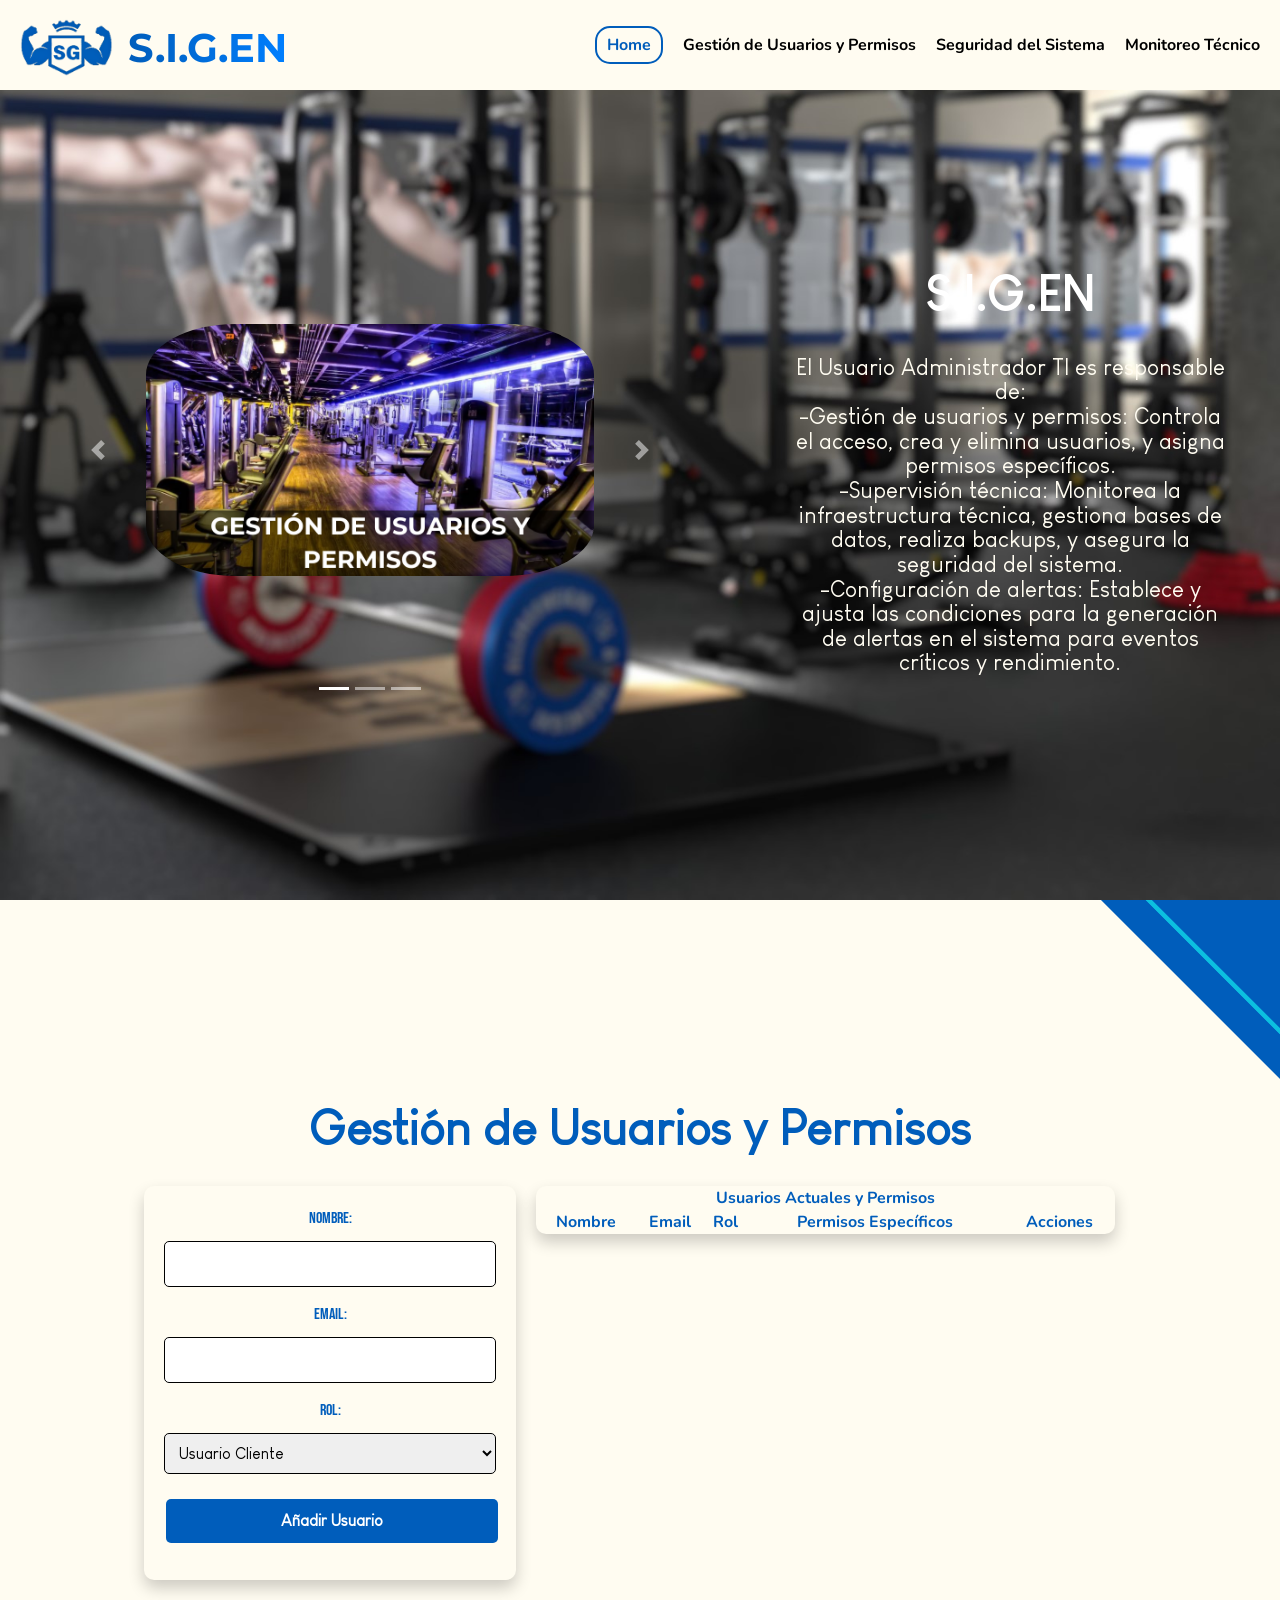
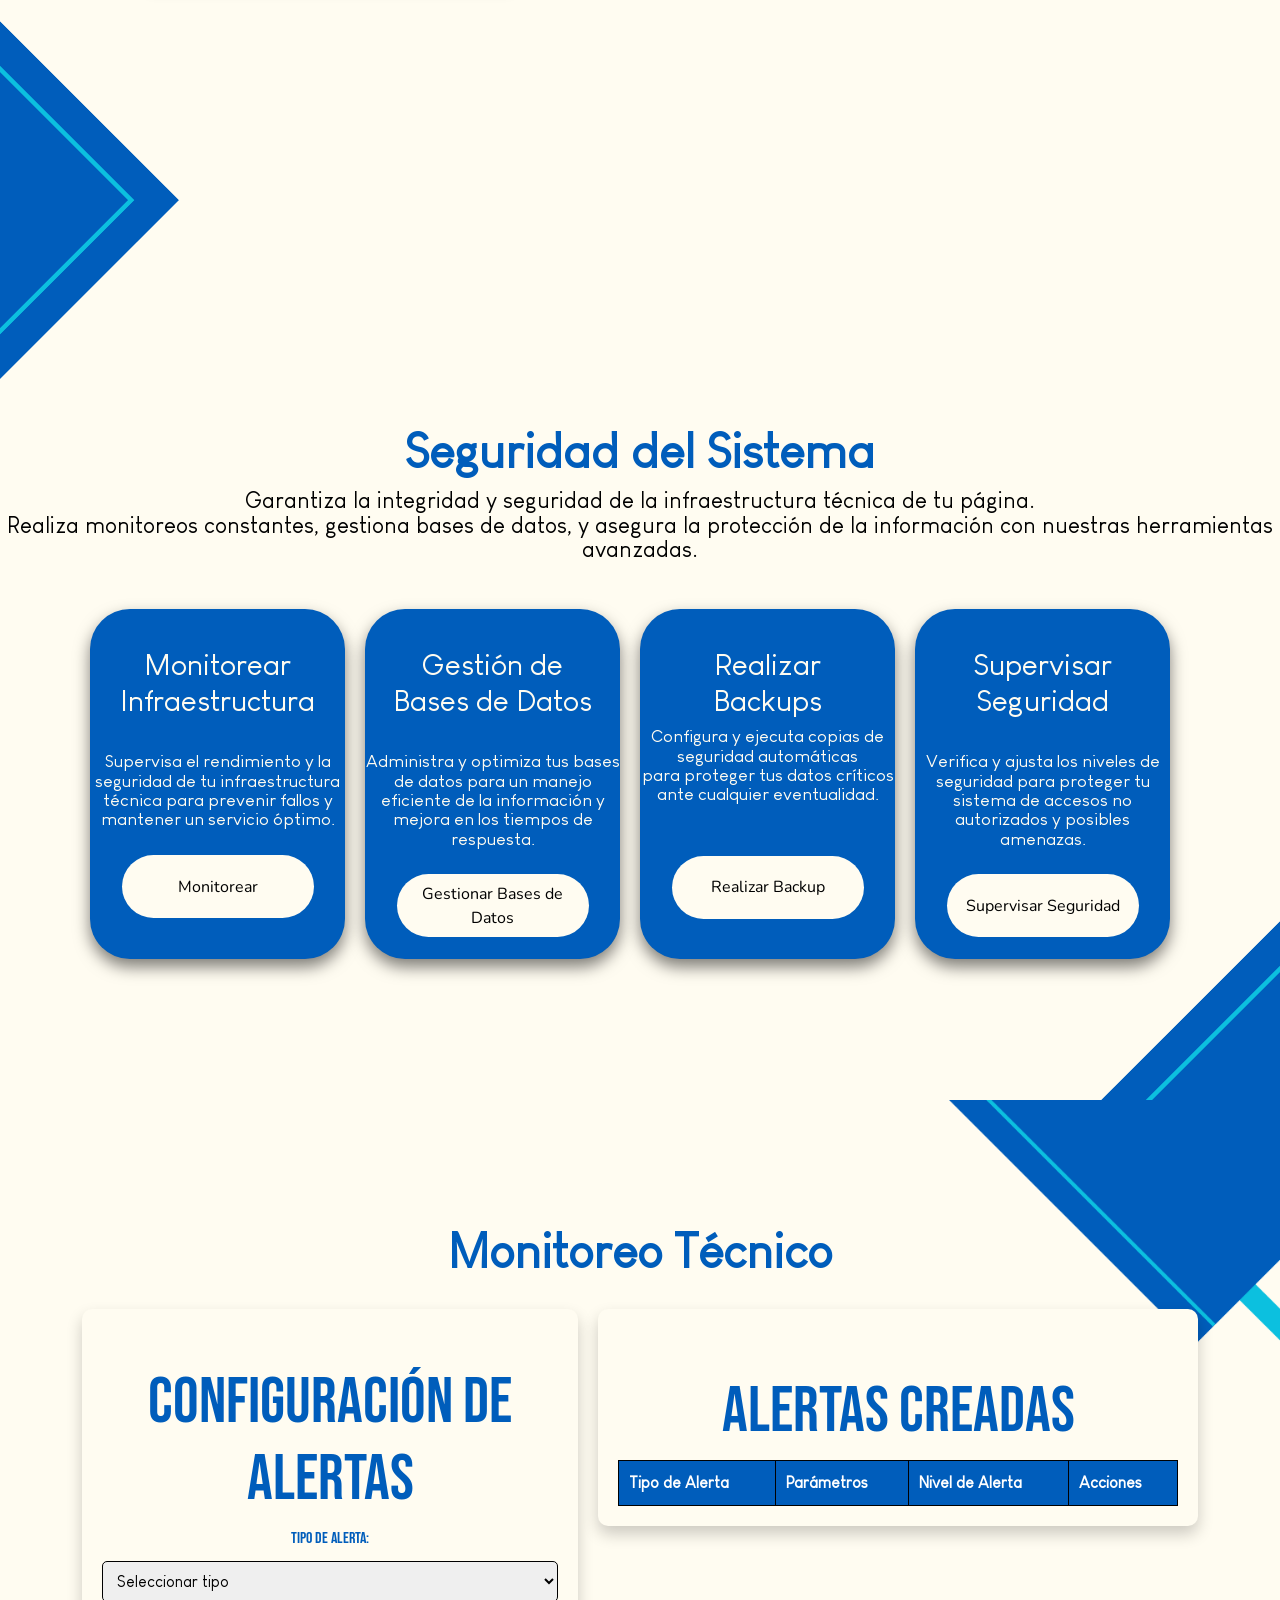
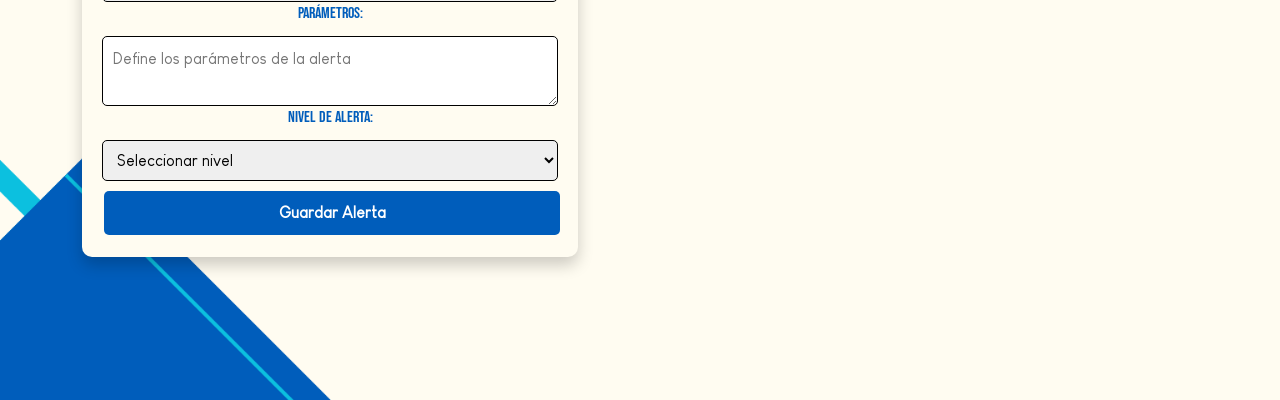
<file: Usuario Administrador TI/index.html>
<!DOCTYPE html>
<html lang="en">

<head>
    <meta charset="utf-8">
    <meta name="viewport" content="width=device-width, initial-scale=1.0">
    <link rel="stylesheet" href="assets/css/estilos_p1.css">
    <link rel="stylesheet" href="assets/css/media_p1.css">
    <link rel="icon" href="assets/img/Logos/Logo_home.png">
    <title>S.I.G.EN</title>
    <link rel="stylesheet" href="https://cdn.jsdelivr.net/npm/bootstrap@4.6.2/dist/css/bootstrap.min.css">
    <link rel="stylesheet" href="assets/css/estilos_p1.css">
</head>

<body>
    <div class="contA">
        <nav>
            <div class="imagen_logo"> 
                <img src="assets/img/Logos/Logo_home.png" width="120em" height="120em" alt="imagen" class="container-logo">
            </div>
        
            <div class="div-nav-1">
                <h1>S.I.G.EN</h1>
            </div>
            <div class="div-nav-2">
                <ul>
                    <li class="op-menu"><a id="clic1" href="#home" class="activo">Home</a></li>
                    <li class="op-menu"><a href="#Horarios">Gestión de Usuarios y Permisos</a></li>
                    <li class="op-menu"><a href="#Gimnasios">Seguridad del Sistema</a></li>
                    <li class="op-menu"><a href="#Sobre nosotros">Monitoreo Técnico</a></li>
                </ul>

                <div class="menu-icon" id="menuIcon">☰
                    <div class="menu-hidden" id="menuHidden">
                        <li class="oc-menu"><a href="#home">Home</a></li>
                        <li class="oc-menu"><a href="#Gimnasios">Seguridad del Sistema</a></li>
                        <li class="oc-menu"><a href="#Sobre nosotros">Monitoreo Técnico</a></li>
                        <li class="oc-menu"><a href="#Horarios">Gestión de Usuarios y Permisos</a></li>
                    </div>
        </nav>
        <header id="home">

            <article class="izq-header" id="subir">
                <div class="">
                    <div id="EfectoCarrusel" class="carousel slide">

                        <ul class="carousel-indicators">
                            <li class="item1 active"></li>
                            <li class="item2"></li>
                            <li class="item3"></li>
                        </ul>

                        <div class="carousel-inner">
                            <div class="carousel-item active">
                                <a href="#Horarios">
                                <img src="assets/img/img1.png" alt="Interior design 1">
                                </a>
                            </div>
                            <div class="carousel-item">
                                <a href="#Gimnasios">
                                <img src="assets/img/img2.png" alt="Interior design 2">
                                </a>
                            </div>
                            <div class="carousel-item">
                                <a href="#Sobre nosotros">
                                <img src="assets/img/img3.png" alt="Interior design 3">
                                </a>
                            </div>
                        </div>

                        <a class="carousel-control-prev" href="#EfectoCarrusel">
                            <span class="carousel-control-prev-icon"></span>
                        </a>
                        <a class="carousel-control-next" href="#EfectoCarrusel">
                            <span class="carousel-control-next-icon"></span>
                        </a>
                    </div>

            </article>
            <article class="der-header">

                <div class="texto">
                    <h2><br>S.I.G.EN</h2>
                    <p class="parrafo1"> <br> El Usuario Administrador TI es responsable de: <br>

                        -Gestión de usuarios y permisos: Controla el acceso, crea y elimina usuarios, y asigna permisos específicos. <br>
                        -Supervisión técnica: Monitorea la infraestructura técnica, gestiona bases de datos, realiza backups, y asegura la seguridad del sistema. <br>
                        -Configuración de alertas: Establece y ajusta las condiciones para la generación de alertas en el sistema para eventos críticos y rendimiento. <br></p>
                    
                </div>
                
            </article>
        </header>


        <section id="Horarios">
            <h2 class="tituloo">Gestión de Usuarios y Permisos</h2>
            <div class="horarios-container">

                <div class="user-form-container">
                    <form id="userForm" class="user-form">
                        <div class="form-group">
                            <label for="userName">Nombre:</label>
                            <input type="text" id="userName" name="userName" required>
                        </div>
                        <div class="form-group">
                            <label for="userEmail">Email:</label>
                            <input type="email" id="userEmail" name="userEmail" required>
                        </div>
                        <div class="form-group">
                            <label for="userRole">Rol:</label>
                            <select id="userRole" name="userRole">
                                <option value="Usuario Cliente">Usuario Cliente</option>
                                <option value="Usuario Administrativo">Usuario Administrativo</option>
                                <option value="Usuario Avanzado">Usuario Avanzado</option>
                                <option value="Entrenador">Entrenador</option>
                                <option value="Usuario Seleccionador">Usuario Seleccionador</option>
                            </select>
                        </div>
                        <div class="form-group">
                            <button type="submit">Añadir Usuario</button>
                        </div>
                    </form>
                </div>
        

                <div class="user-list-container">
                    <table class="horarios-table">
                        <thead>
                            <tr>
                                <th class="tablajeje" colspan="5">Usuarios Actuales y Permisos </th>
                            </tr>
                            <tr class="tablajeje">
                                <th>Nombre</th>
                                <th>Email</th>
                                <th>Rol</th>
                                <th>Permisos Específicos</th>
                                <th>Acciones</th>
                            </tr>
                        </thead>
                        <tbody id="users">

                        </tbody>
                    </table>
                </div>
            </div>
        

            <div id="editModal" class="modal">
                <div class="modal-content">
                    <span class="close-button">&times;</span>
                    <h3>Editar Permisos y Rol</h3>
                    <form id="editForm">
                        <div class="form-group">
                            <label for="editRole">Rol:</label>
                            <select id="editRole" name="editRole">
                                <option value="Usuario Cliente">Usuario Cliente</option>
                                <option value="Usuario Administrativo">Usuario Administrativo</option>
                                <option value="Usuario Avanzado">Usuario Avanzado</option>
                                <option value="Entrenador">Entrenador</option>
                                <option value="Usuario Seleccionador">Usuario Seleccionador</option>
                            </select>
                        </div>
                        <div class="form-group">
                            <label for="editPermissions">Permisos Específicos:</label>
                            <input type="text" id="editPermissions" name="editPermissions" placeholder="Ingresar permisos separados por coma">
                        </div>
                        <div class="form-group">
                            <button type="submit">Guardar Cambios</button>
                        </div>
                    </form>
                </div>
            </div>
        </section>
         

        <section id="Gimnasios">
            <div class="section-title">
                <h3 class="tituloo">Seguridad del Sistema</h3>
                <p class="parrafo2">Garantiza la integridad y seguridad de la infraestructura técnica de tu página. <br> Realiza monitoreos constantes, gestiona bases de datos, y asegura la protección de la información con nuestras herramientas avanzadas.</p>
            </div>
        
            <div class="container">

                <div class="item-container">
                    <h4>Monitorear<br>Infraestructura</h4>
                    <div class="paragraphs-and-button">
                        <p class="parrafo3">Supervisa el rendimiento y la seguridad de tu infraestructura técnica para prevenir fallos y mantener un servicio óptimo.</p>
                        <a class="boton2" href="#MonitorearInfraestructura">Monitorear</a>
                    </div>
                </div>
        

                <div class="item-container">
                    <h4>Gestión de<br>Bases de Datos</h4>
                    <div class="paragraphs-and-button">
                        <p class="parrafo3">Administra y optimiza tus bases de datos para un manejo eficiente de la información y mejora en los tiempos de respuesta.</p>
                        <a class="boton2" href="#GestionBasesDeDatos">Gestionar Bases de Datos</a>
                    </div>
                </div>
        

                <div class="item-container">
                    <h4>Realizar<br>Backups</h4>
                    <div class="paragraphs-and-button">
                        <p class="parrafo33">Configura y ejecuta copias de seguridad automáticas <br> para proteger tus datos críticos <br> ante cualquier eventualidad.</p>
                        <a class="boton23" href="#RealizarBackups">Realizar Backup</a>
                    </div>
                </div>
        

                <div class="item-container">
                    <h4>Supervisar<br>Seguridad</h4>
                    <div class="paragraphs-and-button">
                        <p class="parrafo3">Verifica y ajusta los niveles de seguridad para proteger tu sistema de accesos no autorizados y posibles amenazas.</p>
                        <a class="boton2" href="#SupervisarSeguridad">Supervisar Seguridad</a>
                    </div>
                </div>
            </div>
        </section>
        

        <section id="Sobre nosotros">
            <h2 style="color: var(--color3);">Monitoreo Técnico</h2>
            <div id="alertas-container">

                <div id="configuracion-alertas">
                    <h3>Configuración de Alertas</h3>
                    <form id="alertas-form">
                        <label for="tipo-alerta">Tipo de Alerta:</label>
                        <select id="tipo-alerta" name="tipo-alerta" required>
                            <option value="">Seleccionar tipo</option>
                            <option value="seguridad">Seguridad</option>
                            <option value="rendimiento">Rendimiento</option>
                            <option value="disponibilidad">Disponibilidad</option>
                        </select>
        
                        <label for="parametros-alerta">Parámetros:</label>
                        <textarea id="parametros-alerta" name="parametros-alerta" placeholder="Define los parámetros de la alerta"></textarea>
        
                        <label for="nivel-alerta">Nivel de Alerta:</label>
                        <select id="nivel-alerta" name="nivel-alerta" required>
                            <option value="">Seleccionar nivel</option>
                            <option value="bajo">Bajo</option>
                            <option value="medio">Medio</option>
                            <option value="alto">Alto</option>
                        </select>
        
                        <button type="submit" id="guardar-alerta-btn">Guardar Alerta</button>
                    </form>
                </div>
        

                <div id="lista-alertas">
                    <h3>Alertas Creadas</h3>
                    <table id="alertas-table">
                        <thead>
                            <tr>
                                <th>Tipo de Alerta</th>
                                <th>Parámetros</th>
                                <th>Nivel de Alerta</th>
                                <th>Acciones</th>
                            </tr>
                        </thead>
                        <tbody>

                        </tbody>
                    </table>
                </div>
            </div>
        </section>
    
        <script src="https://cdn.jsdelivr.net/npm/jquery@3.6.4/dist/jquery.slim.min.js"></script>
        <script src="https://cdn.jsdelivr.net/npm/popper.js@1.16.1/dist/umd/popper.min.js"></script>
        <script src="https://cdn.jsdelivr.net/npm/bootstrap@4.6.2/dist/js/bootstrap.bundle.min.js"></script>
        <script src="assets/js/script.js"></script>
        <script src="assets/js/script2.js"></script>
        <script src="assets/js/script3.js"></script>
        <script src="assets/js/script4.js"></script>

    </div>


</html>
</file>
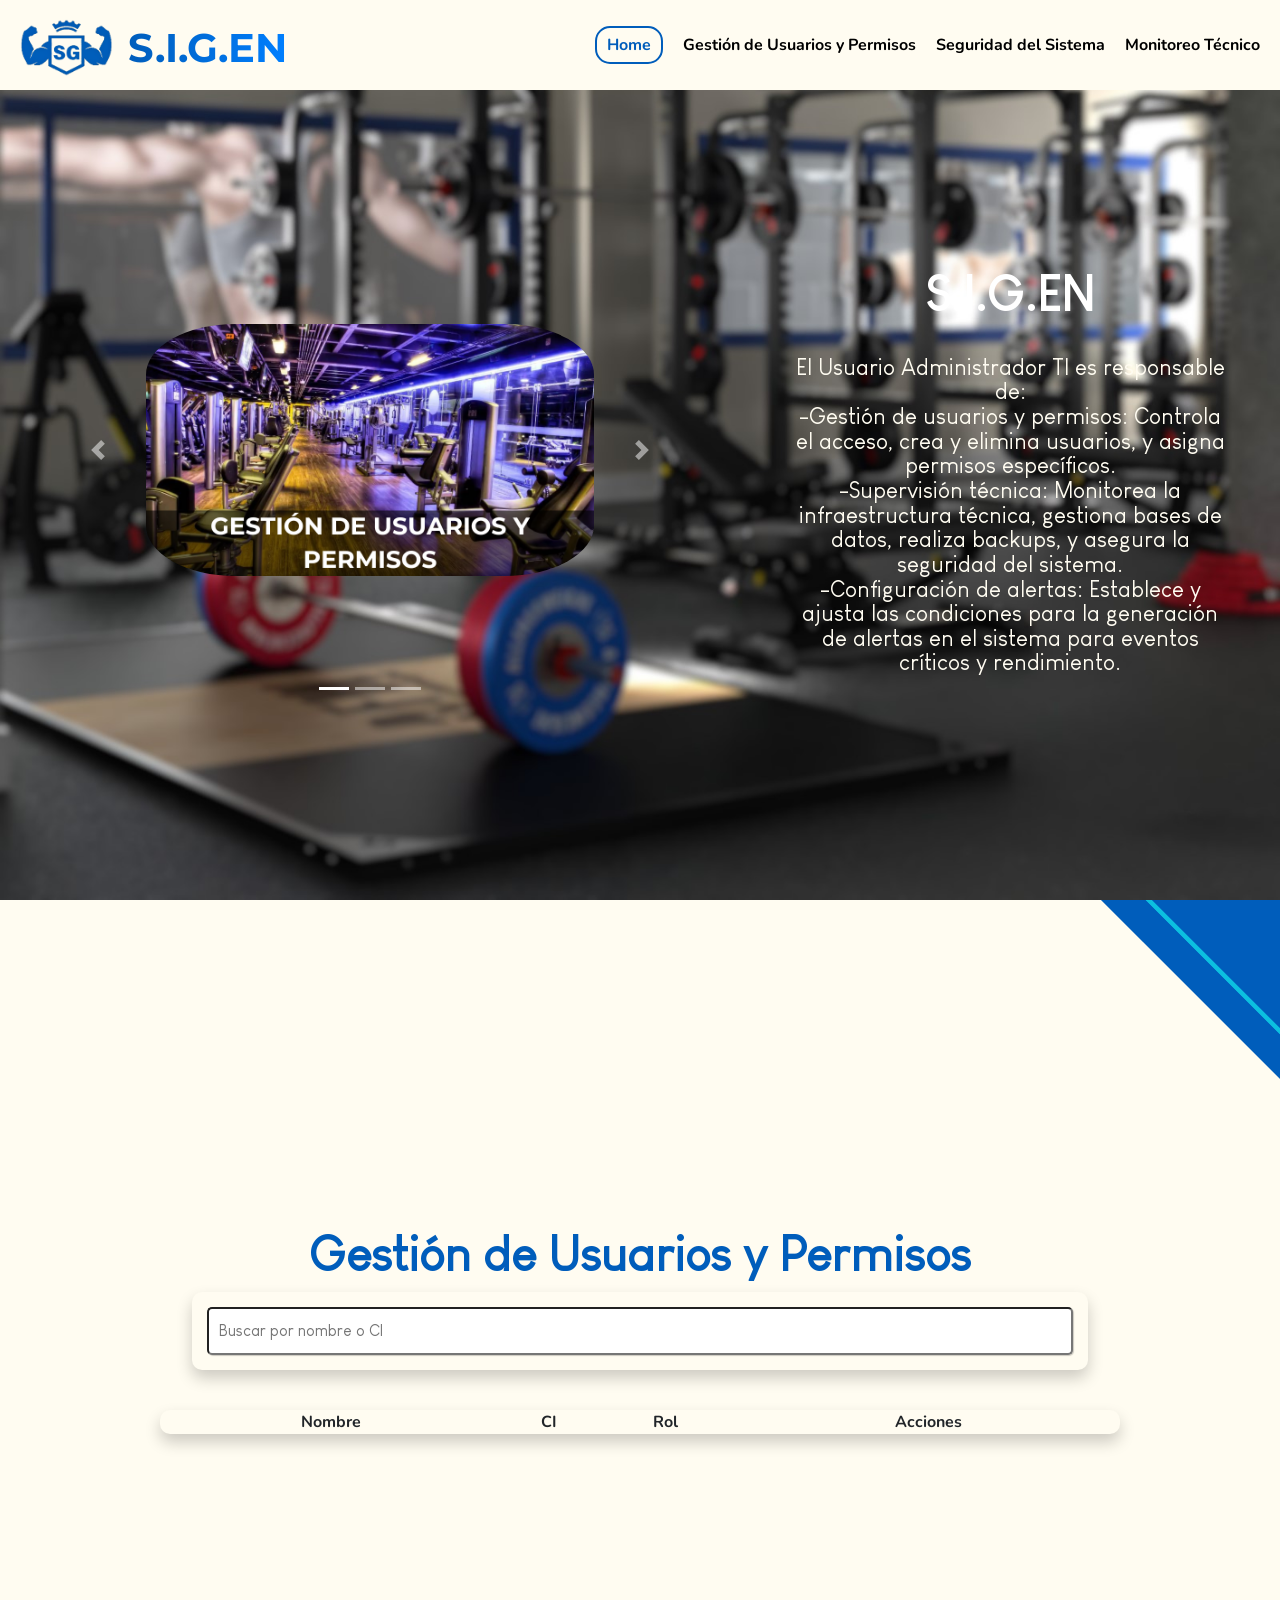
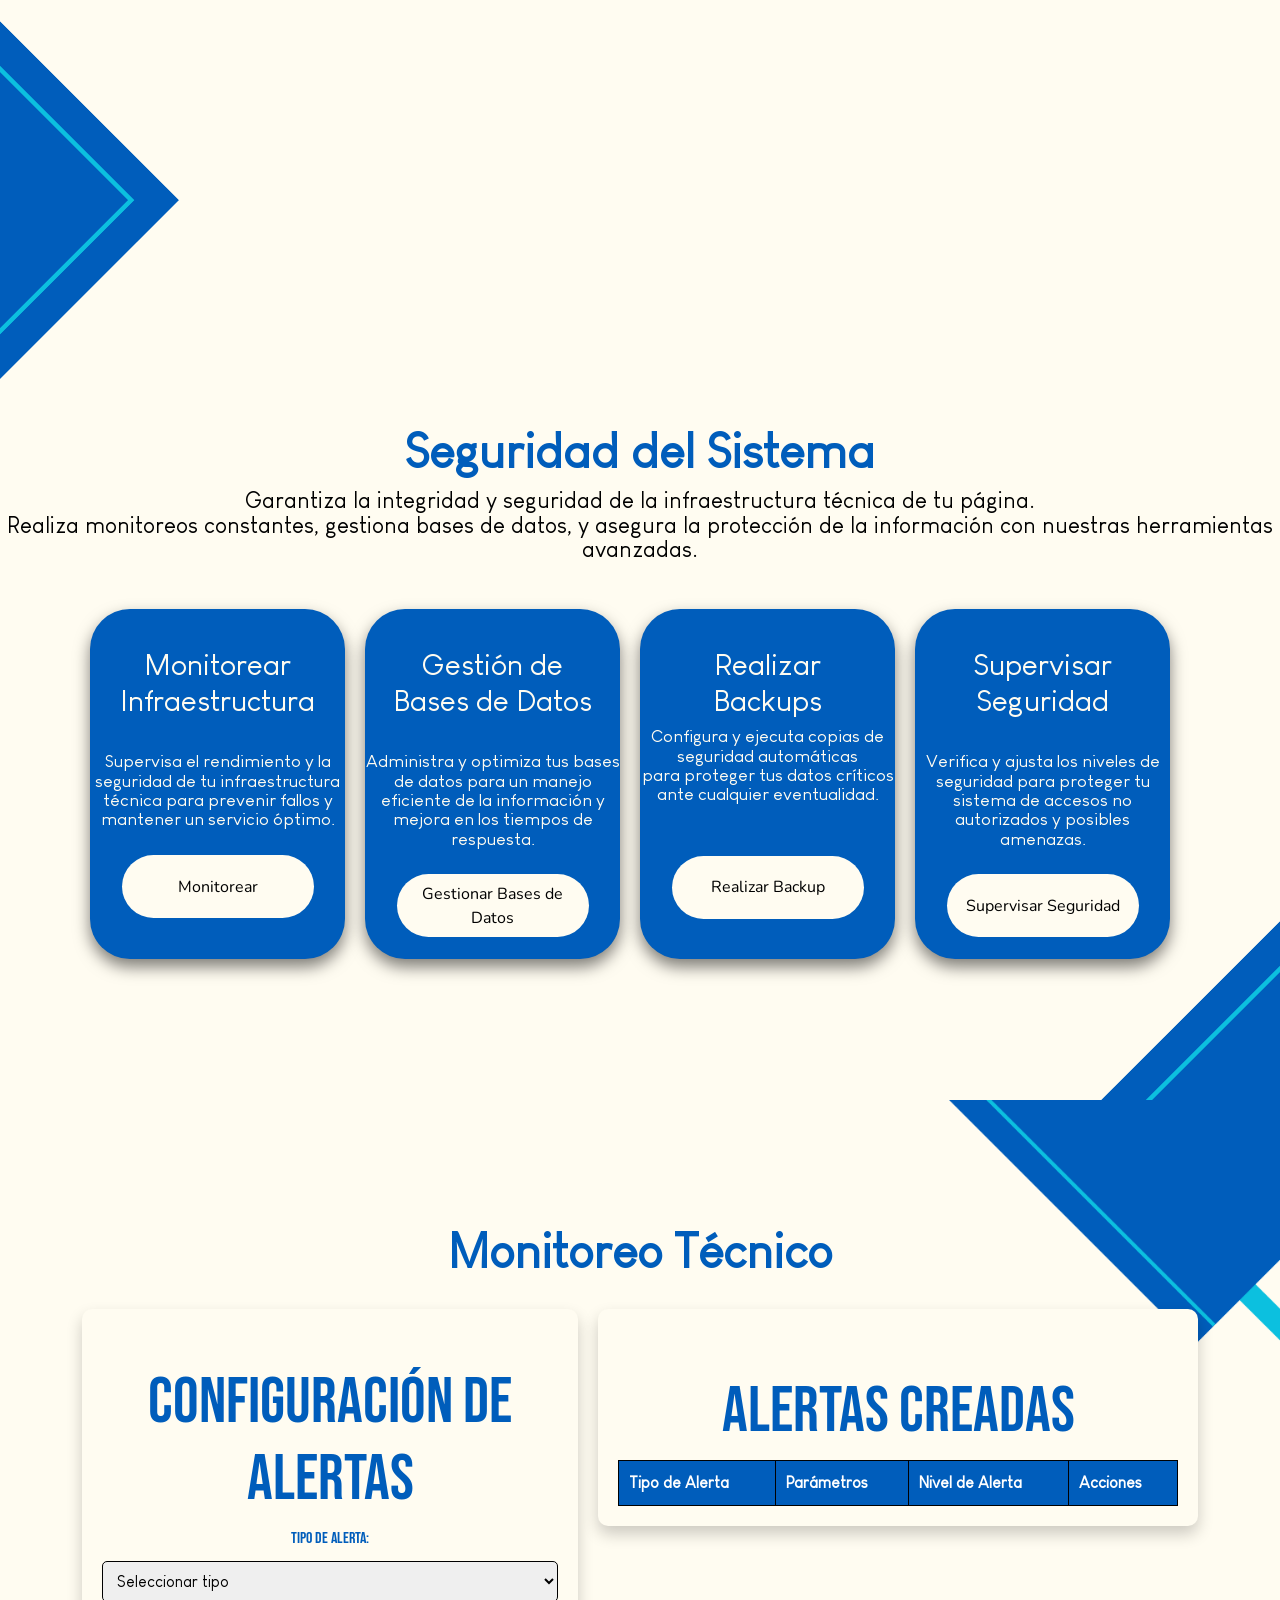
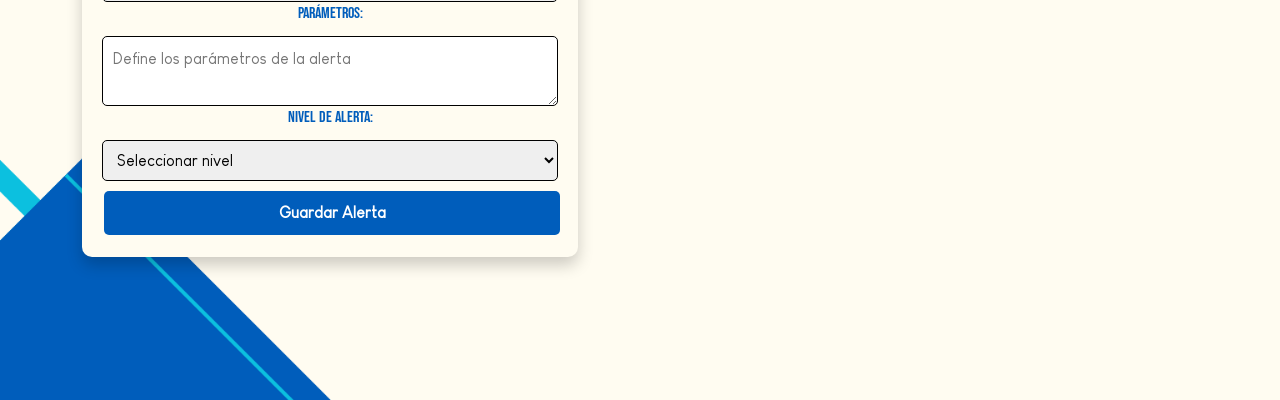
<file: Usuario_Administrador_TI/index.html>
<!DOCTYPE html>
<html lang="en">

<head>
    <meta charset="utf-8">
    <meta name="viewport" content="width=device-width, initial-scale=1.0">
    <link rel="stylesheet" href="assets/css/estilos_p1.css">
    <link rel="stylesheet" href="assets/css/media_p1.css">
    <link rel="icon" href="assets/img/Logos/Logo_home.png">
    <title>S.I.G.EN</title>
    <link rel="stylesheet" href="https://cdn.jsdelivr.net/npm/bootstrap@4.6.2/dist/css/bootstrap.min.css">
    <link rel="stylesheet" href="assets/css/estilos_p1.css">
</head>

<body>
    <div class="contA">
        <nav>
            <div class="imagen_logo">
                <img src="assets/img/Logos/Logo_home.png" width="120em" height="120em" alt="imagen"
                    class="container-logo">
            </div>

            <div class="div-nav-1">
                <h1>S.I.G.EN</h1>
            </div>
            <div class="div-nav-2">
                <ul>
                    <li class="op-menu"><a id="clic1" href="#home" class="activo">Home</a></li>
                    <li class="op-menu"><a href="#Horarios">Gestión de Usuarios y Permisos</a></li>
                    <li class="op-menu"><a href="#Gimnasios">Seguridad del Sistema</a></li>
                    <li class="op-menu"><a href="#Sobre nosotros">Monitoreo Técnico</a></li>
                </ul>

                <div class="menu-icon" id="menuIcon">☰
                    <div class="menu-hidden" id="menuHidden">
                        <li class="oc-menu"><a href="#home">Home</a></li>
                        <li class="oc-menu"><a href="#Gimnasios">Seguridad del Sistema</a></li>
                        <li class="oc-menu"><a href="#Sobre nosotros">Monitoreo Técnico</a></li>
                        <li class="oc-menu"><a href="#Horarios">Gestión de Usuarios y Permisos</a></li>
                    </div>
        </nav>
        <header id="home">

            <article class="izq-header" id="subir">
                <div class="">
                    <div id="EfectoCarrusel" class="carousel slide">

                        <ul class="carousel-indicators">
                            <li class="item1 active"></li>
                            <li class="item2"></li>
                            <li class="item3"></li>
                        </ul>

                        <div class="carousel-inner">
                            <div class="carousel-item active">
                                <a href="#Horarios">
                                    <img src="assets/img/img1.png" alt="Interior design 1">
                                </a>
                            </div>
                            <div class="carousel-item">
                                <a href="#Gimnasios">
                                    <img src="assets/img/img2.png" alt="Interior design 2">
                                </a>
                            </div>
                            <div class="carousel-item">
                                <a href="#Sobre nosotros">
                                    <img src="assets/img/img3.png" alt="Interior design 3">
                                </a>
                            </div>
                        </div>

                        <a class="carousel-control-prev" href="#EfectoCarrusel">
                            <span class="carousel-control-prev-icon"></span>
                        </a>
                        <a class="carousel-control-next" href="#EfectoCarrusel">
                            <span class="carousel-control-next-icon"></span>
                        </a>
                    </div>

            </article>
            <article class="der-header">

                <div class="textoini">
                    <h2 class="inititulo"><br>S.I.G.EN</h2>
                    <p class="parrafo1"> <br> El Usuario Administrador TI es responsable de: <br>

                        -Gestión de usuarios y permisos: Controla el acceso, crea y elimina usuarios, y asigna permisos
                        específicos. <br>
                        -Supervisión técnica: Monitorea la infraestructura técnica, gestiona bases de datos, realiza
                        backups, y asegura la seguridad del sistema. <br>
                        -Configuración de alertas: Establece y ajusta las condiciones para la generación de alertas en
                        el sistema para eventos críticos y rendimiento. <br></p>

                </div>

            </article>
        </header>


        <section id="Horarios">
            <h2 class="tituloo">Gestión de Usuarios y Permisos</h2>

            <div class="search-container">
                <input type="text" id="searchInput" placeholder="Buscar por nombre o CI" class="search-input">
            </div>
            <div class="horarios-container">
                <!-- Área de búsqueda -->

        
                <div class="user-list-container">
                    <table class="horarios-table">
                        <thead>
                            <tr>
                                <th>Nombre</th>
                                <th>CI</th>
                                <th>Rol</th>
                                <th>Acciones</th>
                            </tr>
                        </thead>
                        <tbody id="users">
                        </tbody>
                    </table>
                </div>
                
                <!-- Modal de edición -->
                <div id="editModal" class="modal">
                    <div class="modal-content">
                        <span class="close-button">&times;</span>
                        <h2>Editar Usuario</h2>
                        <form id="editForm">
                            <label for="editRole">Rol:</label>
                            <select id="editRole" name="editRole">
                                <option value="0">Usuario Cliente</option>
                                <option value="1">Usuario Administrativo</option>
                                <option value="2">Usuario Avanzado</option>
                                <option value="3">Entrenador</option>
                                <option value="4">Usuario Seleccionador</option>
                                <option value="5">Supervisor</option>
                            </select>
                            <div class="form-group">
                                <button type="submit">Guardar Cambios</button>
                            </div>
                        </form>
                    </div>
                </div>
            </div>
        </section>

        <section id="Gimnasios">
            <div class="section-title">
                <h3 class="tituloo">Seguridad del Sistema</h3>
                <p class="parrafo2">Garantiza la integridad y seguridad de la infraestructura técnica de tu página. <br>
                    Realiza monitoreos constantes, gestiona bases de datos, y asegura la protección de la información
                    con nuestras herramientas avanzadas.</p>
            </div>

            <div class="container">

                <div class="item-container">
                    <h4>Monitorear<br>Infraestructura</h4>
                    <div class="paragraphs-and-button">
                        <p class="parrafo3">Supervisa el rendimiento y la seguridad de tu infraestructura técnica para
                            prevenir fallos y mantener un servicio óptimo.</p>
                        <a class="boton2" href="#MonitorearInfraestructura">Monitorear</a>
                    </div>
                </div>


                <div class="item-container">
                    <h4>Gestión de<br>Bases de Datos</h4>
                    <div class="paragraphs-and-button">
                        <p class="parrafo3">Administra y optimiza tus bases de datos para un manejo eficiente de la
                            información y mejora en los tiempos de respuesta.</p>
                        <a class="boton2" href="#GestionBasesDeDatos">Gestionar Bases de Datos</a>
                    </div>
                </div>


                <div class="item-container">
                    <h4>Realizar<br>Backups</h4>
                    <div class="paragraphs-and-button">
                        <p class="parrafo33">Configura y ejecuta copias de seguridad automáticas <br> para proteger tus
                            datos críticos <br> ante cualquier eventualidad.</p>
                        <a class="boton23" href="#RealizarBackups">Realizar Backup</a>
                    </div>
                </div>


                <div class="item-container">
                    <h4>Supervisar<br>Seguridad</h4>
                    <div class="paragraphs-and-button">
                        <p class="parrafo3">Verifica y ajusta los niveles de seguridad para proteger tu sistema de
                            accesos no autorizados y posibles amenazas.</p>
                        <a class="boton2" href="#SupervisarSeguridad">Supervisar Seguridad</a>
                    </div>
                </div>
            </div>
        </section>


        <section id="Sobre nosotros">
            <h2 style="color: var(--color3);">Monitoreo Técnico</h2>
            <div id="alertas-container">

                <div id="configuracion-alertas">
                    <h3>Configuración de Alertas</h3>
                    <form id="alertas-form">
                        <label for="tipo-alerta">Tipo de Alerta:</label>
                        <select id="tipo-alerta" name="tipo-alerta" required>
                            <option value="">Seleccionar tipo</option>
                            <option value="seguridad">Seguridad</option>
                            <option value="rendimiento">Rendimiento</option>
                            <option value="disponibilidad">Disponibilidad</option>
                        </select>

                        <label for="parametros-alerta">Parámetros:</label>
                        <textarea id="parametros-alerta" name="parametros-alerta"
                            placeholder="Define los parámetros de la alerta"></textarea>

                        <label for="nivel-alerta">Nivel de Alerta:</label>
                        <select id="nivel-alerta" name="nivel-alerta" required>
                            <option value="">Seleccionar nivel</option>
                            <option value="bajo">Bajo</option>
                            <option value="medio">Medio</option>
                            <option value="alto">Alto</option>
                        </select>

                        <button type="submit" id="guardar-alerta-btn">Guardar Alerta</button>
                    </form>
                </div>


                <div id="lista-alertas">
                    <h3>Alertas Creadas</h3>
                    <table id="alertas-table">
                        <thead>
                            <tr>
                                <th>Tipo de Alerta</th>
                                <th>Parámetros</th>
                                <th>Nivel de Alerta</th>
                                <th>Acciones</th>
                            </tr>
                        </thead>
                        <tbody>

                        </tbody>
                    </table>
                </div>
            </div>
        </section>

        <script src="https://cdn.jsdelivr.net/npm/jquery@3.6.4/dist/jquery.slim.min.js"></script>
        <script src="https://cdn.jsdelivr.net/npm/popper.js@1.16.1/dist/umd/popper.min.js"></script>
        <script src="https://cdn.jsdelivr.net/npm/bootstrap@4.6.2/dist/js/bootstrap.bundle.min.js"></script>
        <script src="assets/js/script.js"></script>
        <script src="assets/js/script2.js"></script>
        <!-- <script src="assets/js/script3.js"></script> -->
        <script src="assets/js/script4.js"></script>

    </div>


</html>
</file>
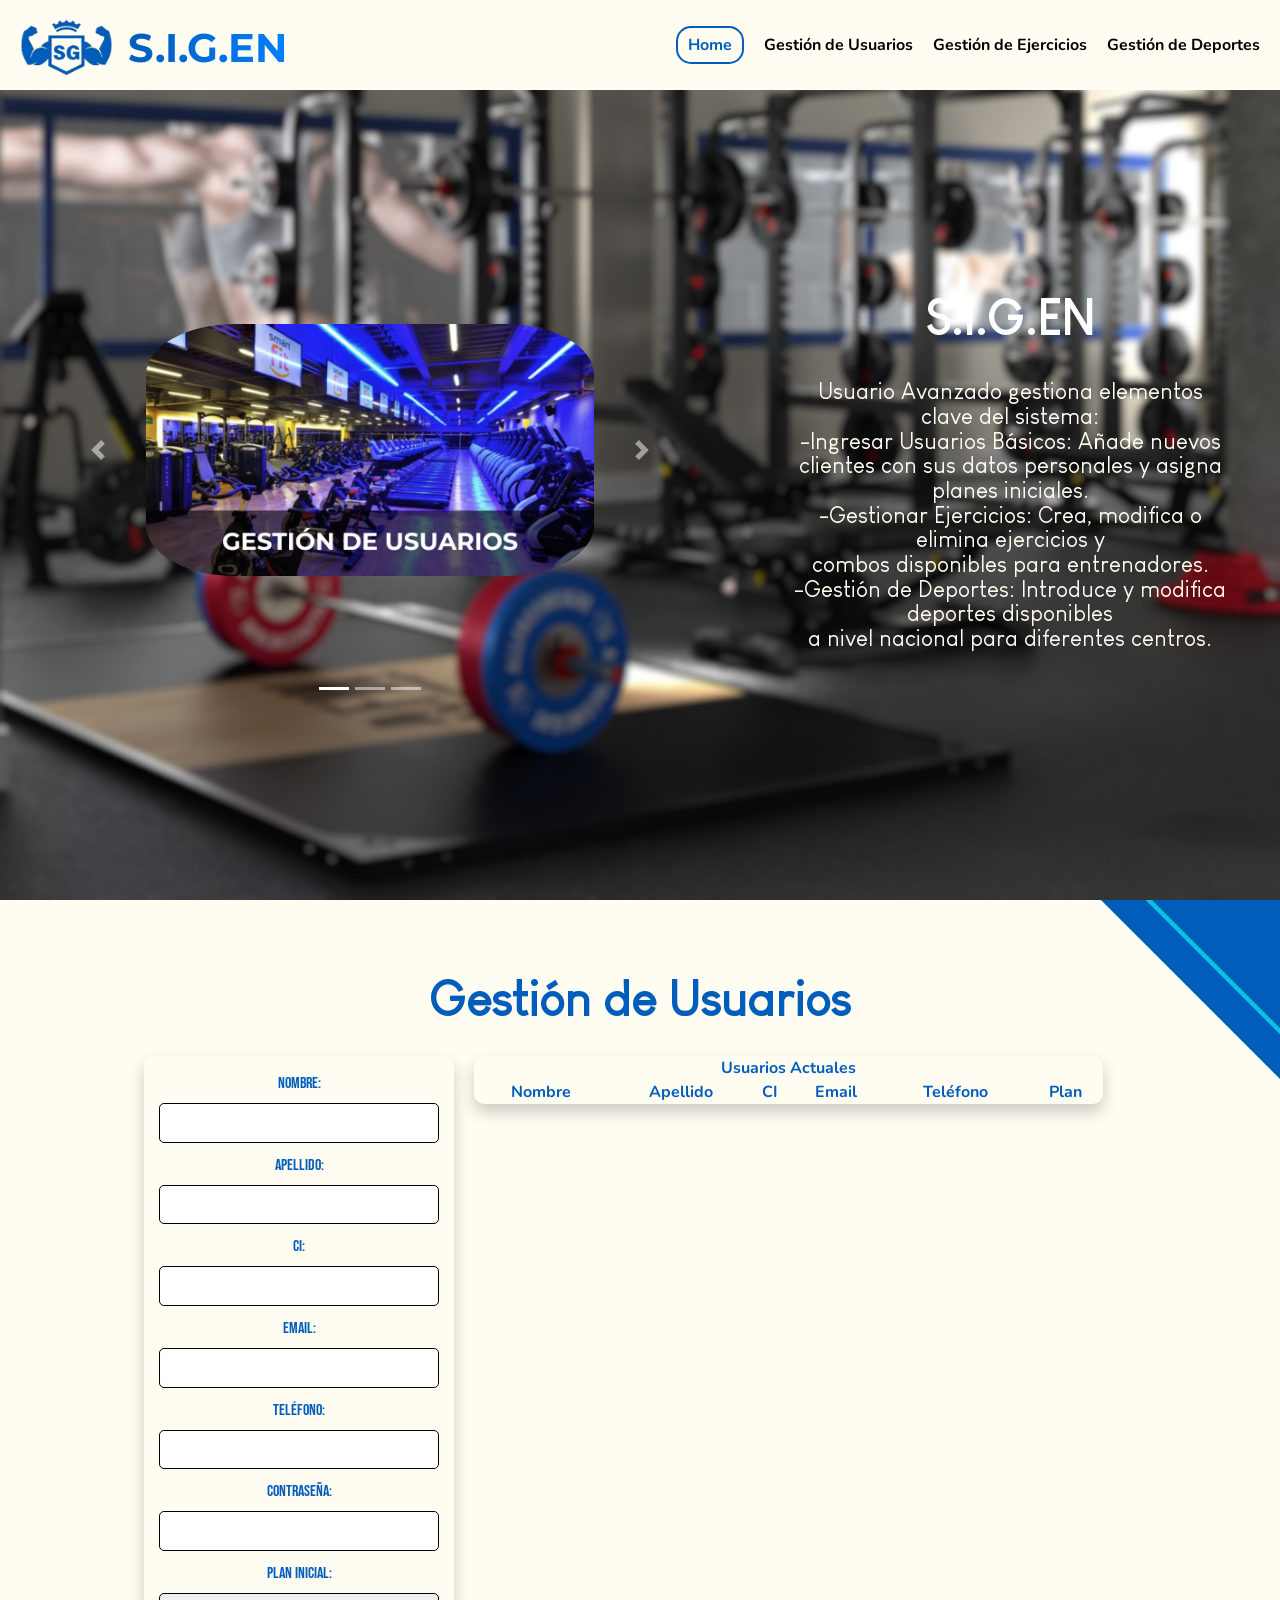
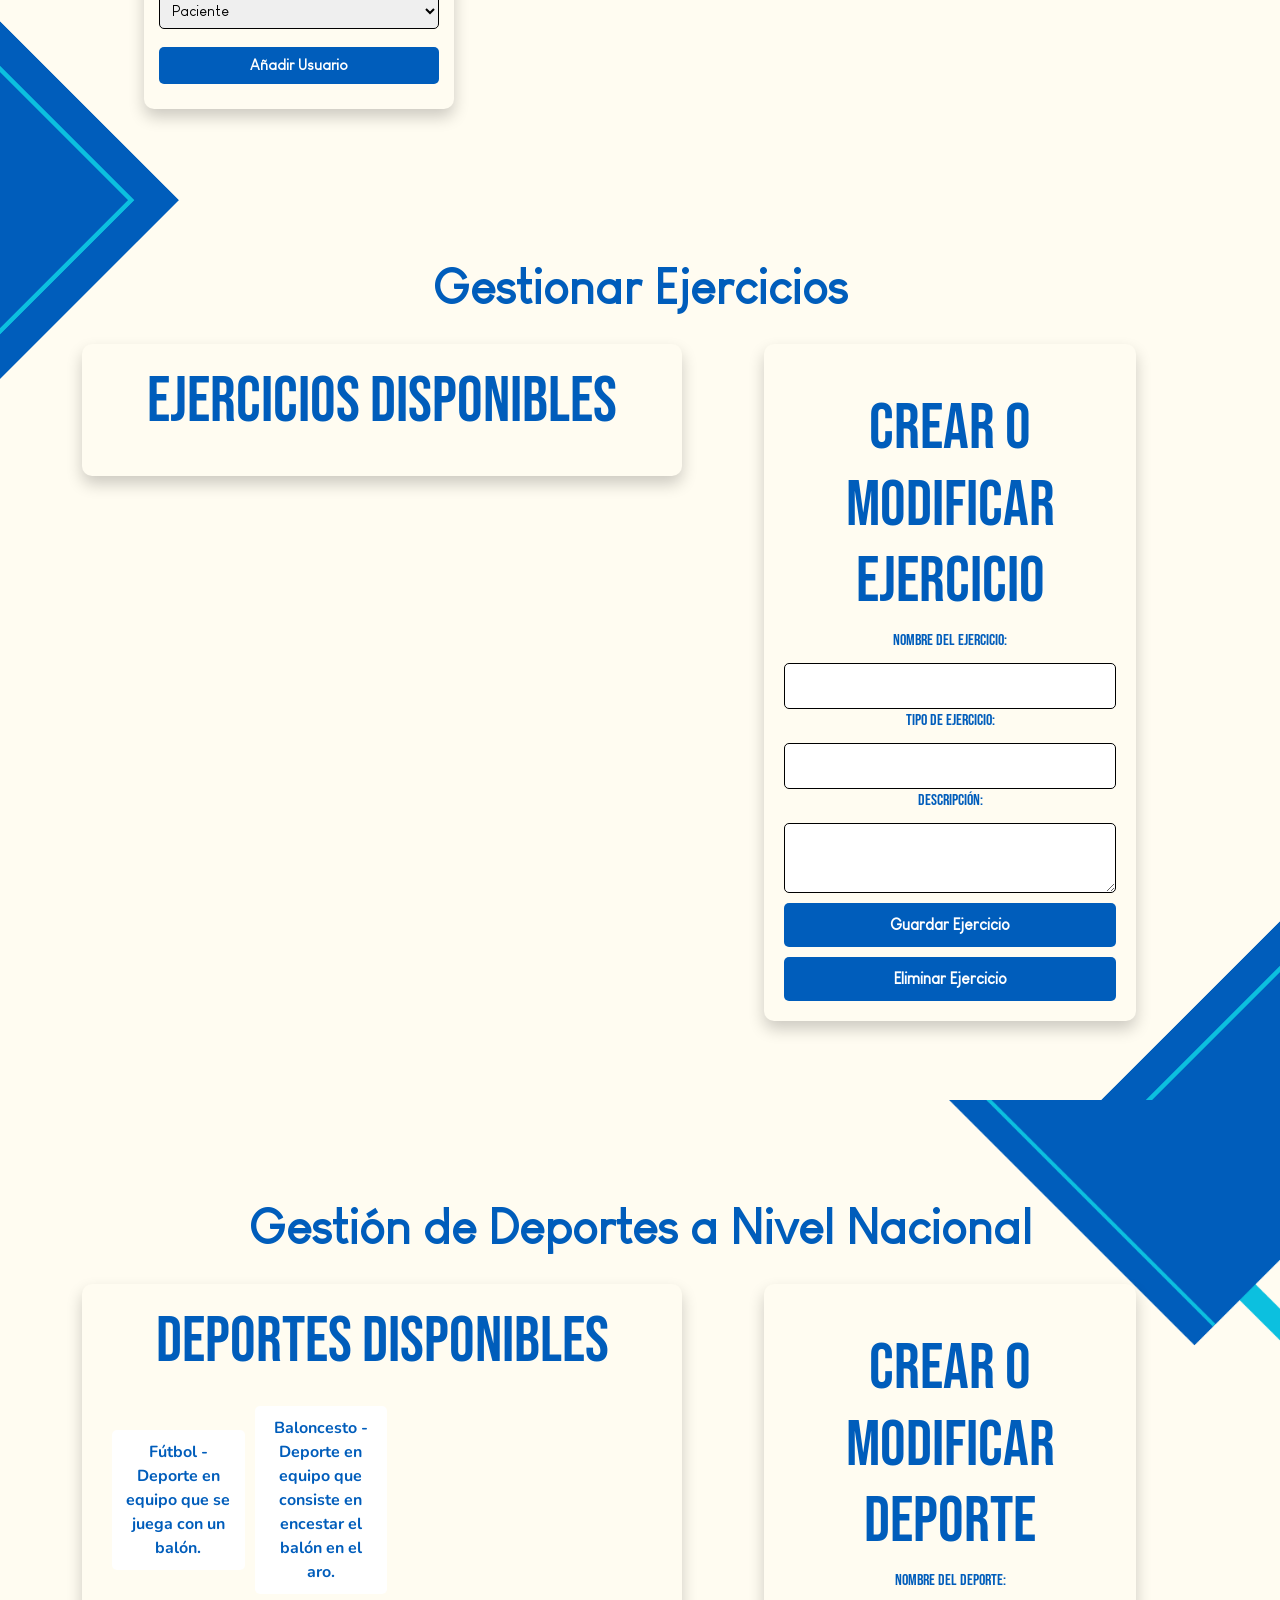
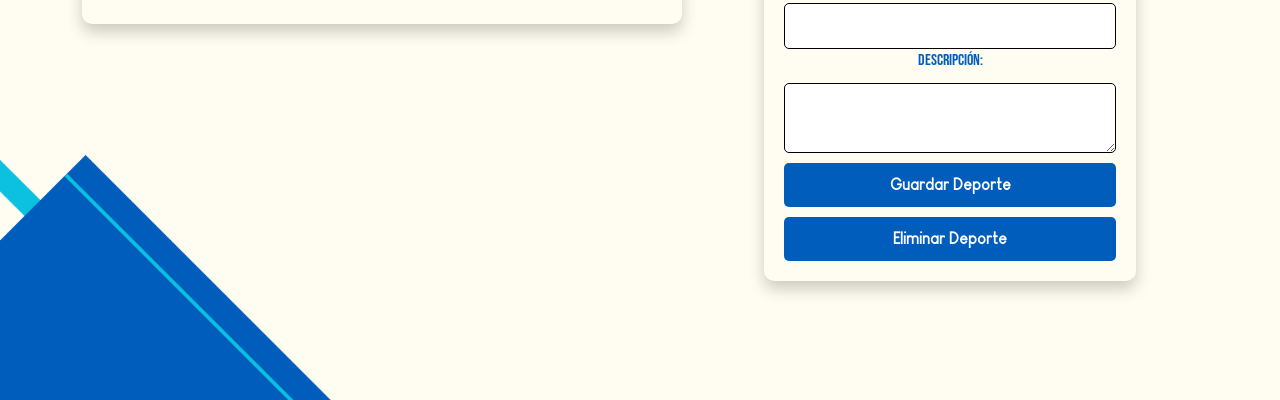
<file: Usuario Avanzado/Usuario Avanzado/index.html>
<!DOCTYPE html>
<html lang="en">

<head>
    <meta charset="utf-8">
    <meta name="viewport" content="width=device-width, initial-scale=1.0">
    <link rel="stylesheet" href="assets/css/estilos_p1.css">
    <link rel="stylesheet" href="assets/css/media_p1.css">
    <link rel="icon" href="assets/img/Logos/Logo_home.png">
    <title>S.I.G.EN</title>
    <link rel="stylesheet" href="https://cdn.jsdelivr.net/npm/bootstrap@4.6.2/dist/css/bootstrap.min.css">
    <link rel="stylesheet" href="assets/css/estilos_p1.css">
</head>

<body>
    <div class="contA">
        <nav>
            <div class="imagen_logo"> 
                <img src="assets/img/Logos/Logo_home.png" width="120em" height="120em" alt="imagen" class="container-logo">
            </div>
        
            <div class="div-nav-1">
                <h1>S.I.G.EN</h1>
            </div>
            <div class="div-nav-2">
                <ul>
                    <li class="op-menu"><a id="clic1" href="#home" class="activo">Home</a></li>
                    <li class="op-menu"><a href="#Horarios">Gestión de Usuarios</a></li>
                    <li class="op-menu"><a href="#Gimnasios">Gestión de Ejercicios</a></li>
                    <li class="op-menu"><a href="#Sobre nosotros">Gestión de Deportes</a></li>
                </ul>

                <div class="menu-icon" id="menuIcon">☰
                    <div class="menu-hidden" id="menuHidden">
                        <li class="oc-menu"><a href="#home">Home</a></li>
                        <li class="oc-menu"><a href="#Gimnasios">Gestión de Ejercicios</a></li>
                        <li class="oc-menu"><a href="#Sobre nosotros">Gestión de Deportes</a></li>
                        <li class="oc-menu"><a href="#Horarios">Gestión de Usuarios</a></li>
                    </div>
        </nav>
        <header id="home">

            <article class="izq-header" id="subir">
                <div class="">
                    <div id="EfectoCarrusel" class="carousel slide">

                        <ul class="carousel-indicators">
                            <li class="item1 active"></li>
                            <li class="item2"></li>
                            <li class="item3"></li>
                        </ul>

                        <div class="carousel-inner">
                            <div class="carousel-item active">
                                <a href="#Horarios">
                                <img src="assets/img/img1.png" alt="Interior design 1">
                                </a>
                            </div>
                            <div class="carousel-item">
                                <a href="#Gimnasios">
                                <img src="assets/img/img2.png" alt="Interior design 2">
                                </a>
                            </div>
                            <div class="carousel-item">
                                <a href="#Sobre nosotros">
                                <img src="assets/img/img3.png" alt="Interior design 3">
                                </a>
                            </div>
                        </div>

                        <a class="carousel-control-prev" href="#EfectoCarrusel">
                            <span class="carousel-control-prev-icon"></span>
                        </a>
                        <a class="carousel-control-next" href="#EfectoCarrusel">
                            <span class="carousel-control-next-icon"></span>
                        </a>
                    </div>

            </article>
            <article class="der-header">

                <div class="texto">
                    <h2><br>S.I.G.EN</h2>
                    <p class="parrafo1"> <br> Usuario Avanzado gestiona elementos clave del sistema: <br>

                        -Ingresar Usuarios Básicos: Añade nuevos clientes con sus datos personales y asigna planes iniciales. <br>
                        -Gestionar Ejercicios: Crea, modifica o elimina ejercicios y <br>combos disponibles para entrenadores. <br>
                        -Gestión de Deportes: Introduce y modifica deportes disponibles <br>a nivel nacional para diferentes centros. <br></p>
                    
                </div>
                
            </article>
        </header>


        <section id="Horarios">
            <h2 class="tituloo">Gestión de Usuarios</h2>
            <div class="horarios-container">
                <div class="user-form-container">
                    <form id="userForm" class="user-form">
                        <div class="form-group">
                            <label for="userName">Nombre:</label>
                            <input type="text" id="userName" name="userName" required>
                        </div>
                        <div class="form-group">
                            <label for="userSurname">Apellido:</label>
                            <input type="text" id="userSurname" name="userSurname" required>
                        </div>
                        <div class="form-group">
                            <label for="userCI">CI:</label>
                            <input type="text" id="userCI" name="userCI" required>
                        </div>
                        <div class="form-group">
                            <label for="userEmail">Email:</label>
                            <input type="email" id="userEmail" name="userEmail" required>
                        </div>
                        <div class="form-group">
                            <label for="userPhone">Teléfono:</label>
                            <input type="tel" id="userPhone" name="userPhone" required>
                        </div>
                        <div class="form-group">
                            <label for="userPassword">Contraseña:</label>
                            <input type="password" id="userPassword" name="userPassword" required>
                        </div>
                        <div class="form-group">
                            <label for="userPlan">Plan Inicial:</label>
                            <select id="userPlan" name="userPlan">
                                <option value="Paciente">Paciente</option>
                                <option value="Deportista">Deportista</option>
                            </select>
                        </div>
                        <div class="form-group">
                            <button type="submit">Añadir Usuario</button>
                        </div>
                    </form>
                </div>
        
                <div class="user-list-container">
                    <table class="horarios-table">
                        <thead>
                            <tr>
                                <th class="tablajeje" colspan="6">Usuarios Actuales</th>
                            </tr>
                            <tr class="tablajeje">
                                <th>Nombre</th>
                                <th>Apellido</th>
                                <th>CI</th>
                                <th>Email</th>
                                <th>Teléfono</th>
                                <th>Plan</th>
                            </tr>
                        </thead>
                        <tbody id="users">
                        </tbody>
                    </table>
                </div>
            </div>
        </section>
        
        
        <section id="Gimnasios">
    <h2 style="color: var(--color3);">Gestionar Ejercicios</h2>
    <div id="ejercicios-container">
        <div id="lista-ejercicios">
            <h3>Ejercicios Disponibles</h3>
            <ul id="ejercicios-list">
            </ul>
        </div>
        
        <div id="formulario-ejercicio">
            <h3>Crear o Modificar Ejercicio</h3>
            <form id="ejercicio-form">
                <label for="nombre-ejercicio">Nombre del Ejercicio:</label>
                <input type="text" id="nombre-ejercicio" name="nombre-ejercicio" required>

                <label for="tipo-ejercicio">Tipo de Ejercicio:</label>
                <input type="text" id="tipo-ejercicio" name="tipo-ejercicio" required>

                <label for="descripcion-ejercicio">Descripción:</label>
                <textarea id="descripcion-ejercicio" name="descripcion-ejercicio"></textarea>

                <button type="submit" id="agregar-ejercicio-btn">Guardar Ejercicio</button>
                <button type="button" id="eliminar-ejercicio-btn">Eliminar Ejercicio</button>
            </form>
        </div>
    </div>
</section>
        

        <section id="Sobre nosotros">
            <h2 style="color: var(--color3);">Gestión de Deportes a Nivel Nacional</h2>
            <div id="deportes-container">
                <div id="lista-deportes">
                    <h3>Deportes Disponibles</h3>
                    <ul id="deportes-list">
                    </ul>
                </div>
                
                <div id="formulario-deporte">
                    <h3>Crear o Modificar Deporte</h3>
                    <form id="deporte-form">
                        <label for="nombre-deporte">Nombre del Deporte:</label>
                        <input type="text" id="nombre-deporte" name="nombre-deporte" required>
        
                        <label for="descripcion-deporte">Descripción:</label>
                        <textarea id="descripcion-deporte" name="descripcion-deporte"></textarea>
        
                        <button type="submit" id="agregar-deporte-btn">Guardar Deporte</button>
                        <button type="button" id="eliminar-deporte-btn">Eliminar Deporte</button>
                    </form>
                </div>
            </div>
        </section>
        

        <script src="https://cdn.jsdelivr.net/npm/jquery@3.6.4/dist/jquery.slim.min.js"></script>
        <script src="https://cdn.jsdelivr.net/npm/popper.js@1.16.1/dist/umd/popper.min.js"></script>
        <script src="https://cdn.jsdelivr.net/npm/bootstrap@4.6.2/dist/js/bootstrap.bundle.min.js"></script>
        <script src="assets/js/script.js"></script>
        <script src="assets/js/script2.js"></script>
        <script src="assets/js/script3.js"></script>
        <script src="assets/js/script4.js"></script>

    </div>


</html>
</file>
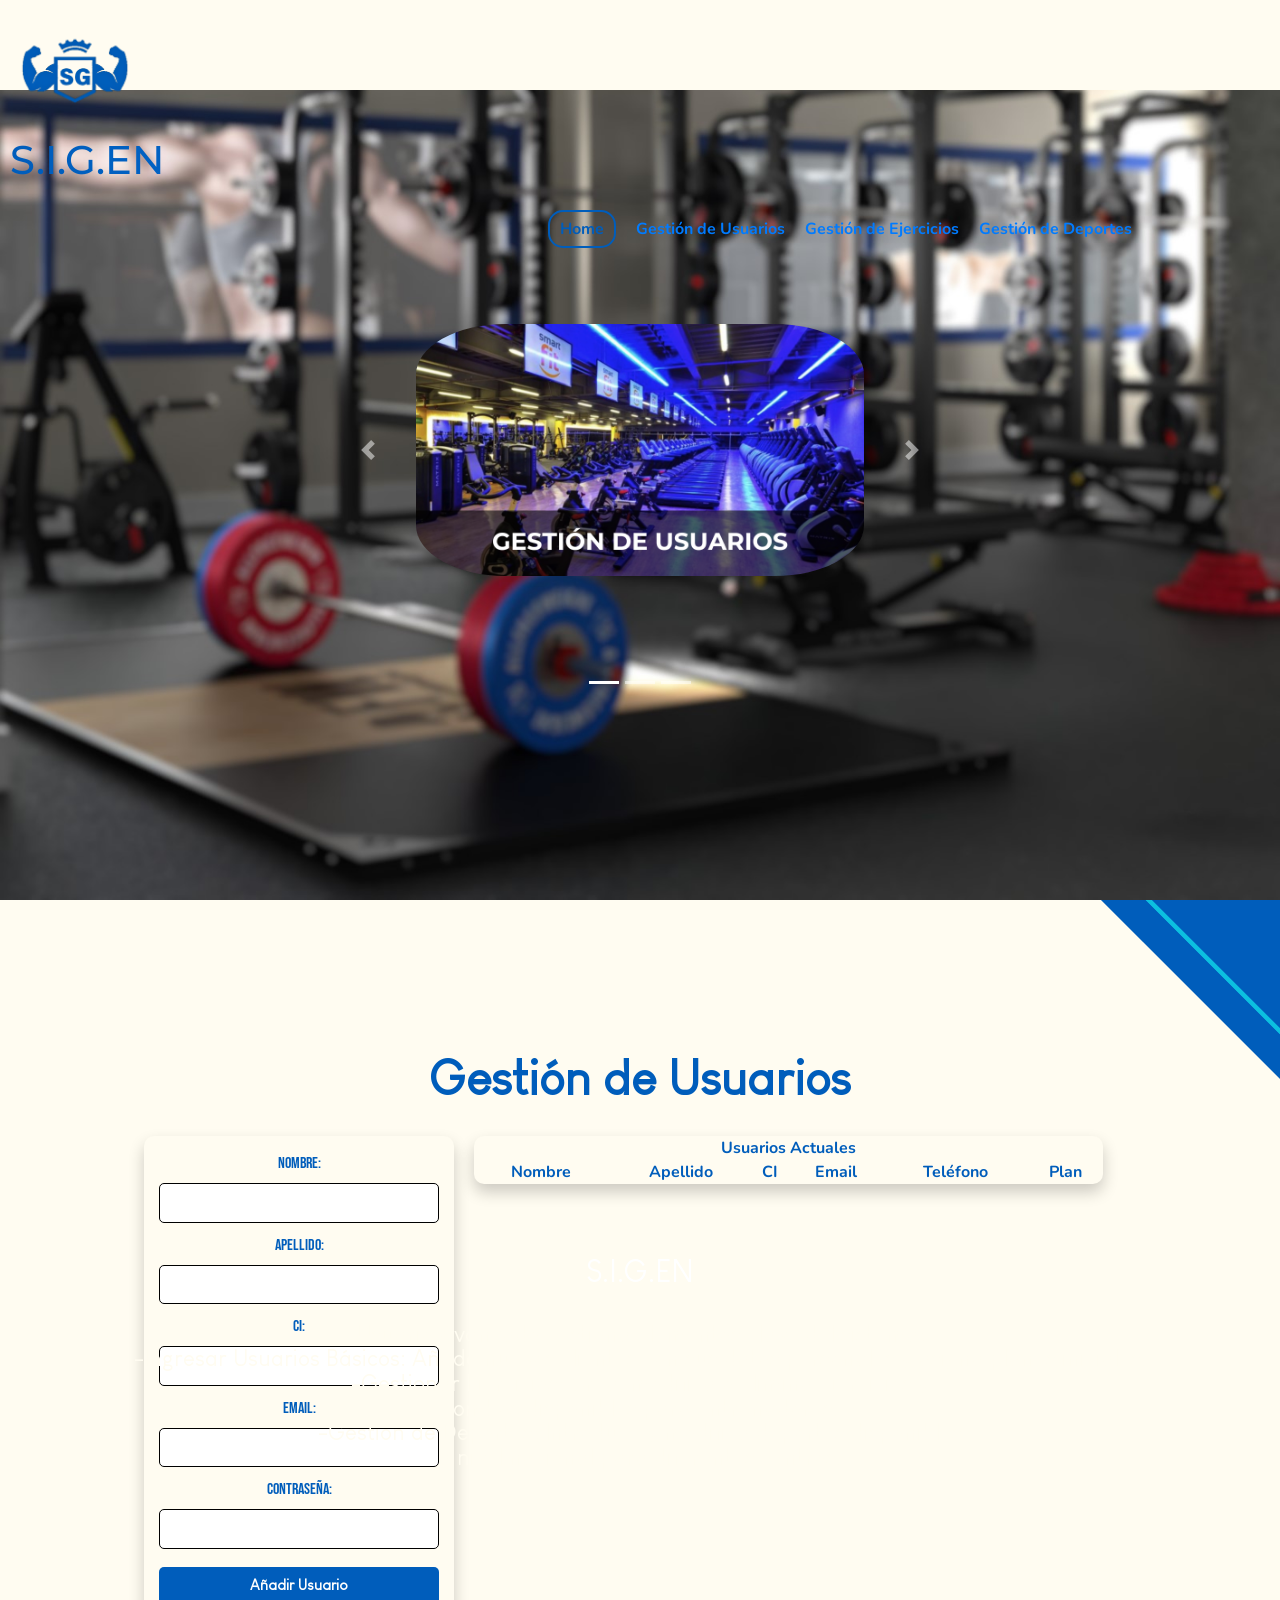
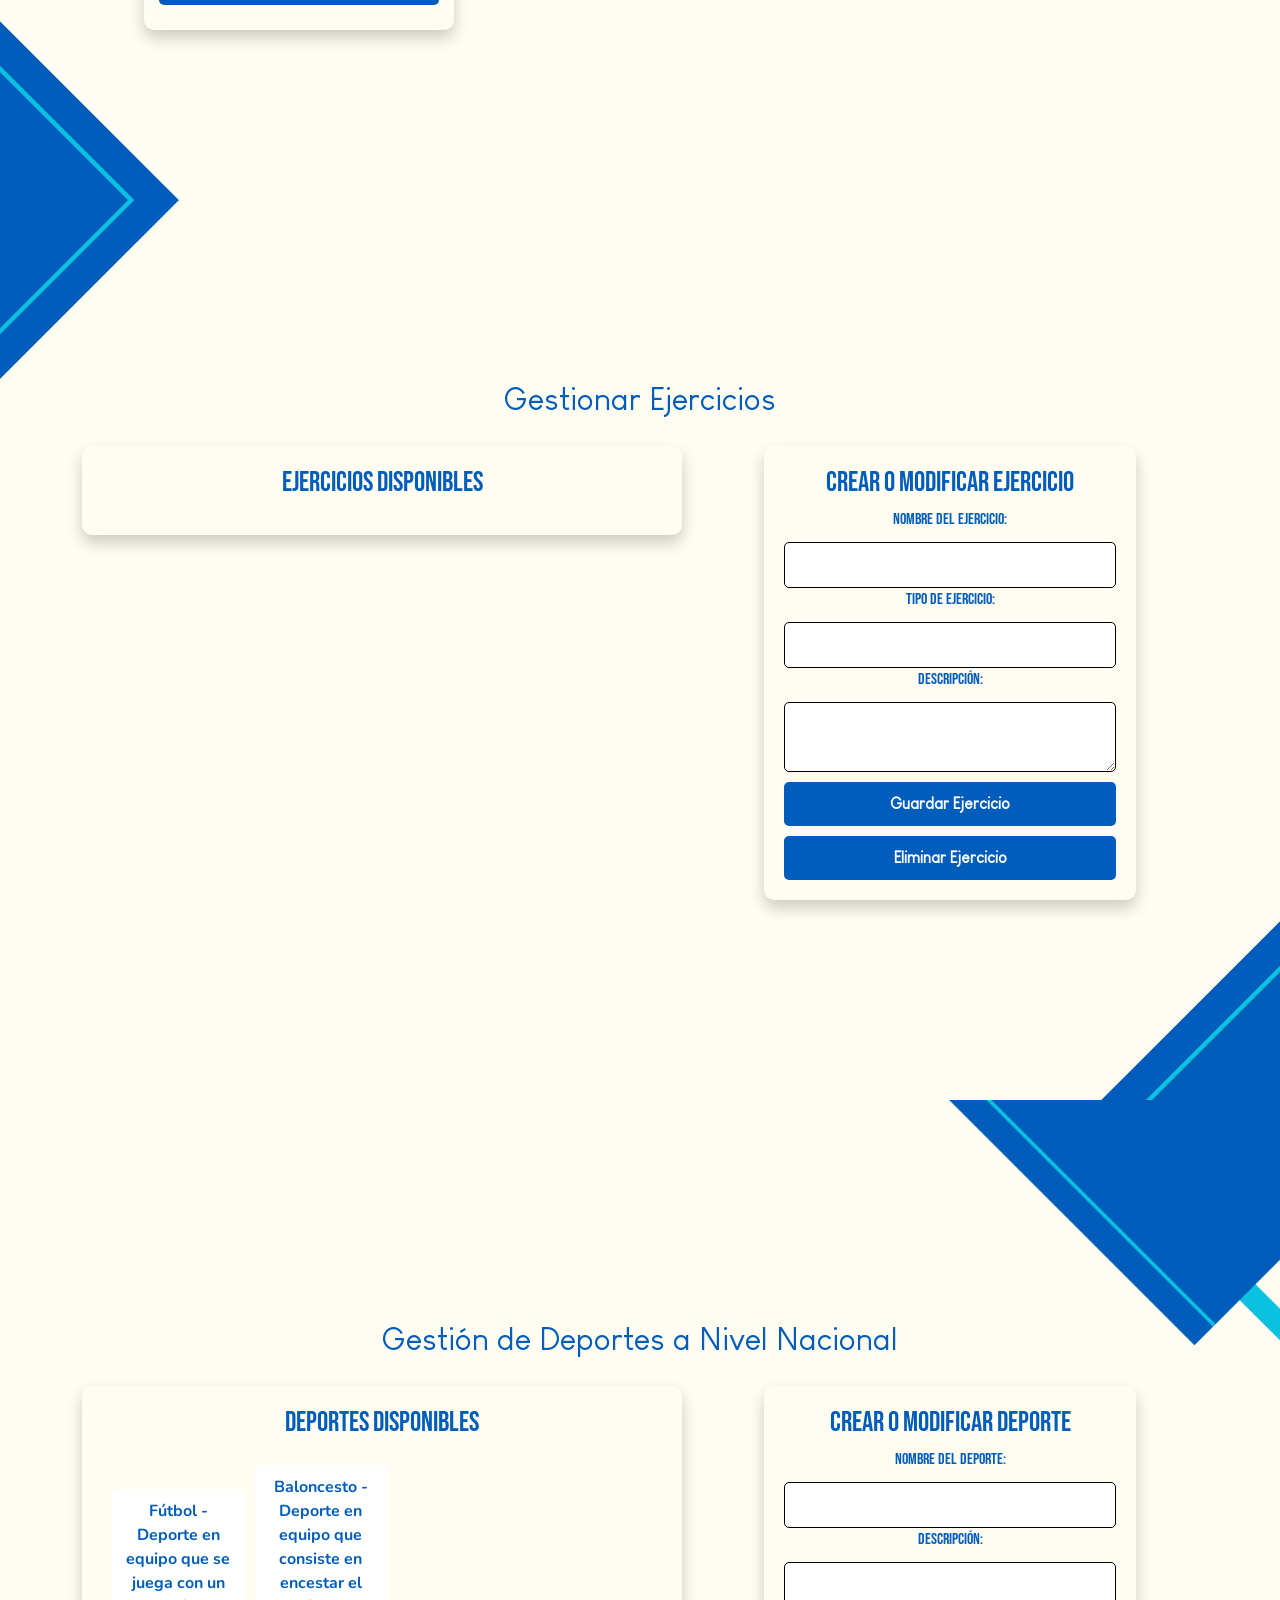
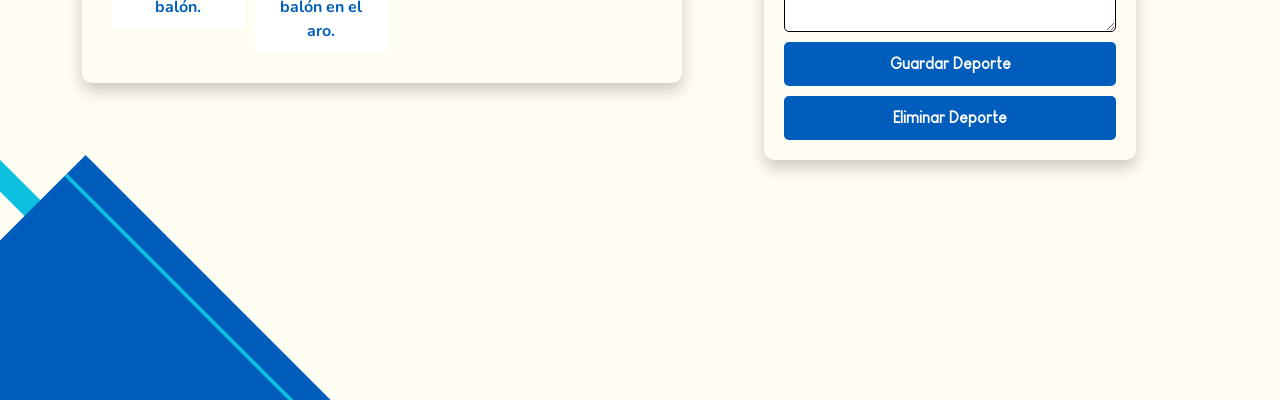
<file: Usuario_Avanzado/Usuario Avanzado/index.html>
<!DOCTYPE html>
<html lang="en">

<head>
    <meta charset="utf-8">
    <meta name="viewport" content="width=device-width, initial-scale=1.0">
    <link rel="stylesheet" href="assets/css/estilos_p1.css">
    <link rel="stylesheet" href="assets/css/media_p1.css">
    <link rel="icon" href="assets/img/Logos/Logo_home.png">
    <title>S.I.G.EN</title>
    <link rel="stylesheet" href="https://cdn.jsdelivr.net/npm/bootstrap@4.6.2/dist/css/bootstrap.min.css">
</head>

<body>
    <div class="contA">
        <nav>
            <div class="imagen_logo"> 
                <img src="assets/img/Logos/Logo_home.png" width="120em" height="120em" alt="imagen" class="container-logo">
            </div>
        
            <div class="div-nav-1">
                <h1>S.I.G.EN</h1>
            </div>
            <div class="div-nav-2">
                <ul>
                    <li class="op-menu"><a id="clic1" href="#home" class="activo">Home</a></li>
                    <li class="op-menu"><a href="#Horarios">Gestión de Usuarios</a></li>
                    <li class="op-menu"><a href="#Gimnasios">Gestión de Ejercicios</a></li>
                    <li class="op-menu"><a href="#Sobre nosotros">Gestión de Deportes</a></li>
                </ul>

                <div class="menu-icon" id="menuIcon">☰
                    <div class="menu-hidden" id="menuHidden">
                        <li class="oc-menu"><a href="#home">Home</a></li>
                        <li class="oc-menu"><a href="#Gimnasios">Gestión de Ejercicios</a></li>
                        <li class="oc-menu"><a href="#Sobre nosotros">Gestión de Deportes</a></li>
                        <li class="oc-menu"><a href="#Horarios">Gestión de Usuarios</a></li>
                    </div>
        </nav>
        <header id="home">

            <article class="izq-header" id="subir">
                <div class="">
                    <div id="EfectoCarrusel" class="carousel slide">

                        <ul class="carousel-indicators">
                            <li class="item1 active"></li>
                            <li class="item2"></li>
                            <li class="item3"></li>
                        </ul>

                        <div class="carousel-inner">
                            <div class="carousel-item active">
                                <a href="#Horarios">
                                <img src="assets/img/img1.png" alt="Interior design 1">
                                </a>
                            </div>
                            <div class="carousel-item">
                                <a href="#Gimnasios">
                                <img src="assets/img/img2.png" alt="Interior design 2">
                                </a>
                            </div>
                            <div class="carousel-item">
                                <a href="#Sobre nosotros">
                                <img src="assets/img/img3.png" alt="Interior design 3">
                                </a>
                            </div>
                        </div>

                        <a class="carousel-control-prev" href="#EfectoCarrusel">
                            <span class="carousel-control-prev-icon"></span>
                        </a>
                        <a class="carousel-control-next" href="#EfectoCarrusel">
                            <span class="carousel-control-next-icon"></span>
                        </a>
                    </div>

            </article>
            <article class="der-header">

                <div class="textoini">
                    <h2 class="inititulo"><br>S.I.G.EN</h2>
                    <p class="parrafo1"> <br> Usuario Avanzado gestiona elementos clave del sistema: <br>

                        -Ingresar Usuarios Básicos: Añade nuevos clientes con sus datos personales y asigna planes iniciales. <br>
                        -Gestionar Ejercicios: Crea, modifica o elimina ejercicios y <br>combos disponibles para entrenadores. <br>
                        -Gestión de Deportes: Introduce y modifica deportes disponibles <br>a nivel nacional para diferentes centros. <br></p>
                    
                </div>
                
            </article>
        </header>


        <section id="Horarios">
            <h2 class="tituloo">Gestión de Usuarios</h2>
            <div class="horarios-container">
                <div class="user-form-container">
                    <form id="userForm" class="user-form">
                        <div class="form-group">
                            <label for="userName">Nombre:</label>
                            <input type="text" id="userName" name="userName" required>
                        </div>
                        <div class="form-group">
                            <label for="userSurname">Apellido:</label>
                            <input type="text" id="userSurname" name="userSurname" required>
                        </div>
                        <div class="form-group">
                            <label for="userCI">CI:</label>
                            <input type="text" id="userCI" name="userCI" required>
                        </div>
                        <div class="form-group">
                            <label for="userEmail">Email:</label>
                            <input type="email" id="userEmail" name="userEmail" required>
                        </div>
                        <div class="form-group">
                            <label for="userPassword">Contraseña:</label>
                            <input type="password" id="userPassword" name="userPassword" required>
                        </div>

                        <div class="form-group">
                            <button type="submit">Añadir Usuario</button>
                        </div>
                    </form>
                </div>
        
                <div class="user-list-container">
                    <table class="horarios-table">
                        <thead>
                            <tr>
                                <th class="tablajeje" colspan="6">Usuarios Actuales</th>
                            </tr>
                            <tr class="tablajeje">
                                <th>Nombre</th>
                                <th>Apellido</th>
                                <th>CI</th>
                                <th>Email</th>
                                <th>Teléfono</th>
                                <th>Plan</th>
                            </tr>
                        </thead>
                        <tbody id="users">
                        </tbody>
                    </table>
                </div>
            </div>
        </section>
        
        
        <section id="Gimnasios">
    <h2 style="color: var(--color3);">Gestionar Ejercicios</h2>
    <div id="ejercicios-container">
        <div id="lista-ejercicios">
            <h3>Ejercicios Disponibles</h3>
            <ul id="ejercicios-list">
            </ul>
        </div>
        
        <div id="formulario-ejercicio">
            <h3>Crear o Modificar Ejercicio</h3>
            <form id="ejercicio-form">
                <label for="nombre-ejercicio">Nombre del Ejercicio:</label>
                <input type="text" id="nombre-ejercicio" name="nombre-ejercicio" required>

                <label for="tipo-ejercicio">Tipo de Ejercicio:</label>
                <input type="text" id="tipo-ejercicio" name="tipo-ejercicio" required>

                <label for="descripcion-ejercicio">Descripción:</label>
                <textarea id="descripcion-ejercicio" name="descripcion-ejercicio"></textarea>

                <button type="submit" id="agregar-ejercicio-btn">Guardar Ejercicio</button>
                <button type="button" id="eliminar-ejercicio-btn">Eliminar Ejercicio</button>
            </form>
        </div>
    </div>
</section>
        

        <section id="Sobre nosotros">
            <h2 style="color: var(--color3);">Gestión de Deportes a Nivel Nacional</h2>
            <div id="deportes-container">
                <div id="lista-deportes">
                    <h3>Deportes Disponibles</h3>
                    <ul id="deportes-list">
                    </ul>
                </div>
                
                <div id="formulario-deporte">
                    <h3>Crear o Modificar Deporte</h3>
                    <form id="deporte-form">
                        <label for="nombre-deporte">Nombre del Deporte:</label>
                        <input type="text" id="nombre-deporte" name="nombre-deporte" required>
        
                        <label for="descripcion-deporte">Descripción:</label>
                        <textarea id="descripcion-deporte" name="descripcion-deporte"></textarea>
        
                        <button type="submit" id="agregar-deporte-btn">Guardar Deporte</button>
                        <button type="button" id="eliminar-deporte-btn">Eliminar Deporte</button>
                    </form>
                </div>
            </div>
        </section>
        

        <script src="https://cdn.jsdelivr.net/npm/jquery@3.6.4/dist/jquery.slim.min.js"></script>
        <script src="https://cdn.jsdelivr.net/npm/popper.js@1.16.1/dist/umd/popper.min.js"></script>
        <script src="https://cdn.jsdelivr.net/npm/bootstrap@4.6.2/dist/js/bootstrap.bundle.min.js"></script>
        <script src="assets/js/script.js"></script>
        <script src="assets/js/script2.js"></script>
        <script src="assets/js/script3.js"></script>
        <script src="assets/js/script4.js"></script>

    </div>


</html>
</file>
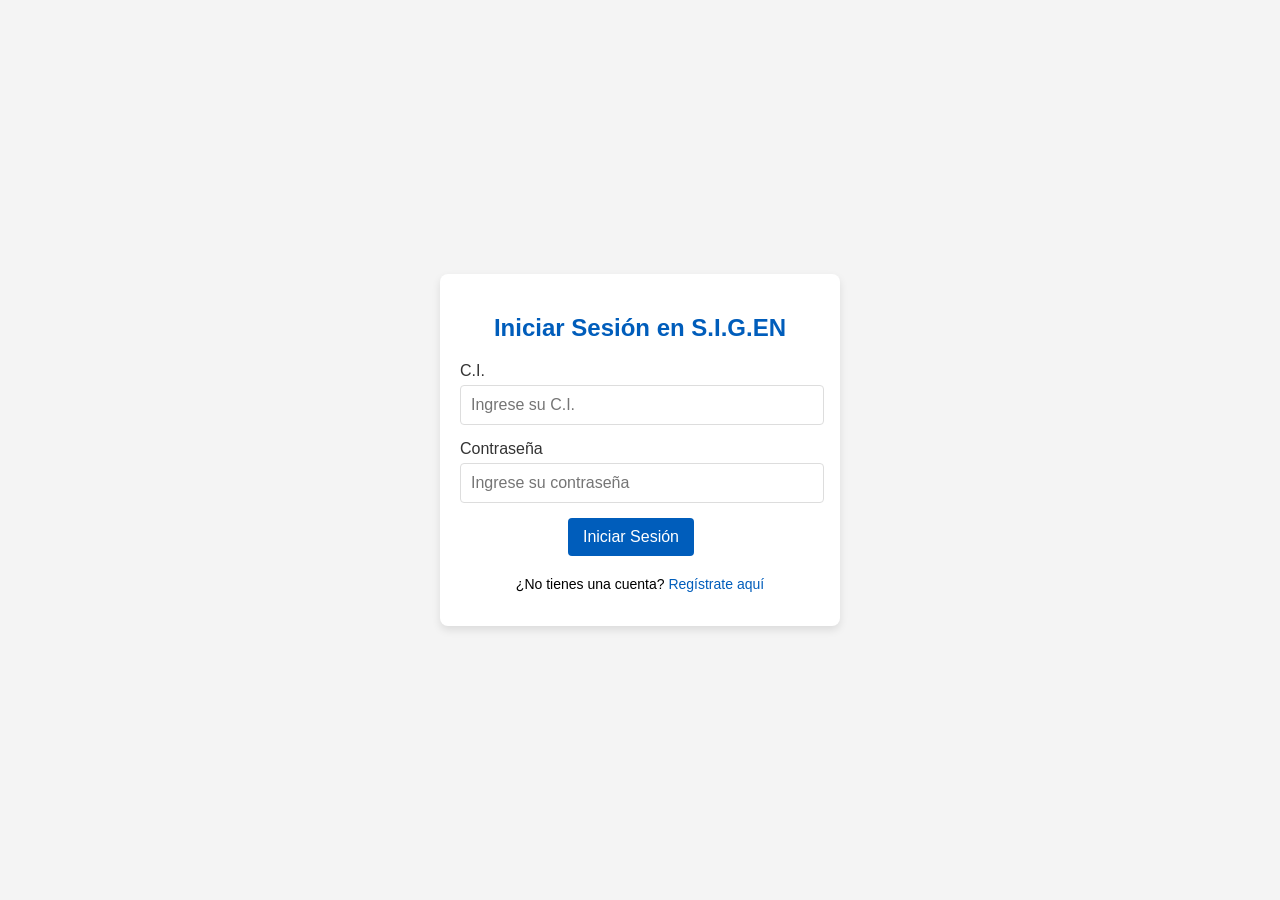
<file: User/Login.html>
<!DOCTYPE html>
<html lang="en">
<head>
    <meta charset="UTF-8">
    <meta http-equiv="X-UA-Compatible" content="IE=edge">
    <meta name="viewport" content="width=device-width, initial-scale=1.0">
    <title>Login - S.I.G.EN</title>
    <link rel="stylesheet" href="assets/css/style.css">
</head>
<body>
    <div class="login-container">
        <div class="login-card">
            <h2>Iniciar Sesión en S.I.G.EN</h2>
            <div id="message-container" class="mb-3"></div>
            <form id="loginForm">
                <div class="form-group">
                    <label for="ci">C.I.</label>
                    <input type="text" class="form-control" id="ci" name="ci" maxlength="8" placeholder="Ingrese su C.I." required>
                </div>
                <div class="form-group">
                    <label for="password">Contraseña</label>
                    <input type="password" class="form-control" id="password" name="password" minlength="6" placeholder="Ingrese su contraseña" required>
                </div>
                <button type="submit" class="login-btn">Iniciar Sesión</button>
            </form>
            <div class="footer">
                <p>¿No tienes una cuenta? <a href="register.html">Regístrate aquí</a></p>
            </div>
        </div>
    </div>

    <script src="../assets/jquery-3.7.1.min.js"></script>
    <script src="https://stackpath.bootstrapcdn.com/bootstrap/4.5.2/js/bootstrap.bundle.min.js"></script>
    <script src="assets/js/Login.js"></script>
</body>
</html>
</file>
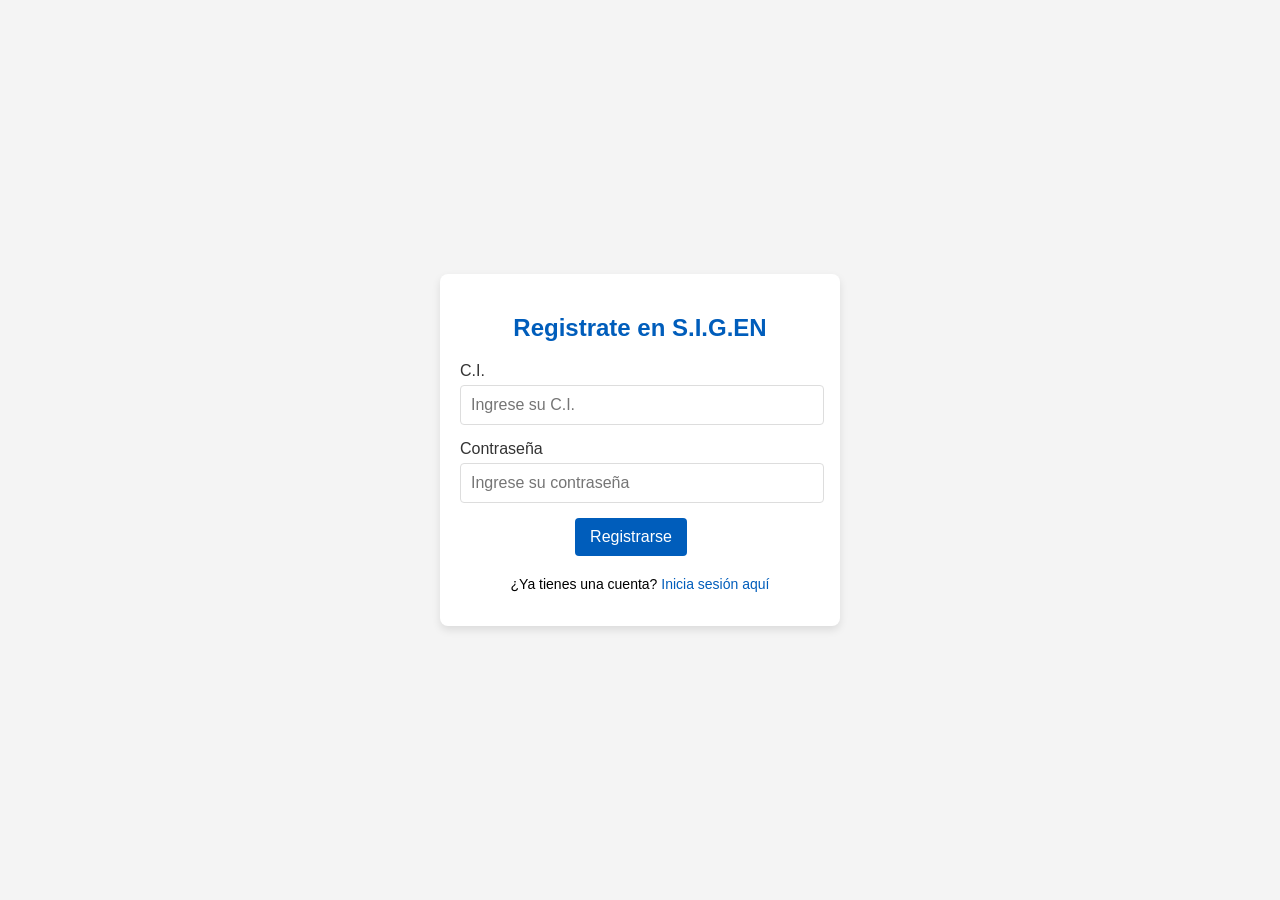
<file: User/register.html>
<!DOCTYPE html>
<html lang="en">
<head>
    <meta charset="UTF-8">
    <meta http-equiv="X-UA-Compatible" content="IE=edge">
    <meta name="viewport" content="width=device-width, initial-scale=1.0">
    <title>Register - S.I.G.EN</title>
    <link rel="stylesheet" href="assets/css/style.css">
</head>
<body>
    <div class="register-container">
        <div class="register-card">
            <h2>Registrate en S.I.G.EN</h2>
            <form id="registerForm">
                <div class="form-group">
                    <label for="ci">C.I.</label>
                    <input type="text" id="registerCi" name="ci" maxlength="8" placeholder="Ingrese su C.I." required>
                </div>
                <div class="form-group">
                    <label for="password">Contraseña</label>
                    <input type="password" id="registerPassword" name="password" minlength="6" placeholder="Ingrese su contraseña" required>
                </div>
                <button type="submit" class="register-btn">Registrarse</button>
            </form>
            <div class="footer">
                <p>¿Ya tienes una cuenta? <a href="login.html">Inicia sesión aquí</a></p>
            </div>
        </div>
    </div>

    <script src="../assets/jquery-3.7.1.min.js"></script>
    <script src="https://stackpath.bootstrapcdn.com/bootstrap/4.5.2/js/bootstrap.bundle.min.js"></script>
    <script src="assets/js/register.js"></script>
</body>
</html>
</file>
<file: Usuario Administrador TI/assets/css/estilos_p1.css>
@font-face {
    font-family: Nunito;
    src: url('../fonts/Nunito.ttf');
}
@font-face {
    font-family: Mono;
    src: url('../fonts/Montserrat-VariableFont_wght.ttf');
}

* {
    margin: 0;
    padding: 0;
    font-family: Nunito;
}

html {
    scroll-behavior: smooth;
}

body {
    overflow-x: hidden;
}

:root {
    --color1: #000000;
    --color2: #FFFCF1;
    --color3: #005DBB;
    --color4: #ffffff;
    --color5: #8D95A8;
    --color6: #7d9c9e;
}

.menu-hidden {
    display: none;
}

.menuIcon {
    display: none;
}

.menu-icon {
    display: none;
}

img {
    max-width: 100%;
    height: auto;
}

@font-face {
    font-family: Titulo;
    src: url('../fonts/BebasNeue.ttf');
}

@font-face {
    font-family: Head;
    src: url('../fonts/Louis-George.ttf');
}

nav {
    position: fixed;
    top: 0;
    left: 0;
    width: 100vw;
    height: 10vh;
    display: flex;
    align-items: center;
    background: var(--color2);
    justify-content: center;
    z-index: 2;
}

header {
    width: 100vw;
    height: 100vh;
    display: flex;
    justify-content: center;
    background: url(../img/fondo.jpeg) no-repeat center;
    background-size: 100vw 100vh;
}

section {
    width: 100vw;
    height: 100vh;
    display: flex;
    justify-content: center;
    align-items: center;
}

#home {
    position: relative;
}

#Gimnasios,
#Acceder,
#Sobre\ nosotros,
#Horarios {
    background-color: var(--color2);
    background-size: cover;
    display: flex;
    flex-direction: column;
    align-items: center;
    text-align: center;
}

#Sobre\ nosotros {
    background: url(../img/Fondo4.png) no-repeat center;
    background-size: cover;
    display: flex;
    flex-direction: column;
    align-items: center;
    text-align: center;
}

#Gimnasios {
    background: url(../img/fondo3.png) no-repeat center;
}

#Horarios {
    background: url(../img/Fondo4.png) no-repeat center;
}

article {
    width: 50vw;
    height: 100vh;
    flex-direction: column;
    justify-content: center;
    align-items: center;
    padding: 50px;
    text-align: justify;
}

#EfectoCarrusel {
    width: 50vw;
    height: 60vh;
    display: flex;
    align-items: center;
    justify-content: center;
    overflow: hidden;
}

.carousel-inner {
    text-align: center;
}

.carousel-inner img {
    max-width: 70%;
    max-height: 70%;
    margin: auto;
    border-radius: 20%;
}

.div-nav-2 {
    width: 90vw;
    height: 10vh;
    display: flex;
    align-items: center;
    justify-content: right;
}

ul,
li {
    list-style-type: none;
    display: flex;
    flex-direction: row;
    margin: 10px;
    justify-content: flex-end;
    align-items: center;
    color: var(--color1);
    font-weight: bold;
}

.oc-menu {
    display: block;
}

.div-nav-1 h1 {
    user-select: none;
}

.imagen_logo {
    margin-left: 15px;
}

h1 {
    font-size: 2.5em;
    background: linear-gradient(to right, #005DBB, #007FFF);
    background-clip: text;
    -webkit-background-clip: text;
    color: transparent;
    margin-left: 10px;
    margin-top: 8%;
    text-align: left;
    font-family: Mono;
    font-weight: bold;
}

h2 {
    font-size: 3em;
    color: var(--color4);
    text-align: center;
    font-family: Head;
    font-weight: bold;
}

.parrafo1 {
    text-align: center;
    color: var(--color2);
    line-height: 1.1;
    font-family: Head;
    font-size: 140%;
}

.izq-header,
.der-header {
    width: 100vw;
    height: 100vh;
    display: flex;
    justify-content: center;
    align-items: center;
}

.enlaces {
    display: flex;
    flex-direction: row;
    margin-top: 20px;
}

.boton {
    margin: 10px auto;
    padding: 4px;
    background: var(--color3);
    border-radius: 40px;
    font-family: Nunito;
    font-size: 20px;
    width: 200px;
    height: 45px;
    text-align: center;
    display: flex;
    justify-content: center;
    align-items: center;
    cursor: pointer;
    transition: 1s;
    color: var(--color4);
}

.boton:hover {
    background: var(--color5);
}

.login {
    padding-right: 20px;
}

.overlaytop-container {
    position: fixed;
    top: 10vh;
    left: 0;
    display: flex;
    justify-content: space-between;
    width: 100%;
    z-index: 2;
}

.overlay-top {
    width: 100%;
    height: 15px;
    z-index: 1;
}

.overlaybottom-container {
    position: absolute;
    bottom: 0;
    left: 0;
    display: flex;
    justify-content: space-between;
    width: 102%;
}

.overlay-bottom {
    width: 102%;
    height: 15px;
    z-index: 1;
}

.op-menu a.activo {
    color: var(--color3);
    border: 2px solid;
    border-radius: 15px;
    padding: 5px 10px;
}

.contB {
    display: none;
}

.section-title {
    text-align: center;
    margin-bottom: 10px;
}

h3 {
    font-size: 4em;
    color: var(--color3);
    margin-top: 8%;
    text-align: center;
    font-family: Titulo;
}

.parrafo2 {
    text-align: center;
    color: var(--color1);
    line-height: 1.1;
    font-family: Head;
    font-size: 140%;
}

.container {
    display: flex;
    flex-direction: row;
    justify-content: center;
    background-color: var(--color2);
    padding: 20px;
    position: relative;
}

.item-container {
    text-align: center;
    background-color: var(--color3);
    width: 300px;
    height: 350px;
    display: flex;
    flex-direction: column;
    align-items: center;
    margin-right: 20px;
    border-radius: 40px;
    transition: box-shadow 0.3s, transform 0.3s;
    box-shadow: 0 8px 16px rgba(0, 0, 0, 0.5);
}

.item-container:hover {
    transform: translateY(-7px);
}

.item-container h4 {
    color: var(--color2);
    margin-top: 15%;
    max-height: 30px;
    overflow: hidden;
    text-overflow: ellipsis;
    white-space: nowrap;
    font-family: Head;
    font-size: 30px;
}

.container-logo {
    margin-top: 25px;
    margin-bottom: 25px;
}

.parrafo3 {
    margin-top: 25px;
    text-align: center;
    color: var(--color2);
    line-height: 1.1;
    font-family: Head;
}

.item-container .parrafo3 {
    font-size: 110%;
}

a {
    color: var(--color1);
    text-decoration: none;
}

.a1 {
    color: var(--color2);
    text-decoration: none;
}

a:hover {
    color: var(--color3);
    text-decoration: none;
}

.boton2 {
    margin: 10px auto;
    margin-top: 20%;
    padding: 4px;
    background: var(--color2);
    border-radius: 40px;
    font-family: Nunito;
    font-size: 100%;
    width: 15vw;
    height: 7vh;
    text-align: center;
    display: flex;
    justify-content: center;
    align-items: center;
    cursor: pointer;
    transition: 1s;
    color: var(--color1);
}

.boton2:hover {
    text-decoration: underline;
}

#nombre,
#email,
#ci {
    background: transparent;
    padding: 5px;
    border-radius: 4px;
    border: 1px solid grey;
    outline: none;
    width: 30vw;
    height: 4vh;
    margin-bottom: -10px;
    color: rgb(58, 58, 58);
}

.containerCD {
    width: 100vw;
    height: 100vh;
    text-align: center;
    display: flex;
    flex-direction: row;
    justify-content: space-between;
    align-items: center;
}

.containerC,
.containerD {
    display: flex;
    flex-direction: column;
    align-items: left;
    margin: 10vw;
}

.containerD {
    color: var(--color3);
    border: 2px solid;
    border-radius: 15px;
    padding: 40px;
}

.containerD label {
    margin-top: 3vh;
    margin-bottom: 3vh;
}

.containerD input {
    width: 100%;
    margin-bottom: 2vh;
}

.containerD select {
    width: 100%;
    margin-bottom: 2vh;
}

.boton3 {
    margin: 10px auto;
    padding: 4px;
    background: var(--color3);
    border-radius: 40px;
    font-family: Nunito;
    font-size: 20px;
    width: 200px;
    height: 45px;
    text-align: center;
    display: flex;
    justify-content: center;
    align-items: center;
    cursor: pointer;
    transition: 1s;
    color: var(--color4);
}

.containerE {
    display: flex;
    position: relative;
    margin-top: auto;
    align-items: center;
}

.item-containerC {
    position: relative;
    width: 20vw;
    height: 40vh;
    background-color: rgba(255, 252, 241, 0.8);
    margin: 15px;
    overflow: hidden;
    cursor: pointer;
    border-radius: 40px;
    margin-top: 3vh;
}

#novedad1 {
    background-image: url('../img/img_muestra/img/iocno2.png');
    background-size: 50%;
    background-repeat: no-repeat;
    background-position: center center;
    margin-top: 20px;
}

#novedad2 {
    background-image: url('../img/img_muestra/img/iocno3.png');
    background-size: 50%;
    background-repeat: no-repeat;
    background-position: center center;
    margin-top: 20px;
}

#novedad3 {
    background-image: url('../img/img_muestra/img/iocno4.png');
    background-size: 50%;
    background-repeat: no-repeat;
    background-position: center center;
}

.parrafo5 {
    position: absolute;
    top: 0;
    left: 0;
    width: 100%;
    height: 100%;
    background-color: rgba(0, 0, 0, 0.13);
    color: rgb(0, 0, 0);
    display: flex;
    align-items: center;
    justify-content: center;
    opacity: 0;
    transition: opacity 0.3s ease-in-out;
    font-weight: bold;
}

#novedad1:hover,
#novedad2:hover,
#novedad3:hover {
    background-image: none;
}

.parrafo6 {
    position: absolute;
    width: 100%;
    text-align: center;
    color: var(--color1);
    opacity: 1;
    transition: none;
    bottom: 0;
    font-family: Titulo;
    font-size: 140%;
}

.item-containerC:hover .parrafo5 {
    opacity: 1;
    background-image: none;
}

.item-containerC:hover .parrafo6 {
    opacity: 0;
}

.overlaybottom-container2 {
    margin-top: auto;
    bottom: 0;
    left: 0;
    display: flex;
    justify-content: space-between;
    width: 100%;
}

.overlay-bottom2 {
    width: 100%;
    height: 15px;
    z-index: 1;
}

.horarios-container {
    display: flex;
    justify-content: flex-start;
    align-items: flex-start;
    width: 100%;
    padding: 20px;
    gap: 20px;
}

.user-form-container {
    flex: 0 0 30%;
    background-color: var(--color2);
    padding: 20px;
    border-radius: 10px;
    box-shadow: 0 8px 16px rgba(0, 0, 0, 0.2);
    margin-left: 10%;
}

.user-form {
    display: flex;
    flex-direction: column;
}

.user-form .form-group {
    margin-bottom: 15px;
}

.user-form label {
    font-family: Titulo;
    color: var(--color3);
    margin-bottom: 5px;
}

.user-form input,
.user-form select,
.user-form button {
    width: 100%;
    padding: 10px;
    font-family: Head;
    font-size: 1em;
    margin-top: 5px;
    border: 1px solid var(--color1);
    border-radius: 5px;
}

.user-form button {
    background-color: var(--color3);
    color: var(--color4);
    cursor: pointer;
    font-weight: bold;
    border: none;
    margin-top: 10px;
}

.user-form button:hover {
    background-color: var(--color5);
}

.user-list-container {
    flex: 1;
}

.horarios-table {
    width: 80%;
    border-collapse: collapse;
    background-color: var(--color2);
    box-shadow: 0 8px 16px rgba(0, 0, 0, 0.2);
    border-radius: 10px;
    overflow: hidden;
}

.tablajeje {
    color: var(--color3);
}

.tituloo {
    font-size: 3em;
    color: var(--color3);
    text-align: center;
    font-family: Head;
    font-weight: bold;
}

.modal {
    display: none;
    position: fixed;
    z-index: 1000;
    left: 0;
    top: 0;
    width: 100%;
    height: 100%;
    overflow: auto;
    background-color: rgba(0, 0, 0, 0.5);
}

.modal-content {
    background-color: #fefefe;
    margin: 10% auto;
    padding: 20px;
    border: 1px solid #888;
    width: 30%;
    border-radius: 10px;
    box-shadow: 0 4px 8px rgba(0, 0, 0, 0.2);
    position: relative;
}

.close-button {
    color: #aaa;
    position: absolute;
    right: 15px;
    top: 10px;
    font-size: 28px;
    font-weight: bold;
    cursor: pointer;
}

.close-button:hover,
.close-button:focus {
    color: black;
    text-decoration: none;
    cursor: pointer;
}

button {
    padding: 5px 10px;
    font-family: Head;
    font-size: 0.9em;
    margin: 2px;
    border-radius: 5px;
    border: 1px solid var(--color1);
    cursor: pointer;
}

button.edit-button {
    background-color: var(--color3);
    color: var(--color4);
    font-weight: bold;
}

button.delete-button {
    background-color: var(--color4);
    color: var(--color3);
    font-weight: bold;
}

button:hover {
    opacity: 0.8;
}

#editForm {
    display: flex;
    flex-direction: column;
    gap: 15px;
}

#editForm .form-group {
    display: flex;
    flex-direction: column;
}

#editForm label {
    font-family: Titulo;
    color: var(--color3);
    margin-bottom: 5px;
    font-size: 1em;
}

#editForm input,
#editForm select {
    padding: 10px;
    font-family: Head;
    font-size: 1em;
    border: 1px solid var(--color1);
    border-radius: 5px;
    width: 100%;
    box-sizing: border-box;
}

#editForm button {
    padding: 10px;
    font-family: Head;
    font-size: 1em;
    background-color: var(--color3);
    color: var(--color4);
    border: none;
    border-radius: 5px;
    cursor: pointer;
    transition: background-color 0.3s ease;
    font-weight: bold;
}

#editForm button:hover {
    background-color: var(--color5);
}

.modal-content h3 {
    font-family: Head;
    color: var(--color3);
    text-align: center;
    margin-bottom: 20px;
}

.container {
    display: flex;
    flex-direction: row;
    justify-content: center;
    background-color: var(--color2);
    padding: 20px;
    position: relative;
}

.item-container {
    text-align: center;
    background-color: var(--color3);
    width: 300px;
    height: 350px;
    display: flex;
    flex-direction: column;
    align-items: center;
    margin-right: 20px;
    border-radius: 40px;
    transition: box-shadow 0.3s, transform 0.3s;
    box-shadow: 0 8px 16px rgba(0, 0, 0, 0.5);
}

.item-container:hover {
    transform: translateY(-7px);
}

.item-container h4 {
    color: var(--color2);
    margin-top: 15%;
    max-height: 80px;
    overflow: hidden;
    text-overflow: ellipsis;
    white-space: nowrap;
    font-family: Head;
    font-size: 30px;
}

.parrafo3 {
    margin-top: 25px;
    text-align: center;
    color: var(--color2);
    line-height: 1.1;
    font-family: Head;
}

.item-container .parrafo3 {
    font-size: 110%;
}

.parrafo33 {
    text-align: center;
    color: var(--color2);
    line-height: 1.1;
    font-family: Head;
}

.item-container .parrafo33 {
    font-size: 110%;
}

a {
    color: var(--color1);
    text-decoration: none;
}

.a1 {
    color: var(--color2);
    text-decoration: none;
}

a:hover {
    color: var(--color3);
    text-decoration: none;
}

.boton2 {
    margin: 10px auto;
    margin-top: 10%;
    padding: 4px;
    background: var(--color2);
    border-radius: 40px;
    font-family: Nunito;
    font-size: 100%;
    width: 15vw;
    height: 7vh;
    text-align: center;
    display: flex;
    justify-content: center;
    align-items: center;
    cursor: pointer;
    transition: 1s;
    color: var(--color1);
}

.boton2:hover {
    text-decoration: underline;
}

.boton23 {
    margin: 10px auto;
    margin-top: 20%;
    padding: 4px;
    background: var(--color2);
    border-radius: 40px;
    font-family: Nunito;
    font-size: 100%;
    width: 15vw;
    height: 7vh;
    text-align: center;
    display: flex;
    justify-content: center;
    align-items: center;
    cursor: pointer;
    transition: 1s;
    color: var(--color1);
}

.boton23:hover {
    text-decoration: underline;
}

#deportes-container {
    display: flex;
    justify-content: flex-start;
    align-items: flex-start;
    width: 100%;
    padding: 20px;
    gap: 20px;
}

#formulario-deporte {
    flex: 0 0 30%;
    background-color: var(--color2);
    padding: 20px;
    border-radius: 10px;
    box-shadow: 0 8px 16px rgba(0, 0, 0, 0.2);
    margin-left: 5%;
    margin-right: 10%;
}

#deporte-form {
    display: flex;
    flex-direction: column;
}

#deporte-form label {
    font-family: Titulo;
    color: var(--color3);
    margin-bottom: 5px;
}

#deporte-form input,
#deporte-form textarea,
#deporte-form button {
    width: 100%;
    padding: 10px;
    font-family: Head;
    font-size: 1em;
    margin-top: 5px;
    border: 1px solid var(--color1);
    border-radius: 5px;
}

#deporte-form button {
    background-color: var(--color3);
    color: var(--color4);
    cursor: pointer;
    font-weight: bold;
    border: none;
    margin-top: 10px;
}

#deporte-form button:hover {
    background-color: var(--color5);
}

#lista-deportes {
    flex: 1;
    background-color: var(--color2);
    padding: 20px;
    border-radius: 10px;
    box-shadow: 0 8px 16px rgba(0, 0, 0, 0.2);
    max-height: 600px;
    overflow-y: auto;
    width: 100%;
    box-sizing: border-box;
    margin-left: 5%;
}

#lista-deportes h3 {
    margin: 0 0 15px 0;
    font-family: Titulo;
    color: var(--color3);
}

#deportes-list {
    list-style-type: none;
    padding: 0;
    margin: 0;
    width: 100%;
    display: grid;
    grid-template-columns: repeat(4, 1fr);
    gap: 10px;
}

#deportes-list li {
    padding: 10px;
    background-color: var(--color4);
    color: var(--color3);
    border-radius: 5px;
    cursor: pointer;
    transition: background-color 0.3s;
    width: 100%;
    box-sizing: border-box;
}

#deportes-list li:hover {
    background-color: var(--color3);
    color: var(--color4);
}

#alertas-container {
    display: flex;
    justify-content: flex-start;
    align-items: flex-start;
    width: 100%;
    padding: 20px;
    gap: 20px;
}

#configuracion-alertas {
    flex: 0 0 40%;
    background-color: var(--color2);
    padding: 20px;
    border-radius: 10px;
    box-shadow: 0 8px 16px rgba(0, 0, 0, 0.2);
    margin-left: 5%;
}

#alertas-form {
    display: flex;
    flex-direction: column;
}

#alertas-form label {
    font-family: Titulo;
    color: var(--color3);
    margin-bottom: 5px;
}

#alertas-form input,
#alertas-form select,
#alertas-form textarea,
#alertas-form button {
    width: 100%;
    padding: 10px;
    font-family: Head;
    font-size: 1em;
    margin-top: 5px;
    border: 1px solid var(--color1);
    border-radius: 5px;
}

#alertas-form button {
    background-color: var(--color3);
    color: var(--color4);
    cursor: pointer;
    font-weight: bold;
    border: none;
    margin-top: 10px;
}

#alertas-form button:hover {
    background-color: var(--color5);
}

#lista-alertas {
    flex: 1;
    background-color: var(--color2);
    padding: 20px;
    border-radius: 10px;
    box-shadow: 0 8px 16px rgba(0, 0, 0, 0.2);
    max-height: 600px;
    margin-right: 5%;
    overflow-y: auto;
    width: 100%;
    box-sizing: border-box;
}

#alertas-table {
    width: 100%;
    border-collapse: collapse;
    margin-top: 10px;
}

#alertas-table th,
#alertas-table td {
    padding: 10px;
    border: 1px solid var(--color1);
    text-align: left;
    font-family: Head;
    color: var(--color3);
}

#alertas-table th {
    background-color: var(--color3);
    color: var(--color4);
}

#alertas-table td {
    background-color: var(--color4);
    color: var(--color3);
}

#alertas-table tbody tr:hover {
    background-color: var(--color5);
}
</file>
<file: Usuario Administrador TI/assets/css/media_p1.css>
@media screen and (max-width: 800px) {
    @font-face {
        font-family: Head;
        src: url('../fonts/Louis-George.ttf');
    }

    :root {
        --color1: #000000;
        --color2: #FFFCF1;
        --color3: #2A9C8A;
        --color4: #ffffff;
        --color5: #8D95A8;
        --color6: #7d9c9e;
    }

    .contA {
        display: block;
    }

    .izq-header {
        width: 50vw;
        height: 100vh;
        display: flex;
        justify-content: center;
        align-items: center;
    }

    .der-header {
        width: 50vw;
        height: 50vh;
        display: flex;
        justify-content: center;
        align-items: center;
    }

    .div-nav-1 {
        width: 50vw;
        height: 10vh;
        display: flex;
        padding-bottom: 8px;
        align-items: center;
        justify-content: flex-start;
    }

    .div-nav-2 ul {
        display: none;
    }

    nav {
        height: 10vh;
        background: rgba(0, 0, 0, 0.8);
    }

    header {
        width: 100vw;
        height: 200vh;
        display: flex;
        align-items: center;
        flex-direction: column;
        justify-content: center;
    }

    h2 {
        padding-top: 120%;
        font-size: -30px;
        display: block;
        font-size: 1px;
    }

    p {
        padding: 50px;
        padding-top: 50px;
        display: flex;
    }

    h1 {
        text-align: center;
    }

    .menu-icon {
        display: block !important;
        text-align: center;
        padding: 10px 20px;
        font-size: 1.5em;
        cursor: pointer;
    }

    .menu-hidden {
        display: block;
        position: fixed;
        top: calc(10vh + 1px);
        left: 0;
        width: 100%;
        background-color: var(--color2);
        padding: 40px;
        height: 50%;
    }

    .oc-menu {
        list-style-type: none;
        display: block;
        flex-direction: row;
        margin: 10px;
        justify-content: flex-end;
        align-items: center;
        color: var(--color1);
    }

    #EfectoCarrusel {
        width: 100vw;
        height: 50vh;
        align-items: flex-start;
        justify-content: center;
        overflow: hidden;
        margin-bottom: 50%;
        padding-bottom: 50%;
        display: none;
    }

    .carousel-inner {
        text-align: center;
        max-width: 150%;
        max-height: 150%;
        display: none;
    }

    .carousel-inner img {
        max-width: 150%;
        max-height: 150%;
        margin: auto;
        border-radius: 20%;
        display: none;
    }

    .carousel-indicators {
        display: none !important; 
    }

    .carousel-control-prev,
    .carousel-control-next {
        transform: translateY(-20%);
        display: none;
    }

    .carousel-control-prev-icon,
    .carousel-control-next-icon {
        display: none !important;
    }

    .section-title {
        text-align: center;
        margin-bottom: 10px;
    }

    h3 {
        font-size: 4em;
        color: var(--color3);
        margin-top: 40% !important;
        text-align: center;
        font-family: Titulo;
        max-height: 30px;
    }

    .parrafo2 {
        display: none;
    }

    .container {
        display: none !important;
    }

    .containerB {
        display: flex !important;
        flex-direction: column !important;
        justify-content: center;
        align-items: center;
        width: 100% !important;
        margin-bottom: 10%;
    }

    .item-container {
        text-align: center;
        background-color: var(--color3);
        width: 30vw !important;
        height: 100% !important;
        display: flex;
        flex-direction: column;
        align-items: center;
        justify-content: center;
        border-radius: 40px;
        transition: box-shadow 0.3s, transform 0.3s;
        box-shadow: 0 8px 16px rgba(0, 0, 0, 0.5);
    }

    .item-container h4 {
        max-height: 30px;
        overflow: hidden;
        text-overflow: ellipsis;
        white-space: nowrap;
        font-family: Head;
        font-size: 18px;
    }

    .parrafo3 {
        display: none;
    }

    .item-container1 {
        display: flex;
        flex-direction: row;
        gap: 10px;
        margin-bottom: 10px;
    }

    .item-container2 {
        display: flex;
        flex-direction: row;
        gap: 10px;
        margin-top: 10px;
    }

    .boton2 {
        width: 16vw !important;
        min-width: 10vw !important;
        font-size: min(3vw, 20px) !important;
    }

    .containerCD {
        width: 100vw;
        height: 100vh;
        text-align: center;
        display: flex;
        flex-direction: column !important;
        justify-content: space-between;
        align-items: center;
    }

    .containerC {
        display: flex;
        flex-direction: row !important;
        justify-content: space-between;
        align-items: flex-start;
        padding: 10px;
        margin-top: 10vh !important;
    }

    .containerD {
        transform: translateY(-40vh);
        border: none !important;
        margin-bottom: -30vh !important;
    }

    .item-containerB {
        width: 30vw !important;
        display: flex;
        flex-direction: column;
        align-items: center;
        text-align: center;
        margin: 0 1vw;
    }

    .container-logoB {
        width: 50px;
        height: 50px;
        margin-bottom: 1vh;
    }

    .textoB {
        text-align: center !important;
        font-size: min(3vw, 20px) !important;
    }

    .textoB h5 {
        margin-bottom: -6vh;
        font-size: min(4vw, 20px) !important;
    }

    #nombre,
    #email,
    #ci {
        width: 60vw !important;
    }

    .containerD label {
        font-size: min(4vw, 20px) !important;
    }

    .boton3 {
        width: 35vw !important;
        font-size: min(4vw, 20px) !important;
    }

    .containerE {
        display: flex;
        flex-direction: column !important;
    }

    .item-containerC {
        position: relative;
        width: 50vw !important;
        height: 20vh !important;
        background-color: rgba(255, 252, 241, 0.8);
        margin: 10px;
        overflow: hidden;
        cursor: pointer;
        margin: 2vw;
        border-radius: 40px;
    }

    #novedad1,
    #novedad2,
    #novedad3 {
        background-image: none !important;
        text-align: center center;
    }

    .parrafo5 {
        position: absolute;
        top: 0;
        left: 0;
        width: 100%;
        height: 100%;
        background-color: rgba(0, 0, 0, 0.7);
        color: white;
        display: flex;
        justify-content: flex-start !important;
        opacity: 0;
        transition: opacity 0.3s ease-in-out;
        font-size: min(2.2vw, 20px) !important;
    }

    .parrafo6 {
        position: absolute;
        width: 100%;
        height: 100% !important;
        text-align: center;
        display: flex;
        align-items: center;
        justify-content: center;
        margin: 0;
        padding: 0;
    }
}
</file>
<file: Usuario_Administrador_TI/assets/css/estilos_p1.css>
@font-face {
    font-family: Nunito;
    src: url('../fonts/Nunito.ttf');
}
@font-face {
    font-family: Mono;
    src: url('../fonts/Montserrat-VariableFont_wght.ttf');
}

* {
    margin: 0;
    padding: 0;
    font-family: Nunito;
}

html {
    scroll-behavior: smooth;
}

body {
    overflow-x: hidden;
}

:root {
    --color1: #000000;
    --color2: #FFFCF1;
    --color3: #005DBB;
    --color4: #ffffff;
    --color5: #8D95A8;
    --color6: #7d9c9e;
}

.menu-hidden {
    display: none;
}

.menuIcon {
    display: none;
}

.menu-icon {
    display: none;
}

img {
    max-width: 100%;
    height: auto;
}

@font-face {
    font-family: Titulo;
    src: url('../fonts/BebasNeue.ttf');
}

@font-face {
    font-family: Head;
    src: url('../fonts/Louis-George.ttf');
}

nav {
    position: fixed;
    top: 0;
    left: 0;
    width: 100vw;
    height: 10vh;
    display: flex;
    align-items: center;
    background: var(--color2);
    justify-content: center;
    z-index: 2;
}

header {
    width: 100vw;
    height: 100vh;
    display: flex;
    justify-content: center;
    background: url(../img/fondo.jpeg) no-repeat center;
    background-size: 100vw 100vh;
}

section {
    width: 100vw;
    height: 100vh;
    display: flex;
    justify-content: center;
    align-items: center;
}

#home {
    position: relative;
}

#Gimnasios,
#Acceder,
#Sobre\ nosotros,
#Horarios {
    background-color: var(--color2);
    background-size: cover;
    display: flex;
    flex-direction: column;
    align-items: center;
    text-align: center;
}

#Sobre\ nosotros {
    background: url(../img/Fondo4.png) no-repeat center;
    background-size: cover;
    display: flex;
    flex-direction: column;
    align-items: center;
    text-align: center;
}

#Gimnasios {
    background: url(../img/fondo3.png) no-repeat center;
}

#Horarios {
    background: url(../img/Fondo4.png) no-repeat center;
}

article {
    width: 50vw;
    height: 100vh;
    flex-direction: column;
    justify-content: center;
    align-items: center;
    padding: 50px;
    text-align: justify;
}

#EfectoCarrusel {
    width: 50vw;
    height: 60vh;
    display: flex;
    align-items: center;
    justify-content: center;
    overflow: hidden;
}

.carousel-inner {
    text-align: center;
}

.carousel-inner img {
    max-width: 70%;
    max-height: 70%;
    margin: auto;
    border-radius: 20%;
}

.div-nav-2 {
    width: 90vw;
    height: 10vh;
    display: flex;
    align-items: center;
    justify-content: right;
}

ul,
li {
    list-style-type: none;
    display: flex;
    flex-direction: row;
    margin: 10px;
    justify-content: flex-end;
    align-items: center;
    color: var(--color1);
    font-weight: bold;
}

.oc-menu {
    display: block;
}

.div-nav-1 h1 {
    user-select: none;
}

.imagen_logo {
    margin-left: 15px;
}

h1 {
    font-size: 2.5em;
    background: linear-gradient(to right, #005DBB, #007FFF);
    background-clip: text;
    -webkit-background-clip: text;
    color: transparent;
    margin-left: 10px;
    margin-top: 8%;
    text-align: left;
    font-family: Mono;
    font-weight: bold;
}

h2 {
    font-size: 3em;
    color: var(--color4);
    text-align: center;
    font-family: Head;
    font-weight: bold;
}

.parrafo1 {
    text-align: center;
    color: var(--color2);
    line-height: 1.1;
    font-family: Head;
    font-size: 140%;
}

.izq-header,
.der-header {
    width: 100vw;
    height: 100vh;
    display: flex;
    justify-content: center;
    align-items: center;
}

.enlaces {
    display: flex;
    flex-direction: row;
    margin-top: 20px;
}

.boton {
    margin: 10px auto;
    padding: 4px;
    background: var(--color3);
    border-radius: 40px;
    font-family: Nunito;
    font-size: 20px;
    width: 200px;
    height: 45px;
    text-align: center;
    display: flex;
    justify-content: center;
    align-items: center;
    cursor: pointer;
    transition: 1s;
    color: var(--color4);
}

.boton:hover {
    background: var(--color5);
}

.login {
    padding-right: 20px;
}

.overlaytop-container {
    position: fixed;
    top: 10vh;
    left: 0;
    display: flex;
    justify-content: space-between;
    width: 100%;
    z-index: 2;
}

.overlay-top {
    width: 100%;
    height: 15px;
    z-index: 1;
}

.overlaybottom-container {
    position: absolute;
    bottom: 0;
    left: 0;
    display: flex;
    justify-content: space-between;
    width: 102%;
}

.overlay-bottom {
    width: 102%;
    height: 15px;
    z-index: 1;
}

.op-menu a.activo {
    color: var(--color3);
    border: 2px solid;
    border-radius: 15px;
    padding: 5px 10px;
}

.contB {
    display: none;
}

.section-title {
    text-align: center;
    margin-bottom: 10px;
}

h3 {
    font-size: 4em;
    color: var(--color3);
    margin-top: 8%;
    text-align: center;
    font-family: Titulo;
}

.parrafo2 {
    text-align: center;
    color: var(--color1);
    line-height: 1.1;
    font-family: Head;
    font-size: 140%;
}

.container {
    display: flex;
    flex-direction: row;
    justify-content: center;
    background-color: var(--color2);
    padding: 20px;
    position: relative;
}

.item-container {
    text-align: center;
    background-color: var(--color3);
    width: 300px;
    height: 350px;
    display: flex;
    flex-direction: column;
    align-items: center;
    margin-right: 20px;
    border-radius: 40px;
    transition: box-shadow 0.3s, transform 0.3s;
    box-shadow: 0 8px 16px rgba(0, 0, 0, 0.5);
}

.item-container:hover {
    transform: translateY(-7px);
}

.item-container h4 {
    color: var(--color2);
    margin-top: 15%;
    max-height: 30px;
    overflow: hidden;
    text-overflow: ellipsis;
    white-space: nowrap;
    font-family: Head;
    font-size: 30px;
}

.container-logo {
    margin-top: 25px;
    margin-bottom: 25px;
}

.parrafo3 {
    margin-top: 25px;
    text-align: center;
    color: var(--color2);
    line-height: 1.1;
    font-family: Head;
}

.item-container .parrafo3 {
    font-size: 110%;
}

a {
    color: var(--color1);
    text-decoration: none;
}

.a1 {
    color: var(--color2);
    text-decoration: none;
}

a:hover {
    color: var(--color3);
    text-decoration: none;
}

.boton2 {
    margin: 10px auto;
    margin-top: 20%;
    padding: 4px;
    background: var(--color2);
    border-radius: 40px;
    font-family: Nunito;
    font-size: 100%;
    width: 15vw;
    height: 7vh;
    text-align: center;
    display: flex;
    justify-content: center;
    align-items: center;
    cursor: pointer;
    transition: 1s;
    color: var(--color1);
}

.boton2:hover {
    text-decoration: underline;
}

#nombre,
#email,
#ci {
    background: transparent;
    padding: 5px;
    border-radius: 4px;
    border: 1px solid grey;
    outline: none;
    width: 30vw;
    height: 4vh;
    margin-bottom: -10px;
    color: rgb(58, 58, 58);
}

.containerCD {
    width: 100vw;
    height: 100vh;
    text-align: center;
    display: flex;
    flex-direction: row;
    justify-content: space-between;
    align-items: center;
}

.containerC,
.containerD {
    display: flex;
    flex-direction: column;
    align-items: left;
    margin: 10vw;
}

.containerD {
    color: var(--color3);
    border: 2px solid;
    border-radius: 15px;
    padding: 40px;
}

.containerD label {
    margin-top: 3vh;
    margin-bottom: 3vh;
}

.containerD input {
    width: 100%;
    margin-bottom: 2vh;
}

.containerD select {
    width: 100%;
    margin-bottom: 2vh;
}

.boton3 {
    margin: 10px auto;
    padding: 4px;
    background: var(--color3);
    border-radius: 40px;
    font-family: Nunito;
    font-size: 20px;
    width: 200px;
    height: 45px;
    text-align: center;
    display: flex;
    justify-content: center;
    align-items: center;
    cursor: pointer;
    transition: 1s;
    color: var(--color4);
}

.containerE {
    display: flex;
    position: relative;
    margin-top: auto;
    align-items: center;
}

.item-containerC {
    position: relative;
    width: 20vw;
    height: 40vh;
    background-color: rgba(255, 252, 241, 0.8);
    margin: 15px;
    overflow: hidden;
    cursor: pointer;
    border-radius: 40px;
    margin-top: 3vh;
}

#novedad1 {
    background-image: url('../img/img_muestra/img/iocno2.png');
    background-size: 50%;
    background-repeat: no-repeat;
    background-position: center center;
    margin-top: 20px;
}

#novedad2 {
    background-image: url('../img/img_muestra/img/iocno3.png');
    background-size: 50%;
    background-repeat: no-repeat;
    background-position: center center;
    margin-top: 20px;
}

#novedad3 {
    background-image: url('../img/img_muestra/img/iocno4.png');
    background-size: 50%;
    background-repeat: no-repeat;
    background-position: center center;
}

.parrafo5 {
    position: absolute;
    top: 0;
    left: 0;
    width: 100%;
    height: 100%;
    background-color: rgba(0, 0, 0, 0.13);
    color: rgb(0, 0, 0);
    display: flex;
    align-items: center;
    justify-content: center;
    opacity: 0;
    transition: opacity 0.3s ease-in-out;
    font-weight: bold;
}

#novedad1:hover,
#novedad2:hover,
#novedad3:hover {
    background-image: none;
}

.parrafo6 {
    position: absolute;
    width: 100%;
    text-align: center;
    color: var(--color1);
    opacity: 1;
    transition: none;
    bottom: 0;
    font-family: Titulo;
    font-size: 140%;
}

.item-containerC:hover .parrafo5 {
    opacity: 1;
    background-image: none;
}

.item-containerC:hover .parrafo6 {
    opacity: 0;
}

.overlaybottom-container2 {
    margin-top: auto;
    bottom: 0;
    left: 0;
    display: flex;
    justify-content: space-between;
    width: 100%;
}

.overlay-bottom2 {
    width: 100%;
    height: 15px;
    z-index: 1;
}

.horarios-container {
    display: flex;
    justify-content: flex-start;
    align-items: flex-start;
    width: 100%;
    padding: 20px;
    gap: 20px;
}

.user-form-container {
    flex: 0 0 30%;
    background-color: var(--color2);
    padding: 20px;
    border-radius: 10px;
    box-shadow: 0 8px 16px rgba(0, 0, 0, 0.2);
    margin-left: 10%;
}

.user-form {
    display: flex;
    flex-direction: column;
}

.user-form .form-group {
    margin-bottom: 15px;
}

.user-form label {
    font-family: Titulo;
    color: var(--color3);
    margin-bottom: 5px;
}

.user-form input,
.user-form select,
.user-form button {
    width: 100%;
    padding: 10px;
    font-family: Head;
    font-size: 1em;
    margin-top: 5px;
    border: 1px solid var(--color1);
    border-radius: 5px;
}

.user-form button {
    background-color: var(--color3);
    color: var(--color4);
    cursor: pointer;
    font-weight: bold;
    border: none;
    margin-top: 10px;
}

.user-form button:hover {
    background-color: var(--color5);
}

.user-list-container {
    flex: 1;
}

.horarios-table {
    width: 80%;
    border-collapse: collapse;
    background-color: var(--color2);
    box-shadow: 0 8px 16px rgba(0, 0, 0, 0.2);
    border-radius: 10px;
    overflow: hidden;
}

.tablajeje {
    color: var(--color3);
}

.tituloo {
    font-size: 3em;
    color: var(--color3);
    text-align: center;
    font-family: Head;
    font-weight: bold;
}

.modal {
    display: none;
    position: fixed;
    z-index: 1000;
    left: 0;
    top: 0;
    width: 100%;
    height: 100%;
    overflow: auto;
    background-color: rgba(0, 0, 0, 0.5);
}

.modal-content {
    background-color: #fefefe;
    margin: 10% auto;
    padding: 20px;
    border: 1px solid #888;
    width: 30%;
    border-radius: 10px;
    box-shadow: 0 4px 8px rgba(0, 0, 0, 0.2);
    position: relative;
}

.close-button {
    color: #aaa;
    position: absolute;
    right: 15px;
    top: 10px;
    font-size: 28px;
    font-weight: bold;
    cursor: pointer;
}

.close-button:hover,
.close-button:focus {
    color: black;
    text-decoration: none;
    cursor: pointer;
}

button {
    padding: 5px 10px;
    font-family: Head;
    font-size: 0.9em;
    margin: 2px;
    border-radius: 5px;
    border: 1px solid var(--color1);
    cursor: pointer;
}

button.edit-button {
    background-color: var(--color3);
    color: var(--color4);
    font-weight: bold;
}

button.delete-button {
    background-color: var(--color4);
    color: var(--color3);
    font-weight: bold;
}

button:hover {
    opacity: 0.8;
}

#editForm {
    display: flex;
    flex-direction: column;
    gap: 15px;
}

#editForm .form-group {
    display: flex;
    flex-direction: column;
}

#editForm label {
    font-family: Titulo;
    color: var(--color3);
    margin-bottom: 5px;
    font-size: 1em;
}

#editForm input,
#editForm select {
    padding: 10px;
    font-family: Head;
    font-size: 1em;
    border: 1px solid var(--color1);
    border-radius: 5px;
    width: 100%;
    box-sizing: border-box;
}

#editForm button {
    padding: 10px;
    font-family: Head;
    font-size: 1em;
    background-color: var(--color3);
    color: var(--color4);
    border: none;
    border-radius: 5px;
    cursor: pointer;
    transition: background-color 0.3s ease;
    font-weight: bold;
}

#editForm button:hover {
    background-color: var(--color5);
}

.modal-content h3 {
    font-family: Head;
    color: var(--color3);
    text-align: center;
    margin-bottom: 20px;
}

.container {
    display: flex;
    flex-direction: row;
    justify-content: center;
    background-color: var(--color2);
    padding: 20px;
    position: relative;
}

.item-container {
    text-align: center;
    background-color: var(--color3);
    width: 300px;
    height: 350px;
    display: flex;
    flex-direction: column;
    align-items: center;
    margin-right: 20px;
    border-radius: 40px;
    transition: box-shadow 0.3s, transform 0.3s;
    box-shadow: 0 8px 16px rgba(0, 0, 0, 0.5);
}

.item-container:hover {
    transform: translateY(-7px);
}

.item-container h4 {
    color: var(--color2);
    margin-top: 15%;
    max-height: 80px;
    overflow: hidden;
    text-overflow: ellipsis;
    white-space: nowrap;
    font-family: Head;
    font-size: 30px;
}

.parrafo3 {
    margin-top: 25px;
    text-align: center;
    color: var(--color2);
    line-height: 1.1;
    font-family: Head;
}

.item-container .parrafo3 {
    font-size: 110%;
}

.parrafo33 {
    text-align: center;
    color: var(--color2);
    line-height: 1.1;
    font-family: Head;
}

.item-container .parrafo33 {
    font-size: 110%;
}

a {
    color: var(--color1);
    text-decoration: none;
}

.a1 {
    color: var(--color2);
    text-decoration: none;
}

a:hover {
    color: var(--color3);
    text-decoration: none;
}

.boton2 {
    margin: 10px auto;
    margin-top: 10%;
    padding: 4px;
    background: var(--color2);
    border-radius: 40px;
    font-family: Nunito;
    font-size: 100%;
    width: 15vw;
    height: 7vh;
    text-align: center;
    display: flex;
    justify-content: center;
    align-items: center;
    cursor: pointer;
    transition: 1s;
    color: var(--color1);
}

.boton2:hover {
    text-decoration: underline;
}

.boton23 {
    margin: 10px auto;
    margin-top: 20%;
    padding: 4px;
    background: var(--color2);
    border-radius: 40px;
    font-family: Nunito;
    font-size: 100%;
    width: 15vw;
    height: 7vh;
    text-align: center;
    display: flex;
    justify-content: center;
    align-items: center;
    cursor: pointer;
    transition: 1s;
    color: var(--color1);
}

.boton23:hover {
    text-decoration: underline;
}

#deportes-container {
    display: flex;
    justify-content: flex-start;
    align-items: flex-start;
    width: 100%;
    padding: 20px;
    gap: 20px;
}

#formulario-deporte {
    flex: 0 0 30%;
    background-color: var(--color2);
    padding: 20px;
    border-radius: 10px;
    box-shadow: 0 8px 16px rgba(0, 0, 0, 0.2);
    margin-left: 5%;
    margin-right: 10%;
}

#deporte-form {
    display: flex;
    flex-direction: column;
}

#deporte-form label {
    font-family: Titulo;
    color: var(--color3);
    margin-bottom: 5px;
}

#deporte-form input,
#deporte-form textarea,
#deporte-form button {
    width: 100%;
    padding: 10px;
    font-family: Head;
    font-size: 1em;
    margin-top: 5px;
    border: 1px solid var(--color1);
    border-radius: 5px;
}

#deporte-form button {
    background-color: var(--color3);
    color: var(--color4);
    cursor: pointer;
    font-weight: bold;
    border: none;
    margin-top: 10px;
}

#deporte-form button:hover {
    background-color: var(--color5);
}

#lista-deportes {
    flex: 1;
    background-color: var(--color2);
    padding: 20px;
    border-radius: 10px;
    box-shadow: 0 8px 16px rgba(0, 0, 0, 0.2);
    max-height: 600px;
    overflow-y: auto;
    width: 100%;
    box-sizing: border-box;
    margin-left: 5%;
}

#lista-deportes h3 {
    margin: 0 0 15px 0;
    font-family: Titulo;
    color: var(--color3);
}

#deportes-list {
    list-style-type: none;
    padding: 0;
    margin: 0;
    width: 100%;
    display: grid;
    grid-template-columns: repeat(4, 1fr);
    gap: 10px;
}

#deportes-list li {
    padding: 10px;
    background-color: var(--color4);
    color: var(--color3);
    border-radius: 5px;
    cursor: pointer;
    transition: background-color 0.3s;
    width: 100%;
    box-sizing: border-box;
}

#deportes-list li:hover {
    background-color: var(--color3);
    color: var(--color4);
}

#alertas-container {
    display: flex;
    justify-content: flex-start;
    align-items: flex-start;
    width: 100%;
    padding: 20px;
    gap: 20px;
}

#configuracion-alertas {
    flex: 0 0 40%;
    background-color: var(--color2);
    padding: 20px;
    border-radius: 10px;
    box-shadow: 0 8px 16px rgba(0, 0, 0, 0.2);
    margin-left: 5%;
}

#alertas-form {
    display: flex;
    flex-direction: column;
}

#alertas-form label {
    font-family: Titulo;
    color: var(--color3);
    margin-bottom: 5px;
}

#alertas-form input,
#alertas-form select,
#alertas-form textarea,
#alertas-form button {
    width: 100%;
    padding: 10px;
    font-family: Head;
    font-size: 1em;
    margin-top: 5px;
    border: 1px solid var(--color1);
    border-radius: 5px;
}

#alertas-form button {
    background-color: var(--color3);
    color: var(--color4);
    cursor: pointer;
    font-weight: bold;
    border: none;
    margin-top: 10px;
}

#alertas-form button:hover {
    background-color: var(--color5);
}

#lista-alertas {
    flex: 1;
    background-color: var(--color2);
    padding: 20px;
    border-radius: 10px;
    box-shadow: 0 8px 16px rgba(0, 0, 0, 0.2);
    max-height: 600px;
    margin-right: 5%;
    overflow-y: auto;
    width: 100%;
    box-sizing: border-box;
}

#alertas-table {
    width: 100%;
    border-collapse: collapse;
    margin-top: 10px;
}

#alertas-table th,
#alertas-table td {
    padding: 10px;
    border: 1px solid var(--color1);
    text-align: left;
    font-family: Head;
    color: var(--color3);
}

#alertas-table th {
    background-color: var(--color3);
    color: var(--color4);
}

#alertas-table td {
    background-color: var(--color4);
    color: var(--color3);
}

#alertas-table tbody tr:hover {
    background-color: var(--color5);
}

.user-list-container {
    display: flex;
    justify-content: center; /* Centra la tabla horizontalmente */
    align-items: center; /* Centra la tabla verticalmente, si hay suficiente espacio */
    width: 100%; /* Asegura que el contenedor ocupe todo el ancho disponible */
    padding: 20px; /* Añade algo de espacio alrededor */
    box-sizing: border-box; /* Incluye padding en el tamaño total */
}

.horarios-table {
    margin: 0 auto; /* Centra la tabla dentro del contenedor */
    border-collapse: collapse;
    background-color: var(--color2);
    box-shadow: 0 8px 16px rgba(0, 0, 0, 0.2);
    border-radius: 10px;
    overflow: hidden;
    width: 80%; /* Ajusta el ancho de la tabla según sea necesario */
}


.search-container {
    display: flex;
    justify-content: center; /* Centra el contenido horizontalmente */
    align-items: center; /* Centra el contenido verticalmente */
    background-color: var(--color2); /* Mismo fondo que las tablas */
    padding: 15px; /* Espacio interior */
    border-radius: 10px; /* Bordes redondeados */
    box-shadow: 0 8px 16px rgba(0, 0, 0, 0.2); /* Sombra similar a las tablas */
    margin-bottom: 20px; /* Espacio inferior */
    width: 70%; /* Ancho consistente con las tablas */
    margin: 0 auto; /* Centra el contenedor */
}

.search-input {
    width: 100%; /* Ancho completo del input */
    padding: 10px; /* Espacio interior */ /* Borde consistente con las tablas */
    border-radius: 5px; /* Bordes redondeados */
    font-family: Head; /* Fuente igual que en las tablas */
    font-size: 1em; /* Tamaño de fuente acorde */
    color: var(--color3); /* Color de texto */
    background-color: var(--color4); /* Fondo claro similar a las celdas de las tablas */
    box-sizing: border-box; /* Incluye padding en el tamaño total */
    transition: border-color 0.3s ease; /* Transición para el borde */
    box-shadow: 1px 1px 1px rgba(0, 0, 0, 0.2); 
}

.search-input:focus {
    border-color: var(--color3); /* Cambia el color del borde al enfocar */
    outline: none; /* Quita el borde predeterminado al enfocar */
}
</file>
<file: Usuario_Administrador_TI/assets/css/media_p1.css>
@media screen and (max-width: 800px) {
    @font-face {
        font-family: Head;
        src: url('../fonts/Louis-George.ttf');
    }

    :root {
        --color1: #000000;
        --color2: #FFFCF1;
        --color3: #2A9C8A;
        --color4: #ffffff;
        --color5: #8D95A8;
        --color6: #7d9c9e;
    }

    body {
        background-color: #fffcf4!important;
    }

    #Sobre\ nosotros {
        display: flex;
        flex-direction: column; /* Apilar elementos verticalmente */
        align-items: center; /* Centrar los elementos horizontalmente */
        padding: 20px; /* Añadir padding */
        background-color: var(--color2); /* Fondo consistente */
        width: 100%; /* Asegurar que ocupe todo el ancho */
        text-align: center; /* Centrar el texto */
    }

    h2 {
        font-size: 1.8em; /* Ajustar el tamaño del título */
        margin-bottom: 15px; /* Espacio inferior */
        color: var(--color3); /* Color del título */
    }

    #alertas-container {
        display: flex;
        flex-direction: column; /* Apilar elementos verticalmente */
        align-items: center; /* Centrar los elementos horizontalmente */
        width: 100%; /* Ancho completo */
        gap: 20px; /* Espacio entre los elementos */
        padding: 10px; /* Añadir padding */
    }

    #configuracion-alertas, #lista-alertas {
        width: 90%; /* Ajustar ancho para dispositivos móviles */
        max-width: 500px; /* Limitar ancho máximo */
        padding: 15px;
        background-color: var(--color2);
        border-radius: 10px;
        box-shadow: 0 4px 8px rgba(0, 0, 0, 0.2);
        margin-bottom: 20px; /* Espacio inferior */
    }

    #configuracion-alertas h3, #lista-alertas h3 {
        font-size: 1.4em; /* Ajustar tamaño de fuente */
        margin-bottom: 10px; /* Espacio inferior */
        color: var(--color3); /* Color de los subtítulos */
    }

    #alertas-form label, #alertas-form input, #alertas-form select, #alertas-form textarea, #alertas-form button {
        width: 100%; /* Asegurar ancho completo */
        margin-top: 5px; /* Espacio superior */
        padding: 10px; /* Ajustar padding */
        font-family: Head; /* Consistente con el estilo */
        font-size: 1em; /* Tamaño de fuente adecuado */
    
        border-radius: 5px; /* Bordes redondeados */
    }

    #alertas-form button {
        background-color: var(--color3);
        color: var(--color4);
        cursor: pointer;
        font-weight: bold;
        border: none;
        margin-top: 10px; /* Espacio superior */
        transition: background-color 0.3s ease;
    }

    #alertas-form button:hover {
        background-color: var(--color5); /* Cambiar color al pasar el cursor */
    }

    #alertas-table {
        width: 100%; /* Ancho completo */
        border-collapse: collapse; /* Colapsar bordes */
        margin-top: 10px; /* Espacio superior */
    }

    #alertas-table th, #alertas-table td {
        padding: 0.625rem!important;
        border: 1px solid var(--color1);
        text-align: left; /* Alinear a la izquierda */
        font-family: Head; /* Consistente con el estilo */
        color: var(--color3); /* Color del texto */
    }

    #alertas-table th {
        background-color: var(--color3);
    
    }

    #alertas-table td {
        background-color: var(--color4);
        color: var(--color3); /* Color de las celdas */
    }

    #alertas-table tbody tr:hover {
        background-color: var(--color5); /* Cambiar color al pasar el cursor */
    }



    #Gimnasios {
        display: flex;
        height: 230vh;
        flex-direction: column; /* Apilar elementos verticalmente */
        align-items: center; /* Centrar los elementos horizontalmente */
        padding: 20px;
        background-color: var(--color2); /* Fondo consistente */
    }

    .section-title {
        text-align: center; /* Centrar el título */
        margin-bottom: 20px; /* Espacio inferior */
    }

    .container {
        display: flex;
        flex-direction: column!important; /* Apilar items verticalmente */
        align-items: center; /* Centrar los elementos horizontalmente */
        width: 100%; /* Ancho completo */
        max-width: 600px; /* Limitar el ancho máximo para una mejor visualización */
        padding: 0 20px; /* Añadir padding horizontal */
        gap: 20px; /* Espacio entre los elementos */
    }

    .item-container {
        width: 100%; /* Ancho completo para cada item */
        padding: 15px;
        background-color: var(--color3);
        border-radius: 10px;
        box-shadow: 0 4px 8px rgba(0, 0, 0, 0.2);
        text-align: center; /* Centrar el contenido */
        transition: box-shadow 0.3s, transform 0.3s;
    }

    .item-container h4 {
        margin-top: 0;
        margin-bottom: 10px; /* Espacio inferior para separación */
        font-size: 1.2em; /* Ajustar tamaño de fuente */
        color: var(--color4);
    }

    .item-container p {
        margin: 0;
        margin-bottom: 10px; /* Espacio inferior para separación */
        font-size: 0.9em; /* Ajustar tamaño de fuente */
        color: var(--color4);
    }

    .boton2, .boton23{ 
        width: 80%!important; /* Ajustar ancho del botón */
        font-size: 1em; /* Ajustar tamaño de fuente */
        margin: 10px auto; /* Centrar y añadir espacio */
        padding: 10px; /* Ajustar padding */
        background-color: var(--color2);
        color: var(--color1);
        border: none;
        border-radius: 5px;
        cursor: pointer;
        transition: background-color 0.3s;
    }

    .boton2:hover, .boton23:hover {
        background-color: var(--color5); /* Cambiar color al pasar el cursor */
        color: var(--color4); /* Asegurar contraste */
    }


    .textoini {
        background-color: rgba(241, 241, 241, 0.644) !important;
        box-shadow: 0 0 20px rgba(0, 0, 0, 0.753);
    }

    
    .inititulo {
        color: var(--color1)!important;
    }

    .contA {
        display: block;
    }

    .izq-header {
        display: none !important;
    }



    .contA {
        display: block;
    }

    .izq-header {
        width: 50vw;
        height: 100vh;
        display: flex;
        justify-content: center;
        align-items: center;
    }

    .der-header {
        width: 50vw;
        height: 50vh;
        display: flex;
        justify-content: center;
        align-items: center;
    }

    .div-nav-1 {
        width: 50vw;
        height: 10vh;
        display: flex;
        padding-bottom: 8px;
        align-items: center;
        justify-content: flex-start;
    }

    .div-nav-2 ul {
        display: none;
    }

    nav {
        height: 10vh;
        background: rgba(0, 0, 0, 0.8);
    }

    header {
        background-size: 165vw 100vh !important;
        width: 100vw;
        height: 200vh;
        display: flex;
        align-items: center;
        flex-direction: column;
        justify-content: center;
    }

    h2 {
        font-size: -30px;
        display: block;
        font-size: 1px;
    }

    .parrafo1 {
        text-align: center;
        color: var(--color1) !important;
        padding: 0%;
        padding-top: 0;
    }

    h1 {
        text-align: center;
    }

    .menu-icon {
        display: block !important;
        text-align: center;
        padding: 10px 20px;
        font-size: 1.5em;
        cursor: pointer;
    }

    .menu-hidden {
        display: block;
        position: fixed;
        top: calc(10vh + 1px);
        left: 0;
        width: 100%;
        background-color: var(--color2);
        padding: 40px;
        height: 50%;
    }

    .oc-menu {
        list-style-type: none;
        display: block;
        flex-direction: row;
        margin: 10px;
        justify-content: flex-end;
        align-items: center;
        color: var(--color1);
    }

    #EfectoCarrusel {
        width: 100vw;
        height: 50vh;
        align-items: flex-start;
        justify-content: center;
        overflow: hidden;
        margin-bottom: 50%;
        padding-bottom: 50%;
        display: none;
    }

    .carousel-inner {
        text-align: center;
        max-width: 150%;
        max-height: 150%;
        display: none;
    }

    .carousel-inner img {
        max-width: 150%;
        max-height: 150%;
        margin: auto;
        border-radius: 20%;
        display: none;
    }

    .carousel-indicators {
        display: none !important; 
    }

    .carousel-control-prev,
    .carousel-control-next {
        transform: translateY(-20%);
        display: none;
    }

    .carousel-control-prev-icon,
    .carousel-control-next-icon {
        display: none !important;
    }

    .section-title {
        text-align: center;
        margin-bottom: 10px;
    }

}
</file>
<file: Usuario Avanzado/Usuario Avanzado/assets/css/estilos_p1.css>
@font-face {
    font-family: Nunito;
    src: url('../fonts/Nunito.ttf');
}
@font-face {
    font-family: Mono;
    src: url('../fonts/Montserrat-VariableFont_wght.ttf');
}

* {
    margin: 0;
    padding: 0;
    font-family: Nunito;
}

html {
    scroll-behavior: smooth;
}

body {
    overflow-x: hidden;
}

:root {
    --color1: #000000;
    --color2: #FFFCF1;
    --color3: #005DBB;
    --color4: #ffffff;
    --color5: #8D95A8;
    --color6: #7d9c9e;
}

.menu-hidden {
    display: none;
}

.menuIcon {
    display: none;
}

.menu-icon {
    display: none;
}

img {
    max-width: 100%;
    height: auto;
}

@font-face {
    font-family: Titulo;
    src: url('../fonts/BebasNeue.ttf');
}

@font-face {
    font-family: Head;
    src: url('../fonts/Louis-George.ttf');
}

nav {
    position: fixed;
    top: 0;
    left: 0;
    width: 100vw;
    height: 10vh;
    display: flex;
    align-items: center;
    background: var(--color2);
    justify-content: center;
    z-index: 2;
}

header {
    width: 100vw;
    height: 100vh;
    display: flex;
    justify-content: center;
    background: url(../img/fondo.jpeg) no-repeat center;
    background-size: 100vw 100vh;
}

section {
    width: 100vw;
    height: 100vh;
    display: flex;
    justify-content: center;
    align-items: center;
}

#home {
    position: relative;
}

#Gimnasios,
#Acceder,
#Sobre\ nosotros,
#Horarios {
    background-color: var(--color2);
    background-size: cover;
    display: flex;
    flex-direction: column;
    align-items: center;
    text-align: center;
}

#Sobre\ nosotros {
    background: url(../img/Fondo4.png) no-repeat center;
    background-size: cover;
    display: flex;
    flex-direction: column;
    align-items: center;
    text-align: center;
}

#Gimnasios {
    background: url(../img/fondo3.png) no-repeat center;
}

#Horarios {
    background: url(../img/Fondo4.png) no-repeat center;
}

article {
    width: 50vw;
    height: 100vh;
    flex-direction: column;
    justify-content: center;
    align-items: center;
    padding: 50px;
    text-align: justify;
}

#EfectoCarrusel {
    width: 50vw;
    height: 60vh;
    display: flex;
    align-items: center;
    justify-content: center;
    overflow: hidden;
}

.carousel-inner {
    text-align: center;
}

.carousel-inner img {
    max-width: 70%;
    max-height: 70%;
    margin: auto;
    border-radius: 20%;
}

.div-nav-2 {
    width: 90vw;
    height: 10vh;
    display: flex;
    align-items: center;
    justify-content: right;
}

ul,
li {
    list-style-type: none;
    display: flex;
    flex-direction: row;
    margin: 10px;
    justify-content: flex-end;
    align-items: center;
    color: var(--color1);
    font-weight: bold;
}

.oc-menu {
    display: block;
}

.div-nav-1 h1 {
    user-select: none;
}

.imagen_logo {
    margin-left: 15px;
}

h1 {
    font-size: 2.5em;
    background: linear-gradient(to right, #005DBB, #007FFF);
    background-clip: text;
    -webkit-background-clip: text;
    color: transparent;
    margin-left: 10px;
    margin-top: 8%;
    text-align: left;
    font-family: Mono;
    font-weight: bold;
}

h2 {
    font-size: 3em;
    color: var(--color4);
    text-align: center;
    font-family: Head;
    font-weight: bold;
}

.parrafo1 {
    text-align: center;
    color: var(--color2);
    line-height: 1.1;
    font-family: Head;
    font-size: 140%;
}

.izq-header,
.der-header {
    width: 100vw;
    height: 100vh;
    display: flex;
    justify-content: center;
    align-items: center;
}

.enlaces {
    display: flex;
    flex-direction: row;
    margin-top: 20px;
}

.boton {
    margin: 10px auto;
    padding: 4px;
    background: var(--color3);
    border-radius: 40px;
    font-family: Nunito;
    font-size: 20px;
    width: 200px;
    height: 45px;
    text-align: center;
    display: flex;
    justify-content: center;
    align-items: center;
    cursor: pointer;
    transition: 1s;
    color: var(--color4);
}

.boton:hover {
    background: var(--color5);
}

.login {
    padding-right: 20px;
}

.overlaytop-container {
    position: fixed;
    top: 10vh;
    left: 0;
    display: flex;
    justify-content: space-between;
    width: 100%;
    z-index: 2;
}

.overlay-top {
    width: 100%;
    height: 15px;
    z-index: 1;
}

.overlaybottom-container {
    position: absolute;
    bottom: 0;
    left: 0;
    display: flex;
    justify-content: space-between;
    width: 102%;
}

.overlay-bottom {
    width: 102%;
    height: 15px;
    z-index: 1;
}

.op-menu a.activo {
    color: var(--color3);
    border: 2px solid;
    border-radius: 15px;
    padding: 5px 10px;
}

.contB {
    display: none;
}

.section-title {
    text-align: center;
    margin-bottom: 10px;
}

h3 {
    font-size: 4em;
    color: var(--color3);
    margin-top: 8%;
    text-align: center;
    font-family: Titulo;
}

.parrafo2 {
    text-align: center;
    color: var(--color1);
    line-height: 1.1;
    font-family: Head;
    font-size: 140%;
}

.container {
    display: flex;
    flex-direction: row;
    justify-content: center;
    background-color: var(--color2);
    padding: 20px;
    position: relative;
}

.item-container {
    text-align: center;
    background-color: var(--color3);
    width: 300px;
    height: 350px;
    display: flex;
    flex-direction: column;
    align-items: center;
    margin-right: 20px;
    border-radius: 40px;
    transition: box-shadow 0.3s, transform 0.3s;
    box-shadow: 0 8px 16px rgba(0, 0, 0, 0.5);
}

.item-container:hover {
    transform: translateY(-7px);
}

.item-container h4 {
    color: var(--color2);
    margin-top: 15%;
    max-height: 30px;
    overflow: hidden;
    text-overflow: ellipsis;
    white-space: nowrap;
    font-family: Head;
    font-size: 30px;
}

.container-logo {
    margin-top: 25px;
    margin-bottom: 25px;
}

.parrafo3 {
    margin-top: 25px;
    text-align: center;
    color: var(--color2);
    line-height: 1.1;
    font-family: Head;
}

.item-container .parrafo3 {
    font-size: 110%;
}

a {
    color: var(--color1);
    text-decoration: none;
}

.a1 {
    color: var(--color2);
    text-decoration: none;
}

a:hover {
    color: var(--color3);
    text-decoration: none;
}

.boton2 {
    margin: 10px auto;
    margin-top: 20%;
    padding: 4px;
    background: var(--color2);
    border-radius: 40px;
    font-family: Nunito;
    font-size: 100%;
    width: 15vw;
    height: 7vh;
    text-align: center;
    display: flex;
    justify-content: center;
    align-items: center;
    cursor: pointer;
    transition: 1s;
    color: var(--color1);
}

.boton2:hover {
    text-decoration: underline;
}

#nombre,
#email,
#ci {
    background: transparent;
    padding: 5px;
    border-radius: 4px;
    border: 1px solid grey;
    outline: none;
    width: 30vw;
    height: 4vh;
    margin-bottom: -10px;
    color: rgb(58, 58, 58);
}

.containerCD {
    width: 100vw;
    height: 100vh;
    text-align: center;
    display: flex;
    flex-direction: row;
    justify-content: space-between;
    align-items: center;
}

.containerC,
.containerD {
    display: flex;
    flex-direction: column;
    align-items: left;
    margin: 10vw;
}

.containerD {
    color: var(--color3);
    border: 2px solid;
    border-radius: 15px;
    padding: 40px;
}

.containerD label {
    margin-top: 3vh;
    margin-bottom: 3vh;
}

.containerD input {
    width: 100%;
    margin-bottom: 2vh;
}

.containerD select {
    width: 100%;
    margin-bottom: 2vh;
}

.boton3 {
    margin: 10px auto;
    padding: 4px;
    background: var(--color3);
    border-radius: 40px;
    font-family: Nunito;
    font-size: 20px;
    width: 200px;
    height: 45px;
    text-align: center;
    display: flex;
    justify-content: center;
    align-items: center;
    cursor: pointer;
    transition: 1s;
    color: var(--color4);
}

.containerE {
    display: flex;
    position: relative;
    margin-top: auto;
    align-items: center;
}

.item-containerC {
    position: relative;
    width: 20vw;
    height: 40vh;
    background-color: rgba(255, 252, 241, 0.8);
    margin: 15px;
    overflow: hidden;
    cursor: pointer;
    border-radius: 40px;
    margin-top: 3vh;
}

#novedad1 {
    background-image: url('../img/img_muestra/img/iocno2.png');
    background-size: 50%;
    background-repeat: no-repeat;
    background-position: center center;
    margin-top: 20px;
}

#novedad2 {
    background-image: url('../img/img_muestra/img/iocno3.png');
    background-size: 50%;
    background-repeat: no-repeat;
    background-position: center center;
    margin-top: 20px;
}

#novedad3 {
    background-image: url('../img/img_muestra/img/iocno4.png');
    background-size: 50%;
    background-repeat: no-repeat;
    background-position: center center;
}

.parrafo5 {
    position: absolute;
    top: 0;
    left: 0;
    width: 100%;
    height: 100%;
    background-color: rgba(0, 0, 0, 0.13);
    color: rgb(0, 0, 0);
    display: flex;
    align-items: center;
    justify-content: center;
    opacity: 0;
    transition: opacity 0.3s ease-in-out;
    font-weight: bold;
}

#novedad1:hover,
#novedad2:hover,
#novedad3:hover {
    background-image: none;
}

.parrafo6 {
    position: absolute;
    width: 100%;
    text-align: center;
    color: var(--color1);
    opacity: 1;
    transition: none;
    bottom: 0;
    font-family: Titulo;
    font-size: 140%;
}

.item-containerC:hover .parrafo5 {
    opacity: 1;
    background-image: none;
}

.item-containerC:hover .parrafo6 {
    opacity: 0;
}

.overlaybottom-container2 {
    margin-top: auto;
    bottom: 0;
    left: 0;
    display: flex;
    justify-content: space-between;
    width: 100%;
}

.overlay-bottom2 {
    width: 100%;
    height: 15px;
    z-index: 1;
}

.horarios-container {
    display: flex;
    justify-content: flex-start;
    align-items: flex-start;
    width: 100%;
    padding: 20px;
    gap: 20px;
}

.user-form-container {
    flex: 0 0 25%; /* Reducir el ancho del formulario */
    background-color: var(--color2);
    padding: 15px; /* Reducir el padding */
    border-radius: 10px;
    box-shadow: 0 8px 16px rgba(0, 0, 0, 0.2);
    margin-left: 10%; /* Reducir el margen izquierdo */
}

.user-form {
    display: flex;
    flex-direction: column;
}

.user-form .form-group {
    margin-bottom: 10px; /* Reducir el margen inferior de cada grupo de formulario */
}

.user-form label {
    font-family: Titulo;
    color: var(--color3);
    margin-bottom: 3px; /* Reducir el margen inferior de las etiquetas */
}

.user-form input,
.user-form select,
.user-form button {
    width: 100%;
    padding: 8px; /* Reducir el padding de los inputs y selects */
    font-family: Head;
    font-size: 0.9em; /* Reducir un poco el tamaño de fuente */
    margin-top: 4px;
    border: 1px solid var(--color1);
    border-radius: 5px;
}

.user-form button {
    background-color: var(--color3);
    color: var(--color4);
    cursor: pointer;
    font-weight: bold;
    border: none;
    margin-top: 8px; /* Reducir margen superior del botón */
}

.user-form button:hover {
    background-color: var(--color5);
}

.user-list-container {
    flex: 1;
}

.horarios-table {
    width: 80%;
    border-collapse: collapse;
    background-color: var(--color2);
    box-shadow: 0 8px 16px rgba(0, 0, 0, 0.2);
    border-radius: 10px;
    overflow: hidden;
}

.tablajeje {
    color: var(--color3);
}

.tituloo {
    font-size: 3em;
    color: var(--color3);
    text-align: center;
    font-family: Head;
    font-weight: bold;
}


#ejercicios-container {
    display: flex;
    justify-content: flex-start;
    align-items: flex-start;
    width: 100%;
    padding: 20px;
    gap: 20px;
}

#formulario-ejercicio {
    flex: 0 0 30%;
    background-color: var(--color2);
    padding: 20px;
    border-radius: 10px;
    box-shadow: 0 8px 16px rgba(0, 0, 0, 0.2);
    margin-left: 5%;
    margin-right: 10%;
}

#ejercicio-form {
    display: flex;
    flex-direction: column;
}

#ejercicio-form label {
    font-family: Titulo;
    color: var(--color3);
    margin-bottom: 5px;
}

#ejercicio-form input,
#ejercicio-form textarea,
#ejercicio-form button {
    width: 100%;
    padding: 10px;
    font-family: Head;
    font-size: 1em;
    margin-top: 5px;
    border: 1px solid var(--color1);
    border-radius: 5px;
}

#ejercicio-form button {
    background-color: var(--color3);
    color: var(--color4);
    cursor: pointer;
    font-weight: bold;
    border: none;
    margin-top: 10px;
}

#ejercicio-form button:hover {
    background-color: var(--color5);
}

#lista-ejercicios {
    flex: 1;
    background-color: var(--color2);
    padding: 20px;
    border-radius: 10px;
    box-shadow: 0 8px 16px rgba(0, 0, 0, 0.2);
    max-height: 600px;
    overflow-y: auto;
    width: 100%;
    box-sizing: border-box;
    margin-left: 5%;
}

#lista-ejercicios h3 {
    margin: 0 0 15px 0;
    font-family: Titulo;
    color: var(--color3);
}

#ejercicios-list {
    list-style-type: none;
    padding: 0;
    margin: 0;
    width: 100%;
    display: grid;
    grid-template-columns: repeat(4, 1fr);
    gap: 10px;
}

#ejercicios-list li {
    padding: 10px;
    background-color: var(--color4);
    color: var(--color3);
    border-radius: 5px;
    cursor: pointer;
    transition: background-color 0.3s;
    width: 100%;
    box-sizing: border-box;
}

#ejercicios-list li:hover {
    background-color: var(--color3);
    color: var(--color4);
}

#deportes-container {
    display: flex;
    justify-content: flex-start;
    align-items: flex-start;
    width: 100%;
    padding: 20px;
    gap: 20px;
}

#formulario-deporte {
    flex: 0 0 30%;
    background-color: var(--color2);
    padding: 20px;
    border-radius: 10px;
    box-shadow: 0 8px 16px rgba(0, 0, 0, 0.2);
    margin-left: 5%;
    margin-right: 10%;
}

#deporte-form {
    display: flex;
    flex-direction: column;
}

#deporte-form label {
    font-family: Titulo;
    color: var(--color3);
    margin-bottom: 5px;
}

#deporte-form input,
#deporte-form textarea,
#deporte-form button {
    width: 100%;
    padding: 10px;
    font-family: Head;
    font-size: 1em;
    margin-top: 5px;
    border: 1px solid var(--color1);
    border-radius: 5px;
}

#deporte-form button {
    background-color: var(--color3);
    color: var(--color4);
    cursor: pointer;
    font-weight: bold;
    border: none;
    margin-top: 10px;
}

#deporte-form button:hover {
    background-color: var(--color5);
}

#lista-deportes {
    flex: 1;
    background-color: var(--color2);
    padding: 20px;
    border-radius: 10px;
    box-shadow: 0 8px 16px rgba(0, 0, 0, 0.2);
    max-height: 600px;
    overflow-y: auto;
    width: 100%;
    box-sizing: border-box;
    margin-left: 5%;
}

#lista-deportes h3 {
    margin: 0 0 15px 0;
    font-family: Titulo;
    color: var(--color3);
}

#deportes-list {
    list-style-type: none;
    padding: 0;
    margin: 0;
    width: 100%;
    display: grid;
    grid-template-columns: repeat(4, 1fr);
    gap: 10px;
}

#deportes-list li {
    padding: 10px;
    background-color: var(--color4);
    color: var(--color3);
    border-radius: 5px;
    cursor: pointer;
    transition: background-color 0.3s;
    width: 100%;
    box-sizing: border-box;
}

#deportes-list li:hover {
    background-color: var(--color3);
    color: var(--color4);
}
</file>
<file: Usuario Avanzado/Usuario Avanzado/assets/css/media_p1.css>
@media screen and (max-width: 800px) {
    @font-face {
        font-family: Head;
        src: url('../fonts/Louis-George.ttf');
    }

    :root {
        --color1: #000000;
        --color2: #FFFCF1;
        --color3: #2A9C8A;
        --color4: #ffffff;
        --color5: #8D95A8;
        --color6: #7d9c9e;
    }

    .contA {
        display: block;
    }

    .izq-header {
        width: 50vw;
        height: 100vh;
        display: flex;
        justify-content: center;
        align-items: center;
    }

    .der-header {
        width: 50vw;
        height: 50vh;
        display: flex;
        justify-content: center;
        align-items: center;
    }

    .div-nav-1 {
        width: 50vw;
        height: 10vh;
        display: flex;
        padding-bottom: 8px;
        align-items: center;
        justify-content: flex-start;
    }

    .div-nav-2 ul {
        display: none;
    }

    nav {
        height: 10vh;
        background: rgba(0, 0, 0, 0.8);
    }

    header {
        width: 100vw;
        height: 200vh;
        display: flex;
        align-items: center;
        flex-direction: column;
        justify-content: center;
    }

    h2 {
        padding-top: 120%;
        font-size: -30px;
        display: block;
        font-size: 1px;
    }

    p {
        padding: 50px;
        padding-top: 50px;
        display: flex;
    }

    h1 {
        text-align: center;
    }

    .menu-icon {
        display: block !important;
        text-align: center;
        padding: 10px 20px;
        font-size: 1.5em;
        cursor: pointer;
    }

    .menu-hidden {
        display: block;
        position: fixed;
        top: calc(10vh + 1px);
        left: 0;
        width: 100%;
        background-color: var(--color2);
        padding: 40px;
        height: 50%;
    }

    .oc-menu {
        list-style-type: none;
        display: block;
        flex-direction: row;
        margin: 10px;
        justify-content: flex-end;
        align-items: center;
        color: var(--color1);
    }

    #EfectoCarrusel {
        width: 100vw;
        height: 50vh;
        align-items: flex-start;
        justify-content: center;
        overflow: hidden;
        margin-bottom: 50%;
        padding-bottom: 50%;
        display: none;
    }

    .carousel-inner {
        text-align: center;
        max-width: 150%;
        max-height: 150%;
        display: none;
    }

    .carousel-inner img {
        max-width: 150%;
        max-height: 150%;
        margin: auto;
        border-radius: 20%;
        display: none;
    }

    .carousel-indicators {
        display: none !important; 
    }

    .carousel-control-prev,
    .carousel-control-next {
        transform: translateY(-20%);
        display: none;
    }

    .carousel-control-prev-icon,
    .carousel-control-next-icon {
        display: none !important;
    }

    .section-title {
        text-align: center;
        margin-bottom: 10px;
    }

    h3 {
        font-size: 4em;
        color: var(--color3);
        margin-top: 40% !important;
        text-align: center;
        font-family: Titulo;
        max-height: 30px;
    }

    .parrafo2 {
        display: none;
    }

    .container {
        display: none !important;
    }

    .containerB {
        display: flex !important;
        flex-direction: column !important;
        justify-content: center;
        align-items: center;
        width: 100% !important;
        margin-bottom: 10%;
    }

    .item-container {
        text-align: center;
        background-color: var(--color3);
        width: 30vw !important;
        height: 100% !important;
        display: flex;
        flex-direction: column;
        align-items: center;
        justify-content: center;
        border-radius: 40px;
        transition: box-shadow 0.3s, transform 0.3s;
        box-shadow: 0 8px 16px rgba(0, 0, 0, 0.5);
    }

    .item-container h4 {
        max-height: 30px;
        overflow: hidden;
        text-overflow: ellipsis;
        white-space: nowrap;
        font-family: Head;
        font-size: 18px;
    }

    .parrafo3 {
        display: none;
    }

    .item-container1 {
        display: flex;
        flex-direction: row;
        gap: 10px;
        margin-bottom: 10px;
    }

    .item-container2 {
        display: flex;
        flex-direction: row;
        gap: 10px;
        margin-top: 10px;
    }

    .boton2 {
        width: 16vw !important;
        min-width: 10vw !important;
        font-size: min(3vw, 20px) !important;
    }

    .containerCD {
        width: 100vw;
        height: 100vh;
        text-align: center;
        display: flex;
        flex-direction: column !important;
        justify-content: space-between;
        align-items: center;
    }

    .containerC {
        display: flex;
        flex-direction: row !important;
        justify-content: space-between;
        align-items: flex-start;
        padding: 10px;
        margin-top: 10vh !important;
    }

    .containerD {
        transform: translateY(-40vh);
        border: none !important;
        margin-bottom: -30vh !important;
    }

    .item-containerB {
        width: 30vw !important;
        display: flex;
        flex-direction: column;
        align-items: center;
        text-align: center;
        margin: 0 1vw;
    }

    .container-logoB {
        width: 50px;
        height: 50px;
        margin-bottom: 1vh;
    }

    .textoB {
        text-align: center !important;
        font-size: min(3vw, 20px) !important;
    }

    .textoB h5 {
        margin-bottom: -6vh;
        font-size: min(4vw, 20px) !important;
    }

    #nombre,
    #email,
    #ci {
        width: 60vw !important;
    }

    .containerD label {
        font-size: min(4vw, 20px) !important;
    }

    .boton3 {
        width: 35vw !important;
        font-size: min(4vw, 20px) !important;
    }

    .containerE {
        display: flex;
        flex-direction: column !important;
    }

    .item-containerC {
        position: relative;
        width: 50vw !important;
        height: 20vh !important;
        background-color: rgba(255, 252, 241, 0.8);
        margin: 10px;
        overflow: hidden;
        cursor: pointer;
        margin: 2vw;
        border-radius: 40px;
    }

    #novedad1,
    #novedad2,
    #novedad3 {
        background-image: none !important;
        text-align: center center;
    }

    .parrafo5 {
        position: absolute;
        top: 0;
        left: 0;
        width: 100%;
        height: 100%;
        background-color: rgba(0, 0, 0, 0.7);
        color: white;
        display: flex;
        justify-content: flex-start !important;
        opacity: 0;
        transition: opacity 0.3s ease-in-out;
        font-size: min(2.2vw, 20px) !important;
    }

    .parrafo6 {
        position: absolute;
        width: 100%;
        height: 100% !important;
        text-align: center;
        display: flex;
        align-items: center;
        justify-content: center;
        margin: 0;
        padding: 0;
    }
}
</file>
<file: Usuario_Avanzado/Usuario Avanzado/assets/css/estilos_p1.css>
@font-face {
    font-family: Nunito;
    src: url('../fonts/Nunito.ttf');
}
@font-face {
    font-family: Mono;
    src: url('../fonts/Montserrat-VariableFont_wght.ttf');
}

* {
    margin: 0;
    padding: 0;
    font-family: Nunito;
}

html {
    scroll-behavior: smooth;
}

body {
    overflow-x: hidden;
}

:root {
    --color1: #000000;
    --color2: #FFFCF1;
    --color3: #005DBB;
    --color4: #ffffff;
    --color5: #8D95A8;
    --color6: #7d9c9e;
}

.menu-hidden {
    display: none;
}

.menuIcon {
    display: none;
}

.menu-icon {
    display: none;
}

img {
    max-width: 100%;
    height: auto;
}

@font-face {
    font-family: Titulo;
    src: url('../fonts/BebasNeue.ttf');
}

@font-face {
    font-family: Head;
    src: url('../fonts/Louis-George.ttf');
}

nav {
    position: fixed;
    top: 0;
    left: 0;
    width: 100vw;
    height: 10vh;
    display: flex;
    align-items: center;
    background: var(--color2);
    justify-content: center;
    z-index: 2;
}

header {
    width: 100vw;
    height: 100vh;
    display: flex;
    justify-content: center;
    background: url(../img/fondo.jpeg) no-repeat center;
    background-size: 100vw 100vh;
}

section {
    width: 100vw;
    height: 100vh;
    display: flex;
    justify-content: center;
    align-items: center;
}

#home {
    position: relative;
}

#Gimnasios,
#Acceder,
#Sobre\ nosotros,
#Horarios {
    background-color: var(--color2);
    background-size: cover;
    display: flex;
    flex-direction: column;
    align-items: center;
    text-align: center;
}

#Sobre\ nosotros {
    background: url(../img/Fondo4.png) no-repeat center;
    background-size: cover;
    display: flex;
    flex-direction: column;
    align-items: center;
    text-align: center;
}

#Gimnasios {
    background: url(../img/fondo3.png) no-repeat center;
}

#Horarios {
    background: url(../img/Fondo4.png) no-repeat center;
}

article {
    width: 50vw;
    height: 100vh;
    flex-direction: column;
    justify-content: center;
    align-items: center;
    padding: 50px;
    text-align: justify;
}

#EfectoCarrusel {
    width: 50vw;
    height: 60vh;
    display: flex;
    align-items: center;
    justify-content: center;
    overflow: hidden;
}

.carousel-inner {
    text-align: center;
}

.carousel-inner img {
    max-width: 70%;
    max-height: 70%;
    margin: auto;
    border-radius: 20%;
}

.div-nav-2 {
    width: 90vw;
    height: 10vh;
    display: flex;
    align-items: center;
    justify-content: right;
}

ul,
li {
    list-style-type: none;
    display: flex;
    flex-direction: row;
    margin: 10px;
    justify-content: flex-end;
    align-items: center;
    color: var(--color1);
    font-weight: bold;
}

.oc-menu {
    display: block;
}

.div-nav-1 h1 {
    user-select: none;
}

.imagen_logo {
    margin-left: 15px;
}

h1 {
    font-size: 2.5em;
    background: linear-gradient(to right, #005DBB, #007FFF);
    background-clip: text;
    -webkit-background-clip: text;
    color: transparent;
    margin-left: 10px;
    margin-top: 8%;
    text-align: left;
    font-family: Mono;
    font-weight: bold;
}

h2 {
    font-size: 3em;
    color: var(--color4);
    text-align: center;
    font-family: Head;
    font-weight: bold;
}

.parrafo1 {
    text-align: center;
    color: var(--color2);
    line-height: 1.1;
    font-family: Head;
    font-size: 140%;
}

.izq-header,
.der-header {
    width: 100vw;
    height: 100vh;
    display: flex;
    justify-content: center;
    align-items: center;
}

.enlaces {
    display: flex;
    flex-direction: row;
    margin-top: 20px;
}

.boton {
    margin: 10px auto;
    padding: 4px;
    background: var(--color3);
    border-radius: 40px;
    font-family: Nunito;
    font-size: 20px;
    width: 200px;
    height: 45px;
    text-align: center;
    display: flex;
    justify-content: center;
    align-items: center;
    cursor: pointer;
    transition: 1s;
    color: var(--color4);
}

.boton:hover {
    background: var(--color5);
}

.login {
    padding-right: 20px;
}

.overlaytop-container {
    position: fixed;
    top: 10vh;
    left: 0;
    display: flex;
    justify-content: space-between;
    width: 100%;
    z-index: 2;
}

.overlay-top {
    width: 100%;
    height: 15px;
    z-index: 1;
}

.overlaybottom-container {
    position: absolute;
    bottom: 0;
    left: 0;
    display: flex;
    justify-content: space-between;
    width: 102%;
}

.overlay-bottom {
    width: 102%;
    height: 15px;
    z-index: 1;
}

.op-menu a.activo {
    color: var(--color3);
    border: 2px solid;
    border-radius: 15px;
    padding: 5px 10px;
}

.contB {
    display: none;
}

.section-title {
    text-align: center;
    margin-bottom: 10px;
}

h3 {
    font-size: 4em;
    color: var(--color3);
    margin-top: 8%;
    text-align: center;
    font-family: Titulo;
}

.parrafo2 {
    text-align: center;
    color: var(--color1);
    line-height: 1.1;
    font-family: Head;
    font-size: 140%;
}

.container {
    display: flex;
    flex-direction: row;
    justify-content: center;
    background-color: var(--color2);
    padding: 20px;
    position: relative;
}

.item-container {
    text-align: center;
    background-color: var(--color3);
    width: 300px;
    height: 350px;
    display: flex;
    flex-direction: column;
    align-items: center;
    margin-right: 20px;
    border-radius: 40px;
    transition: box-shadow 0.3s, transform 0.3s;
    box-shadow: 0 8px 16px rgba(0, 0, 0, 0.5);
}

.item-container:hover {
    transform: translateY(-7px);
}

.item-container h4 {
    color: var(--color2);
    margin-top: 15%;
    max-height: 30px;
    overflow: hidden;
    text-overflow: ellipsis;
    white-space: nowrap;
    font-family: Head;
    font-size: 30px;
}

.container-logo {
    margin-top: 25px;
    margin-bottom: 25px;
}

.parrafo3 {
    margin-top: 25px;
    text-align: center;
    color: var(--color2);
    line-height: 1.1;
    font-family: Head;
}

.item-container .parrafo3 {
    font-size: 110%;
}

a {
    color: var(--color1);
    text-decoration: none;
}

.a1 {
    color: var(--color2);
    text-decoration: none;
}

a:hover {
    color: var(--color3);
    text-decoration: none;
}

.boton2 {
    margin: 10px auto;
    margin-top: 20%;
    padding: 4px;
    background: var(--color2);
    border-radius: 40px;
    font-family: Nunito;
    font-size: 100%;
    width: 15vw;
    height: 7vh;
    text-align: center;
    display: flex;
    justify-content: center;
    align-items: center;
    cursor: pointer;
    transition: 1s;
    color: var(--color1);
}

.boton2:hover {
    text-decoration: underline;
}

#nombre,
#email,
#ci {
    background: transparent;
    padding: 5px;
    border-radius: 4px;
    border: 1px solid grey;
    outline: none;
    width: 30vw;
    height: 4vh;
    margin-bottom: -10px;
    color: rgb(58, 58, 58);
}

.containerCD {
    width: 100vw;
    height: 100vh;
    text-align: center;
    display: flex;
    flex-direction: row;
    justify-content: space-between;
    align-items: center;
}

.containerC,
.containerD {
    display: flex;
    flex-direction: column;
    align-items: left;
    margin: 10vw;
}

.containerD {
    color: var(--color3);
    border: 2px solid;
    border-radius: 15px;
    padding: 40px;
}

.containerD label {
    margin-top: 3vh;
    margin-bottom: 3vh;
}

.containerD input {
    width: 100%;
    margin-bottom: 2vh;
}

.containerD select {
    width: 100%;
    margin-bottom: 2vh;
}

.boton3 {
    margin: 10px auto;
    padding: 4px;
    background: var(--color3);
    border-radius: 40px;
    font-family: Nunito;
    font-size: 20px;
    width: 200px;
    height: 45px;
    text-align: center;
    display: flex;
    justify-content: center;
    align-items: center;
    cursor: pointer;
    transition: 1s;
    color: var(--color4);
}

.containerE {
    display: flex;
    position: relative;
    margin-top: auto;
    align-items: center;
}

.item-containerC {
    position: relative;
    width: 20vw;
    height: 40vh;
    background-color: rgba(255, 252, 241, 0.8);
    margin: 15px;
    overflow: hidden;
    cursor: pointer;
    border-radius: 40px;
    margin-top: 3vh;
}

#novedad1 {
    background-image: url('../img/img_muestra/img/iocno2.png');
    background-size: 50%;
    background-repeat: no-repeat;
    background-position: center center;
    margin-top: 20px;
}

#novedad2 {
    background-image: url('../img/img_muestra/img/iocno3.png');
    background-size: 50%;
    background-repeat: no-repeat;
    background-position: center center;
    margin-top: 20px;
}

#novedad3 {
    background-image: url('../img/img_muestra/img/iocno4.png');
    background-size: 50%;
    background-repeat: no-repeat;
    background-position: center center;
}

.parrafo5 {
    position: absolute;
    top: 0;
    left: 0;
    width: 100%;
    height: 100%;
    background-color: rgba(0, 0, 0, 0.13);
    color: rgb(0, 0, 0);
    display: flex;
    align-items: center;
    justify-content: center;
    opacity: 0;
    transition: opacity 0.3s ease-in-out;
    font-weight: bold;
}

#novedad1:hover,
#novedad2:hover,
#novedad3:hover {
    background-image: none;
}

.parrafo6 {
    position: absolute;
    width: 100%;
    text-align: center;
    color: var(--color1);
    opacity: 1;
    transition: none;
    bottom: 0;
    font-family: Titulo;
    font-size: 140%;
}

.item-containerC:hover .parrafo5 {
    opacity: 1;
    background-image: none;
}

.item-containerC:hover .parrafo6 {
    opacity: 0;
}

.overlaybottom-container2 {
    margin-top: auto;
    bottom: 0;
    left: 0;
    display: flex;
    justify-content: space-between;
    width: 100%;
}

.overlay-bottom2 {
    width: 100%;
    height: 15px;
    z-index: 1;
}

.horarios-container {
    display: flex;
    justify-content: flex-start;
    align-items: flex-start;
    width: 100%;
    padding: 20px;
    gap: 20px;
}

.user-form-container {
    flex: 0 0 25%; /* Reducir el ancho del formulario */
    background-color: var(--color2);
    padding: 15px; /* Reducir el padding */
    border-radius: 10px;
    box-shadow: 0 8px 16px rgba(0, 0, 0, 0.2);
    margin-left: 10%; /* Reducir el margen izquierdo */
}

.user-form {
    display: flex;
    flex-direction: column;
}

.user-form .form-group {
    margin-bottom: 10px; /* Reducir el margen inferior de cada grupo de formulario */
}

.user-form label {
    font-family: Titulo;
    color: var(--color3);
    margin-bottom: 3px; /* Reducir el margen inferior de las etiquetas */
}

.user-form input,
.user-form select,
.user-form button {
    width: 100%;
    padding: 8px; /* Reducir el padding de los inputs y selects */
    font-family: Head;
    font-size: 0.9em; /* Reducir un poco el tamaño de fuente */
    margin-top: 4px;
    border: 1px solid var(--color1);
    border-radius: 5px;
}

.user-form button {
    background-color: var(--color3);
    color: var(--color4);
    cursor: pointer;
    font-weight: bold;
    border: none;
    margin-top: 8px; /* Reducir margen superior del botón */
}

.user-form button:hover {
    background-color: var(--color5);
}

.user-list-container {
    flex: 1;
}

.horarios-table {
    width: 80%;
    border-collapse: collapse;
    background-color: var(--color2);
    box-shadow: 0 8px 16px rgba(0, 0, 0, 0.2);
    border-radius: 10px;
    overflow: hidden;
}

.tablajeje {
    color: var(--color3);
}

.tituloo {
    font-size: 3em;
    color: var(--color3);
    text-align: center;
    font-family: Head;
    font-weight: bold;
}


#ejercicios-container {
    display: flex;
    justify-content: flex-start;
    align-items: flex-start;
    width: 100%;
    padding: 20px;
    gap: 20px;
}

#formulario-ejercicio {
    flex: 0 0 30%;
    background-color: var(--color2);
    padding: 20px;
    border-radius: 10px;
    box-shadow: 0 8px 16px rgba(0, 0, 0, 0.2);
    margin-left: 5%;
    margin-right: 10%;
}

#ejercicio-form {
    display: flex;
    flex-direction: column;
}

#ejercicio-form label {
    font-family: Titulo;
    color: var(--color3);
    margin-bottom: 5px;
}

#ejercicio-form input,
#ejercicio-form textarea,
#ejercicio-form button {
    width: 100%;
    padding: 10px;
    font-family: Head;
    font-size: 1em;
    margin-top: 5px;
    border: 1px solid var(--color1);
    border-radius: 5px;
}

#ejercicio-form button {
    background-color: var(--color3);
    color: var(--color4);
    cursor: pointer;
    font-weight: bold;
    border: none;
    margin-top: 10px;
}

#ejercicio-form button:hover {
    background-color: var(--color5);
}

#lista-ejercicios {
    flex: 1;
    background-color: var(--color2);
    padding: 20px;
    border-radius: 10px;
    box-shadow: 0 8px 16px rgba(0, 0, 0, 0.2);
    max-height: 600px;
    overflow-y: auto;
    width: 100%;
    box-sizing: border-box;
    margin-left: 5%;
}

#lista-ejercicios h3 {
    margin: 0 0 15px 0;
    font-family: Titulo;
    color: var(--color3);
}

#ejercicios-list {
    list-style-type: none;
    padding: 0;
    margin: 0;
    width: 100%;
    display: grid;
    grid-template-columns: repeat(4, 1fr);
    gap: 10px;
}

#ejercicios-list li {
    padding: 10px;
    background-color: var(--color4);
    color: var(--color3);
    border-radius: 5px;
    cursor: pointer;
    transition: background-color 0.3s;
    width: 100%;
    box-sizing: border-box;
}

#ejercicios-list li:hover {
    background-color: var(--color3);
    color: var(--color4);
}

#deportes-container {
    display: flex;
    justify-content: flex-start;
    align-items: flex-start;
    width: 100%;
    padding: 20px;
    gap: 20px;
}

#formulario-deporte {
    flex: 0 0 30%;
    background-color: var(--color2);
    padding: 20px;
    border-radius: 10px;
    box-shadow: 0 8px 16px rgba(0, 0, 0, 0.2);
    margin-left: 5%;
    margin-right: 10%;
}

#deporte-form {
    display: flex;
    flex-direction: column;
}

#deporte-form label {
    font-family: Titulo;
    color: var(--color3);
    margin-bottom: 5px;
}

#deporte-form input,
#deporte-form textarea,
#deporte-form button {
    width: 100%;
    padding: 10px;
    font-family: Head;
    font-size: 1em;
    margin-top: 5px;
    border: 1px solid var(--color1);
    border-radius: 5px;
}

#deporte-form button {
    background-color: var(--color3);
    color: var(--color4);
    cursor: pointer;
    font-weight: bold;
    border: none;
    margin-top: 10px;
}

#deporte-form button:hover {
    background-color: var(--color5);
}

#lista-deportes {
    flex: 1;
    background-color: var(--color2);
    padding: 20px;
    border-radius: 10px;
    box-shadow: 0 8px 16px rgba(0, 0, 0, 0.2);
    max-height: 600px;
    overflow-y: auto;
    width: 100%;
    box-sizing: border-box;
    margin-left: 5%;
}

#lista-deportes h3 {
    margin: 0 0 15px 0;
    font-family: Titulo;
    color: var(--color3);
}

#deportes-list {
    list-style-type: none;
    padding: 0;
    margin: 0;
    width: 100%;
    display: grid;
    grid-template-columns: repeat(4, 1fr);
    gap: 10px;
}

#deportes-list li {
    padding: 10px;
    background-color: var(--color4);
    color: var(--color3);
    border-radius: 5px;
    cursor: pointer;
    transition: background-color 0.3s;
    width: 100%;
    box-sizing: border-box;
}

#deportes-list li:hover {
    background-color: var(--color3);
    color: var(--color4);
}
</file>
<file: Usuario_Avanzado/Usuario Avanzado/assets/css/media_p1.css>
@media screen and (max-width: 800px) {
    @font-face {
        font-family: Head;
        src: url('../fonts/Louis-George.ttf');
    }

    :root {
        --color1: #000000;
        --color2: #FFFCF1;
        --color3: #2A9C8A;
        --color4: #ffffff;
        --color5: #848588;
        --color6: #919797;

    }

    body {
        background-color: #fffcf4!important;
    }


    #home {
        box-shadow: 0 0 10px rgba(0, 0, 0, 1);
    }

    #horarios {
        height: 350vh!important;
    }

    #gimnasios {
        height: 350vh!important;
    }

    #sobre/nosotros {
        height: 350vh!important;
    }

    #deportes-container {
        display: flex;
        flex-direction: column; /* Apilar elementos verticalmente */
        align-items: center; /* Centrar los elementos hijos */
        padding: 10px;
        gap: 20px;
    }

    /* Estilo del formulario de deportes */
    #formulario-deporte {
        order: 1; /* Mostrar primero */
        width: 90%; /* Ajustar ancho para dispositivos móviles */
        max-width: 500px; /* Limitar ancho máximo */
        padding: 15px;
        background-color: var(--color2);
        border-radius: 10px;
        box-shadow: 0 4px 8px rgba(0, 0, 0, 0.2);
        margin-bottom: 20px; /* Espacio inferior para separación */
    }

    #formulario-deporte h3 {
        text-align: center; /* Centrar el título */
        font-size: 1.5em; /* Ajustar tamaño de fuente */
        margin-bottom: 10px; /* Espacio inferior */
    }

    #formulario-deporte label {
        font-size: 1em; /* Ajustar tamaño de las etiquetas */
        margin-bottom: 5px;
    }

    #formulario-deporte input,
    #formulario-deporte textarea,
    #formulario-deporte button {
        width: 100%; /* Asegurar ancho completo */
        padding: 10px;
        margin-top: 5px;
        font-family: Head;
        font-size: 1em;
        border: 1px solid var(--color1);
        border-radius: 5px;
    }

    #formulario-deporte button {
        background-color: var(--color3);
        color: var(--color4);
        cursor: pointer;
        font-weight: bold;
        border: none;
        margin-top: 10px; /* Espacio superior para separación */
        transition: background-color 0.3s ease;
    }

    #formulario-deporte button:hover {
        background-color: var(--color5); /* Cambiar color al pasar el cursor */
    }

    /* Estilo de la lista de deportes */
    #lista-deportes {
        order: 2; /* Mostrar después del formulario */
        width: 90%!important; /* Ajustar ancho para dispositivos móviles */
        max-width: 500px; /* Limitar ancho máximo */
        background-color: var(--color2);
        border-radius: 10px;
        box-shadow: 0 4px 8px rgba(0, 0, 0, 0.2);
        padding: 15px;
        display: flex;
        flex-direction: column; /* Mostrar elementos verticalmente */
        align-items: center; /* Centrar los elementos */
    }

    #lista-deportes h3 {
        text-align: center; /* Centrar el título */
        font-size: 1.5em; /* Ajustar tamaño de fuente */
        margin-bottom: 10px; /* Espacio inferior */
    }

    #deportes-list {
        width: 100%; /* Asegurar ancho completo */
        list-style-type: none;
        padding: 0;
        margin: 0;
        display: flex;
        flex-direction: column; /* Mostrar un elemento por fila */
        gap: 10px; /* Espacio entre los elementos */
        grid-template-columns: repeat(2, 1fr)!important;
    }

    #deportes-list li {
        padding: 10px;
        background-color: var(--color4);
        color: var(--color3);
        border-radius: 5px;
        cursor: pointer;
        transition: background-color 0.3s;
        text-align: center; /* Centrar el contenido */
    }

    #deportes-list li:hover {
        background-color: var(--color3);
        color: var(--color4);
    }

    #ejercicios-container {
        display: flex;
        flex-direction: column; /* Apilar elementos verticalmente */
        align-items: center; /* Centrar los elementos hijos */
        padding: 10px;
        gap: 20px;
    }

    /* Estilo del formulario de ejercicios */
    #formulario-ejercicio {
        order: 1; /* Mostrar primero */
        width: 90%; /* Ajustar ancho para dispositivos móviles */
        max-width: 500px; /* Limitar ancho máximo */
        padding: 15px;
        background-color: var(--color2);
        border-radius: 10px;
        box-shadow: 0 4px 8px rgba(0, 0, 0, 0.2);
        margin-bottom: 20px; /* Espacio inferior para separación */
    }

    #formulario-ejercicio h3 {
        text-align: center; /* Centrar el título */
        font-size: 1.5em; /* Ajustar tamaño de fuente */
        margin-bottom: 10px; /* Espacio inferior */
    }

    #formulario-ejercicio label {
        font-size: 1em; /* Ajustar tamaño de las etiquetas */
        margin-bottom: 5px;
    }

    #formulario-ejercicio input,
    #formulario-ejercicio textarea,
    #formulario-ejercicio button {
        width: 100%; /* Asegurar ancho completo */
        padding: 10px;
        margin-top: 5px;
        font-family: Head;
        font-size: 1em;
        border: 1px solid var(--color1);
        border-radius: 5px;
    }

    #formulario-ejercicio button {
        background-color: var(--color3);
        color: var(--color4);
        cursor: pointer;
        font-weight: bold;
        border: none;
        margin-top: 10px; /* Espacio superior para separación */
        transition: background-color 0.3s ease;
    }

    #formulario-ejercicio button:hover {
        background-color: var(--color5); /* Cambiar color al pasar el cursor */
    }

    /* Estilo de la lista de ejercicios */
    #lista-ejercicios {
        order: 2; /* Mostrar después del formulario */
        width: 90% !important; /* Ajustar ancho para dispositivos móviles */
        max-width: 500px; /* Limitar ancho máximo */
        background-color: var(--color2);
        border-radius: 10px;
        box-shadow: 0 4px 8px rgba(0, 0, 0, 0.2);
        padding: 15px;
        display: flex;
        flex-direction: column; /* Mostrar elementos verticalmente */
        align-items: center; /* Centrar los elementos */
    }

    #lista-ejercicios h3 {
        text-align: center; /* Centrar el título */
        font-size: 1.5em; /* Ajustar tamaño de fuente */
        margin-bottom: 10px; /* Espacio inferior */
    }

    #ejercicios-list {
        width: 100%; /* Asegurar ancho completo */
        list-style-type: none;
        padding: 0;
        margin: 0;
        display: flex;
        flex-direction: column; /* Mostrar un elemento por fila */
        gap: 10px; /* Espacio entre los elementos */
    }

    #ejercicios-list li {
        padding: 10px;
        background-color: var(--color4);
        color: var(--color3);
        border-radius: 5px;
        cursor: pointer;
        transition: background-color 0.3s;
        text-align: center; /* Centrar el contenido */
    }

    #ejercicios-list li:hover {
        background-color: var(--color3);
        color: var(--color4);
    }
    
    .horarios-container {
        display: flex;
        flex-direction: column; /* Cambiar a columna para apilar los contenedores */
        align-items: stretch;
        padding: 10px;
        gap: 20px;
    }

    .user-form-container {
        order: 1; /* Asignar primer orden para mostrar primero */
        margin-bottom: 20px; /* Añadir margen inferior para separación */
        width: 80%; /* Asegurar que ocupe todo el ancho */
    }

    .user-list-container {
        order: 2; /* Mostrar después del formulario */
        width: 100%;
        max-width: 500px; /* Opcional: Limitar ancho máximo para mejor visualización */
        display: flex;
        justify-content: center; 
        
    }

    .horarios-table {
        width: 100%; /* Asegurar que la tabla ocupe todo el ancho del contenedor */
        max-width: 480px; /* Ajustar ancho máximo para centrado */
        margin: 0 auto; /* Centrando la tabla dentro del contenedor */
        border-collapse: collapse;
        background-color: var(--color2);
        box-shadow: 0 8px 16px rgba(0, 0, 0, 0.2);
        border-radius: 10px;
        overflow: hidden;
        
    }

    .textoini {
        background-color: rgba(241, 241, 241, 0.644) !important;
        box-shadow: 0 0 20px rgba(0, 0, 0, 0.753);
    }

    
    .inititulo {
        color: var(--color1)!important;
    }

    .contA {
        display: block;
    }

    .izq-header {
        display: none !important;
    }

    .der-header {
        width: 50vw;
        height: 50vh;
        display: flex;
        justify-content: center;
        align-items: center;
    }

    .div-nav-1 {
        width: 50vw;
        height: 10vh;
        display: flex;
        padding-bottom: 8px;
        align-items: center;
        justify-content: flex-start;
    }

    .div-nav-2 ul {
        display: none;
    }

    nav {
        height: 10vh;
        background: rgba(0, 0, 0, 0.8);
    }

    header {
        background-size: 165vw 100vh !important;
        width: 100vw;
        height: 200vh;
        display: flex;
        align-items: center;
        flex-direction: column;
        justify-content: center;
    }


    h2 {

        font-size: -30px;
        display: block;
        font-size: 1px;
    }

    p {
        padding: 50px;
        padding-top: 50px;
        display: flex;
    }

    h1 {
        text-align: center;
    }



    .menu-icon {
        display: block !important;
        text-align: center;
        padding: 10px 20px;
        font-size: 1.5em;
        cursor: pointer;
    }

    .menu-hidden {
        display: block;
        position: fixed;
        top: calc(10vh + 1px);
        left: 0;
        width: 100%;
        background-color: var(--color2);
        padding: 40px;
        height: 50%;
    }

    .oc-menu {
        list-style-type: none;
        display: block;
        flex-direction: row;
        margin: 10px;
        justify-content: flex-end;
        align-items: center;
        color: var(--color1);
    }

    #EfectoCarrusel {
        width: 100vw;
        height: 50vh;
        align-items: flex-start;
        justify-content: center;
        overflow: hidden;
        margin-bottom: 50%;
        padding-bottom: 50%;
        display: none;
    }

    .carousel-inner {
        text-align: center;
        max-width: 150%;
        max-height: 150%;
        display: none;
    }

    .carousel-inner img {
        max-width: 150%;
        max-height: 150%;
        margin: auto;
        border-radius: 20%;
        display: none;
    }

    .carousel-indicators {
        display: none !important;
    }

    .carousel-control-prev,
    .carousel-control-next {
        transform: translateY(-20%);
        display: none;
    }

    .carousel-control-prev-icon,
    .carousel-control-next-icon {
        display: none !important;
    }

    .section-title {
        text-align: center;
        margin-bottom: 10px;
    }

    h3 {
        font-size: 4em;
        color: var(--color3);
        text-align: center;
        font-family: Titulo;
        max-height: 30px;
    }

    .parrafo1 {
        text-align: center;
        color: var(--color1)!important;
        padding: 0%;
        padding-top: 0;
    }

    .parrafo2 {
        display: none;
    }

    .container {
        display: none !important;
    }

    .containerB {
        display: flex !important;
        flex-direction: column !important;
        justify-content: center;
        align-items: center;
        width: 100% !important;
        margin-bottom: 10%;
    }

    .item-container {
        text-align: center;
        background-color: var(--color3);
        width: 30vw !important;
        height: 100% !important;
        display: flex;
        flex-direction: column;
        align-items: center;
        justify-content: center;
        border-radius: 40px;
        transition: box-shadow 0.3s, transform 0.3s;
        box-shadow: 0 8px 16px rgba(0, 0, 0, 0.5);
    }

    .item-container h4 {
        max-height: 30px;
        overflow: hidden;
        text-overflow: ellipsis;
        white-space: nowrap;
        font-family: Head;
        font-size: 18px;
    }

    .parrafo3 {
        display: none;
    }

    .item-container1 {
        display: flex;
        flex-direction: row;
        gap: 10px;
        margin-bottom: 10px;
    }

    .item-container2 {
        display: flex;
        flex-direction: row;
        gap: 10px;
        margin-top: 10px;
    }

    .boton2 {
        width: 16vw !important;
        min-width: 10vw !important;
        font-size: min(3vw, 20px) !important;
    }

    .containerCD {
        width: 100vw;
        height: 100vh;
        text-align: center;
        display: flex;
        flex-direction: column !important;
        justify-content: space-between;
        align-items: center;
    }

    .containerC {
        display: flex;
        flex-direction: row !important;
        justify-content: space-between;
        align-items: flex-start;
        padding: 10px;
        margin-top: 10vh !important;
    }

    .containerD {
        transform: translateY(-40vh);
        border: none !important;
        margin-bottom: -30vh !important;
    }

    .item-containerB {
        width: 30vw !important;
        display: flex;
        flex-direction: column;
        align-items: center;
        text-align: center;
        margin: 0 1vw;
    }

    .container-logoB {
        width: 50px;
        height: 50px;
        margin-bottom: 1vh;
    }


    .textoB {
        text-align: center !important;
        font-size: min(3vw, 20px) !important;
    }

    .textoB h5 {
        margin-bottom: -6vh;
        font-size: min(4vw, 20px) !important;
    }

    #nombre,
    #email,
    #ci {
        width: 60vw !important;
    }

    .containerD label {
        font-size: min(4vw, 20px) !important;
    }

    .boton3 {
        width: 35vw !important;
        font-size: min(4vw, 20px) !important;
    }

    .containerE {
        display: flex;
        flex-direction: column !important;
    }

    .item-containerC {
        position: relative;
        width: 50vw !important;
        height: 20vh !important;
        background-color: rgba(255, 252, 241, 0.8);
        margin: 10px;
        overflow: hidden;
        cursor: pointer;
        margin: 2vw;
        border-radius: 40px;
    }

    #novedad1,
    #novedad2,
    #novedad3 {
        background-image: none !important;
        text-align: center center;
    }

    .parrafo5 {
        position: absolute;
        top: 0;
        left: 0;
        width: 100%;
        height: 100%;
        background-color: rgba(0, 0, 0, 0.7);
        color: white;
        display: flex;
        justify-content: flex-start !important;
        opacity: 0;
        transition: opacity 0.3s ease-in-out;
        font-size: min(2.2vw, 20px) !important;
    }

    .parrafo6 {
        position: absolute;
        width: 100%;
        height: 100% !important;
        text-align: center;
        display: flex;
        align-items: center;
        justify-content: center;
        margin: 0;
        padding: 0;
    }
}
</file>
<file: User/assets/css/style.css>
body {
    font-family: Arial, sans-serif;
    background-color: #f4f4f4;
    display: flex;
    justify-content: center;
    align-items: center;
    height: 100vh;
    margin: 0;
}

.login-container, .register-container {
    display: flex;
    justify-content: center;
    align-items: center;
    width: 100%;
    max-width: 400px;
    margin: auto;
}

form {
    width: 95%;
}

.login-card, .register-card {
    background-color: white;
    padding: 20px;
    border-radius: 8px;
    box-shadow: 0 4px 8px rgba(0, 0, 0, 0.1);
    text-align: center;
    width: 100%;
}

.login-card h2, .register-card h2 {
    margin-bottom: 20px;
    color: #005DBB; /* Detalles en color especificado */
}

.form-group {
    margin-bottom: 15px;
    text-align: left;
}

.form-group label {
    display: block;
    margin-bottom: 5px;
    color: #333;
}

.form-group input {
    width: 100%;
    padding: 10px;
    border: 1px solid #ddd;
    border-radius: 4px;
    font-size: 16px;
}

.login-btn, .register-btn {
    background-color: #005DBB;
    color: white;
    padding: 10px 15px;
    border: none;
    border-radius: 4px;
    cursor: pointer;
    font-size: 16px;
    transition: background-color 0.3s;
}

.login-btn:hover, .register-btn:hover {
    background-color: #004494; /* Un tono más oscuro del color especificado */
}

.footer {
    margin-top: 20px;
    font-size: 14px;
}

.footer a {
    color: #005DBB;
    text-decoration: none;
}

.footer a:hover {
    text-decoration: underline;
}
</file>
